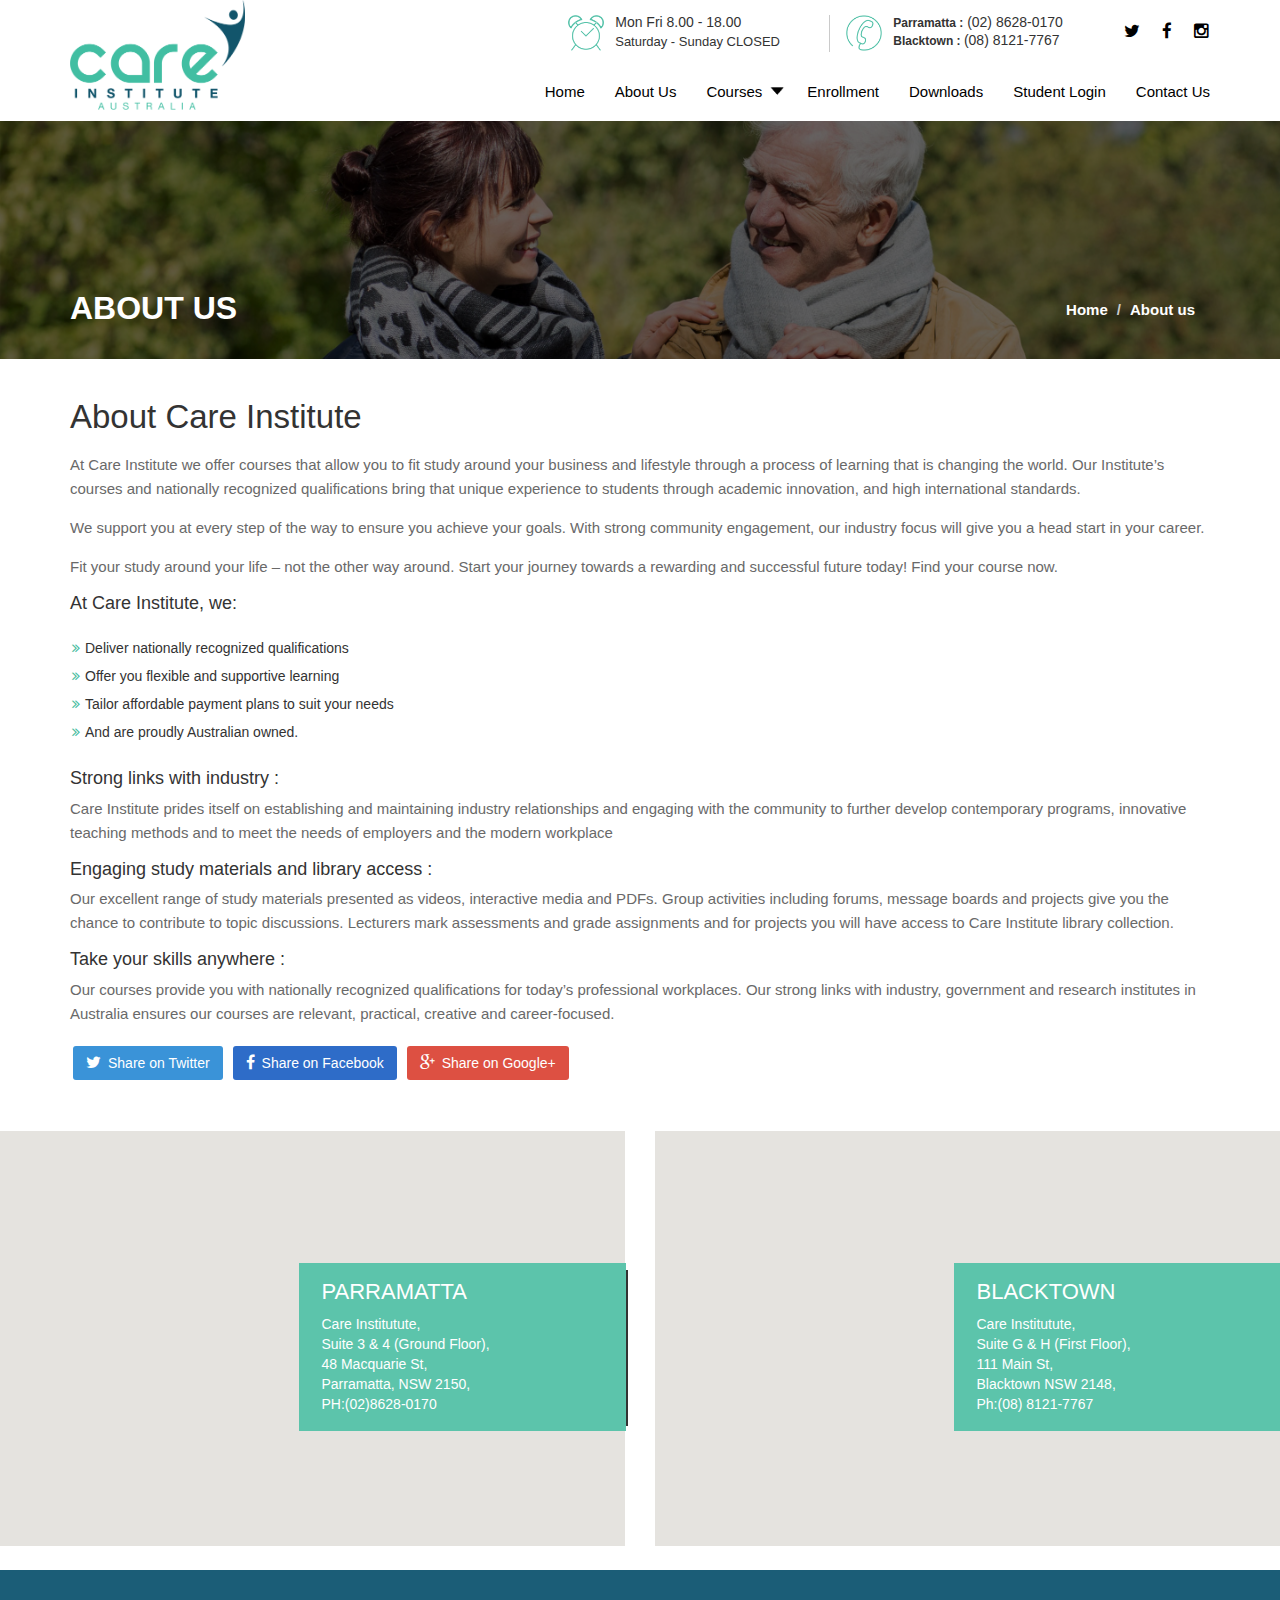
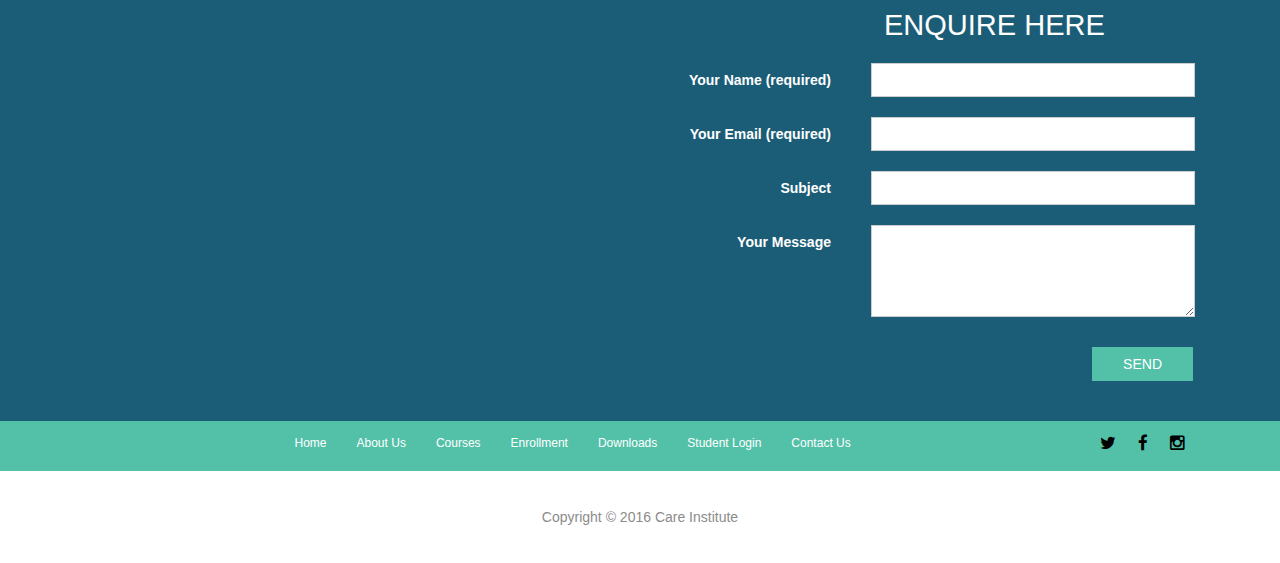
<file: about.html>
<!DOCTYPE html>
<html lang="en">
<head>
    <meta charset="utf-8">
    <meta http-equiv="X-UA-Compatible" content="IE=edge">
    <meta name="viewport" content="width=device-width, initial-scale=1">
    <!-- The above 3 meta tags *must* come first in the head; any other head content must come *after* these tags -->
    <title>Care Institute</title>
    <!-- Bootstrap -->

    <!-- bxSlider CSS file -->
	
    <link href="css/bootstrap.min.css" rel="stylesheet">


    <!-- animate -->

	<link href="css/jquery.bxslider.css" rel="stylesheet" />
    <link href="css/style.css" rel="stylesheet" type="text/css">


    <link href="css/font-awesome.css" rel="stylesheet" type="text/css">


    <!-- HTML5 shim and Respond.js for IE8 support of HTML5 elements and media queries -->
    <!-- WARNING: Respond.js doesn't work if you view the page via file:// -->
    <!--[if lt IE 9]>

    <script src="https://oss.maxcdn.com/html5shiv/3.7.2/html5shiv.min.js"></script>
    <script src="https://oss.maxcdn.com/respond/1.4.2/respond.min.js"></script>
    <![endif]-->
</head>
<body>
<div class="top-line">
    <div class="container">
        <div class="row">
            <div class="col-md-3 col-xs-12">
                <a href="index.html"><img src="images/logo_03_03.png"></a>
            </div>
            <div class="col-md-9 col-xs-12">
                <div class="row">
                    <span class="toggle"><i class="fa fa-bars"></i></span>
					<div class="social">
						<a href="#"><i class="fa fa-twitter"></i></a>
						<a href="https://www.facebook.com/pages/Hope-Institute-RTO-40476-Sydney/352397341587326"><i class="fa fa-facebook"></i></a>
						<a href="#"><i class="fa fa-instagram"></i></a>
					</div>
                    <div class="top-box">
                        <div class="top-item">
                            <img src="images/Clock.png">
                            <h4>Mon  Fri 8.00 - 18.00</h4>
                            <p>Saturday - Sunday CLOSED</p>
                        </div>
                        <div class="top-item">
                            <img src="images/phone.png">
                            <h4><b>Parramatta :</b> (02) 8628-0170</h4>
                            <h4><b>Blacktown : </b> (08) 8121-7767</h4>
                        </div>
                    </div>
                </div>
                <div class="row">
                    <div class="nav-bar">
                        <ul>
                            <li><a href="index.html">Home</a></li>
                            <li><a class="active" href="about.html">About Us</a></li>
                            <li><a class="list">Courses</a>
								<ul class="sub-list">
									<li><a href="certificateIVinageingsupport.html">Certificate IV in Ageing Support (CHC43015)</a></li>
									<li><a href="certificateIvindisability.html">Certificate IV in Disability (CHC43115)</a></li>
									<li><a href="certificateIIIinindividualsupport.html">Certificate III in Individual Support (CHC33015)</a></li>
									<li><a href="providefirstaid.html">Provide First Aid (HLTAID003)</a></li>
								</ul>
							</li>
                            <li><a href="enrollment.html">Enrollment</a></li>
                            <li><a href="downloads.html">Downloads</a></li>
                            <li><a href="http://hopeinstitute.elearninglogin.com/">Student Login</a></li>
                            <li><a href="contact.html">Contact Us</a></li>
                        </ul>
                    </div>
                </div>
            </div>
        </div>
    </div>
</div>
<div class="subpage-header">
	<img src="images/Slider2.jpg"/>
	<div class="container">
		<div class="row">
			<div class="col-md-6 col-xs-12">
				<h3>About us</h3>
			</div>
			<div class="col-md-6 col-xs-12">
				<ol class="breadcrumb">
					<li><a href="#">Home</a></li>
					<li class="active">About us</li>
				</ol>
			</div>
		</div>
	</div>
</div>
<div class="container">
	<div class="main-content">
		<h3>About Care Institute</h3>
		<p>At Care Institute we offer courses that allow you to fit study around your business and lifestyle through a process of learning that is changing the world. Our Institute’s courses and nationally recognized qualifications bring that unique experience to students through academic innovation, and high international standards.</p>
		<p>We support you at every step of the way to ensure you achieve your goals. With strong community engagement, our industry focus will give you a head start in your career.</p>
		<p>Fit your study around your life – not the other way around. Start your journey towards a rewarding and successful future today! Find your course now.</p>
		<h4>At Care Institute, we:</h4>
		<ul>
			<li><i class="fa fa-angle-double-right"></i>Deliver nationally recognized qualifications</li>
			<li><i class="fa fa-angle-double-right"></i>Offer you flexible and supportive learning</li>
			<li><i class="fa fa-angle-double-right"></i>Tailor affordable payment plans to suit your needs</li>
			<li><i class="fa fa-angle-double-right"></i>And are proudly Australian owned.</li>
		</ul>
		<h4>Strong links with industry :</h4>
		<p>Care Institute prides itself on establishing and maintaining industry relationships and engaging with the community to further develop contemporary programs, innovative teaching methods and to meet the needs of employers and the modern workplace</p>
		<h4>Engaging study materials and library access :</h4>
		<p>Our excellent range of study materials presented as videos, interactive media and PDFs. Group activities including forums, message boards and projects give you the chance to contribute to topic discussions. Lecturers mark assessments and grade assignments and for projects you will have access to Care Institute library collection.</p>
		<h4>Take your skills anywhere :</h4>
		<p>Our courses provide you with nationally recognized qualifications for today’s professional workplaces. Our strong links with industry, government and research institutes in Australia ensures our courses are relevant, practical, creative and career-focused.</p>
		<div class="wpzoom-share">
			<a class="twitter" title="Tweet this on Twitter" target="_blank" href="https://twitter.com/intent/tweet?url=http%3A%2F%2Fwww.hopeinstitute.edu.au%2Fabout%2F&text=About+Us"><i class="fa fa-twitter"></i>Share on Twitter</a>
			<a class="facebook" title="Share this on Facebook" target="_blank" href="https://facebook.com/sharer.php?u=http%3A%2F%2Fwww.hopeinstitute.edu.au%2Fabout%2F&t=About+Us"><i class="fa fa-facebook"></i>Share on Facebook</a>
			<a class="gplus" title="Post this to Google+" target="_blank" href="https://plus.google.com/share?url=http%3A%2F%2Fwww.hopeinstitute.edu.au%2Fabout%2F"><i class="fa fa-google-plus"></i>Share on Google+</a>
		</div>
	</div>
</div>
<div class="map">
	<div class="row">
		<div class="col-sm-6 col-xs-12">
			<div class="map-box">
				<iframe src="https://www.google.com/maps/embed?pb=!1m14!1m8!1m3!1d3314.9068017344516!2d151.00198933065795!3d-33.814718098992586!3m2!1i1024!2i768!4f13.1!3m3!1m2!1s0x6b12a31f0b432031%3A0x622f69c8d2acdc10!2s4%2F48+Macquarie+St%2C+Parramatta+NSW+2150%2C+Australia!5e0!3m2!1sen!2sin!4v1467704123653" width="600" height="450" frameborder="0" style="border:0" allowfullscreen></iframe>
			</div>
			<div class="map-infobox">
				<h4>PARRAMATTA</h4>
				<address>
					Care Institutute,<br>
					Suite 3 & 4 (Ground Floor),<br>
					48 Macquarie St,<br>
					Parramatta, NSW 2150,<br>
					PH:(02)8628-0170
				</address>
			</div>
		</div>
		<div class="col-sm-6 col-xs-12">
			<div class="map-box">
				<iframe src="https://www.google.com/maps/embed?pb=!1m18!1m12!1m3!1d3316.6044729727164!2d150.90855181579397!3d-33.770885321416216!2m3!1f0!2f0!3f0!3m2!1i1024!2i768!4f13.1!3m3!1m2!1s0x6b1298ff738089e3%3A0xd33cf6d9b7c9312b!2s111+Main+St%2C+Blacktown+NSW+2148%2C+Australia!5e0!3m2!1sen!2sin!4v1467704261746" width="600" height="450" frameborder="0" style="border:0" allowfullscreen></iframe>
				
			</div>
			<div class="map-infobox">
				<h4>BLACKTOWN</h4>
				<address>
					Care Institutute,<br>
					Suite G & H (First Floor),<br>
					111 Main St,<br>
					Blacktown NSW 2148,<br>
					Ph:(08) 8121-7767
				</address>
			</div>
		</div>
	</div>
</div>

<div class="last-form">
    <div class="container">
        <div class="col-lg-6 col-md-5 col-sm-6">
			<div class="facebook-wt">
				<iframe src="https://www.facebook.com/plugins/page.php?href=https%3A%2F%2Fwww.facebook.com%2Fpages%2FHope-Institute-RTO-40476-Sydney%2F352397341587326&tabs&width=350&height=214&small_header=false&adapt_container_width=true&hide_cover=false&show_facepile=true&appId" width="350" height="214" style="border:none;overflow:hidden" scrolling="no" frameborder="0" allowTransparency="true"></iframe>
			</div>
	    </div>
        <div class="col-lg-6 col-md-7 col-sm-6">
            <div class="form-box">
                <div class="row">
                    <h3>ENQUIRE HERE</h3>
                </div>
                <form>
                    <div class="row">
                        <div class="form-group col-md-12">
                            <label for="name">Your Name (required)</label>
                            <input type="text" class="form-control" id="name">
                        </div>
                        <div class="form-group col-md-12">
                            <label for="email">Your Email (required)</label>
                            <input type="email" class="form-control" id="email">
                        </div>
                        <div class="form-group col-md-12">
                            <label for="subject">Subject</label>
                            <input type="text" class="form-control" id="subject">
                        </div>
                        <div class="form-group col-md-12">
                            <label for="message">Your Message</label>
                            <textarea type="text" class="form-control" id="message"></textarea>
                        </div>
                        <button type="submit">Send</button>
                    </div>
                </form>
            </div>
        </div>
    </div>
</div>
<footer>
    <div class="ft-nav">
        <div class="container">
            <div class="nav-bar">
                <div class="social">
                    <a href="#"><i class="fa fa-twitter"></i></a>
                    <a href="https://www.facebook.com/pages/Hope-Institute-RTO-40476-Sydney/352397341587326"><i class="fa fa-facebook"></i></a>
                    <a href="#"><i class="fa fa-instagram"></i></a>
                </div>
                <ul>
                    <li><a href="index.html">Home</a></li>
                    <li><a href="about.html">About Us</a></li>
                    <li><a href="certificateIVinageingsupport.html">Courses</a></li>
                    <li><a href="enrollment.html">Enrollment</a></li>
                    <li><a href="downloads.html">Downloads</a></li>
                    <li><a href="http://hopeinstitute.elearninglogin.com/">Student Login</a></li>
                    <li><a href="contact.html">Contact Us</a></li>
                </ul>
            </div>
        </div>
    </div>
    <p class="copy">Copyright &copy; 2016 Care Institute</p>
</footer>

<!-- jQuery (necessary for Bootstrap's JavaScript plugins) -->
<script src="js/jquery.min.js"></script>

<!-- bxSlider Javascript file -->
<script src="js/jquery.bxslider.min.js"></script>

<!-- custom Javascript file -->
<script src="js/custom.js"></script>

<!-- Include all compiled plugins (below), or include individual files as needed -->
<script src="js/bootstrap.min.js"></script>

</body>
</html>
</file>
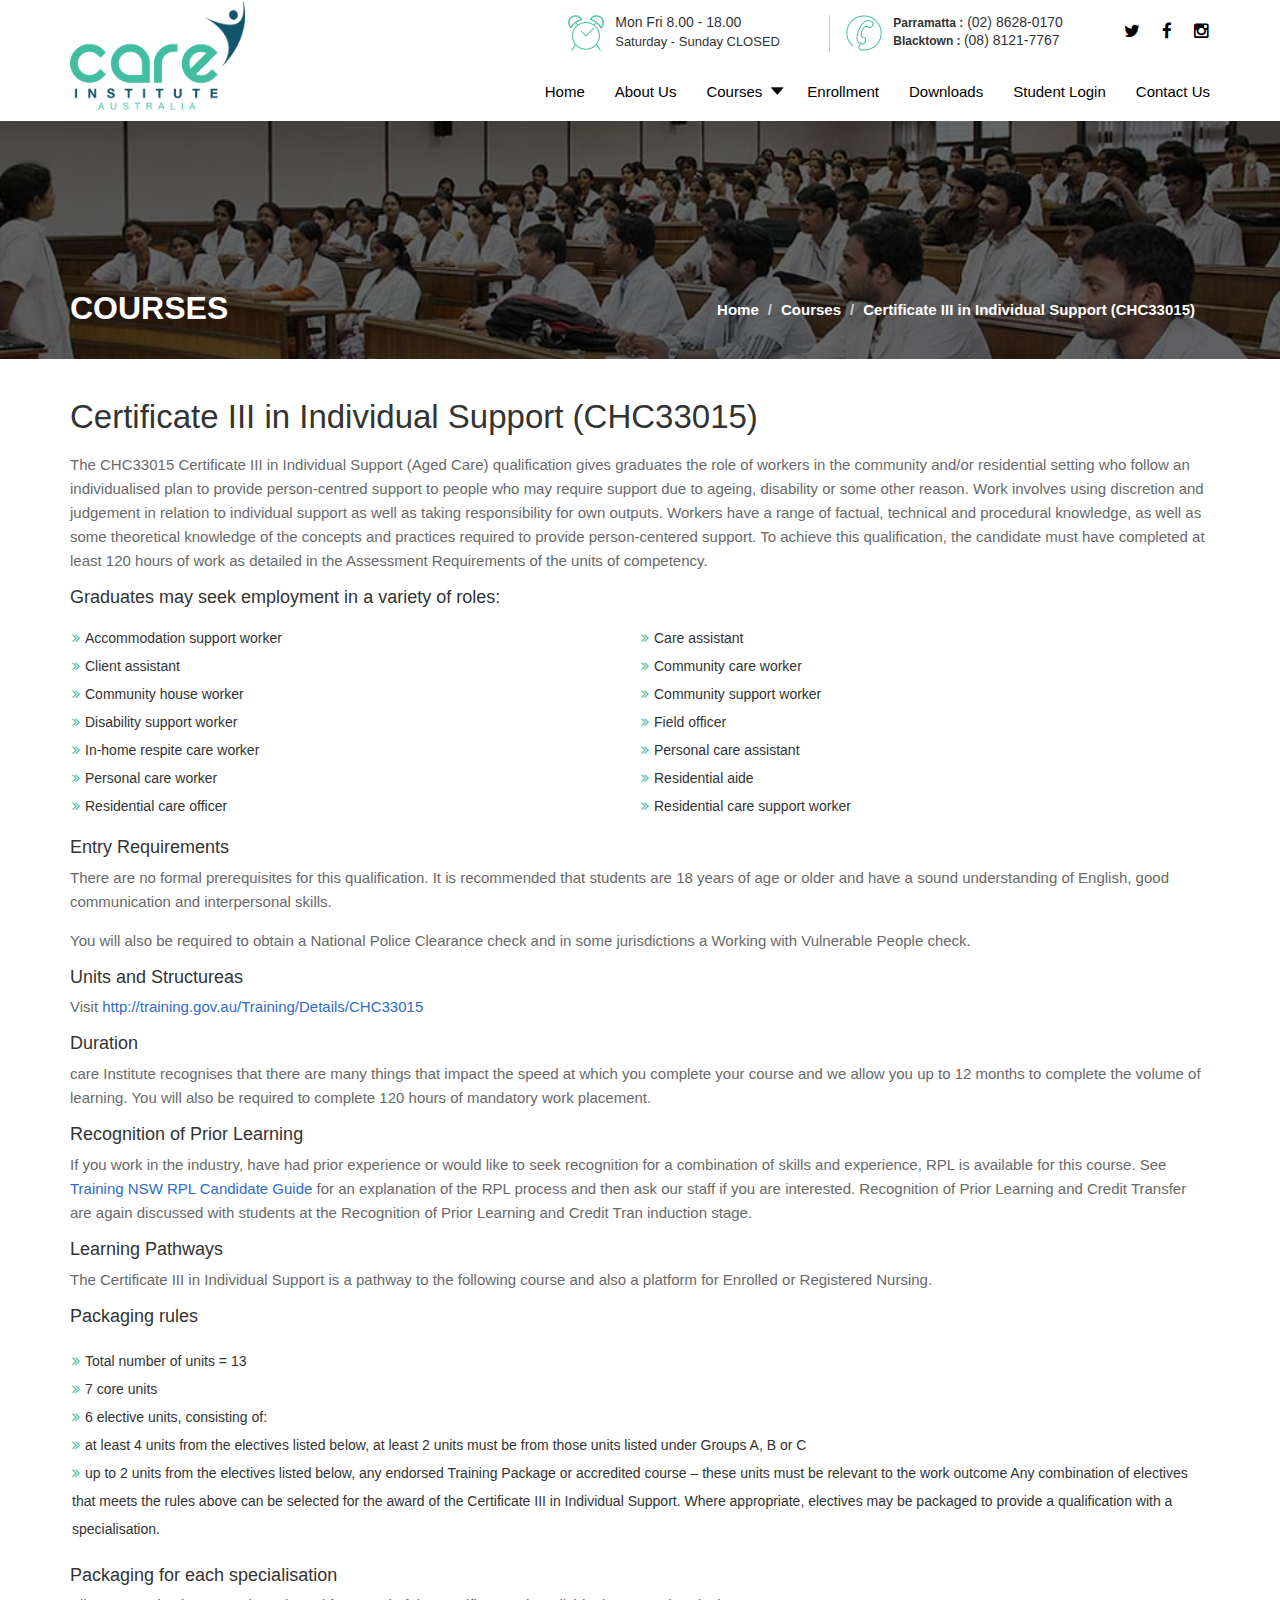
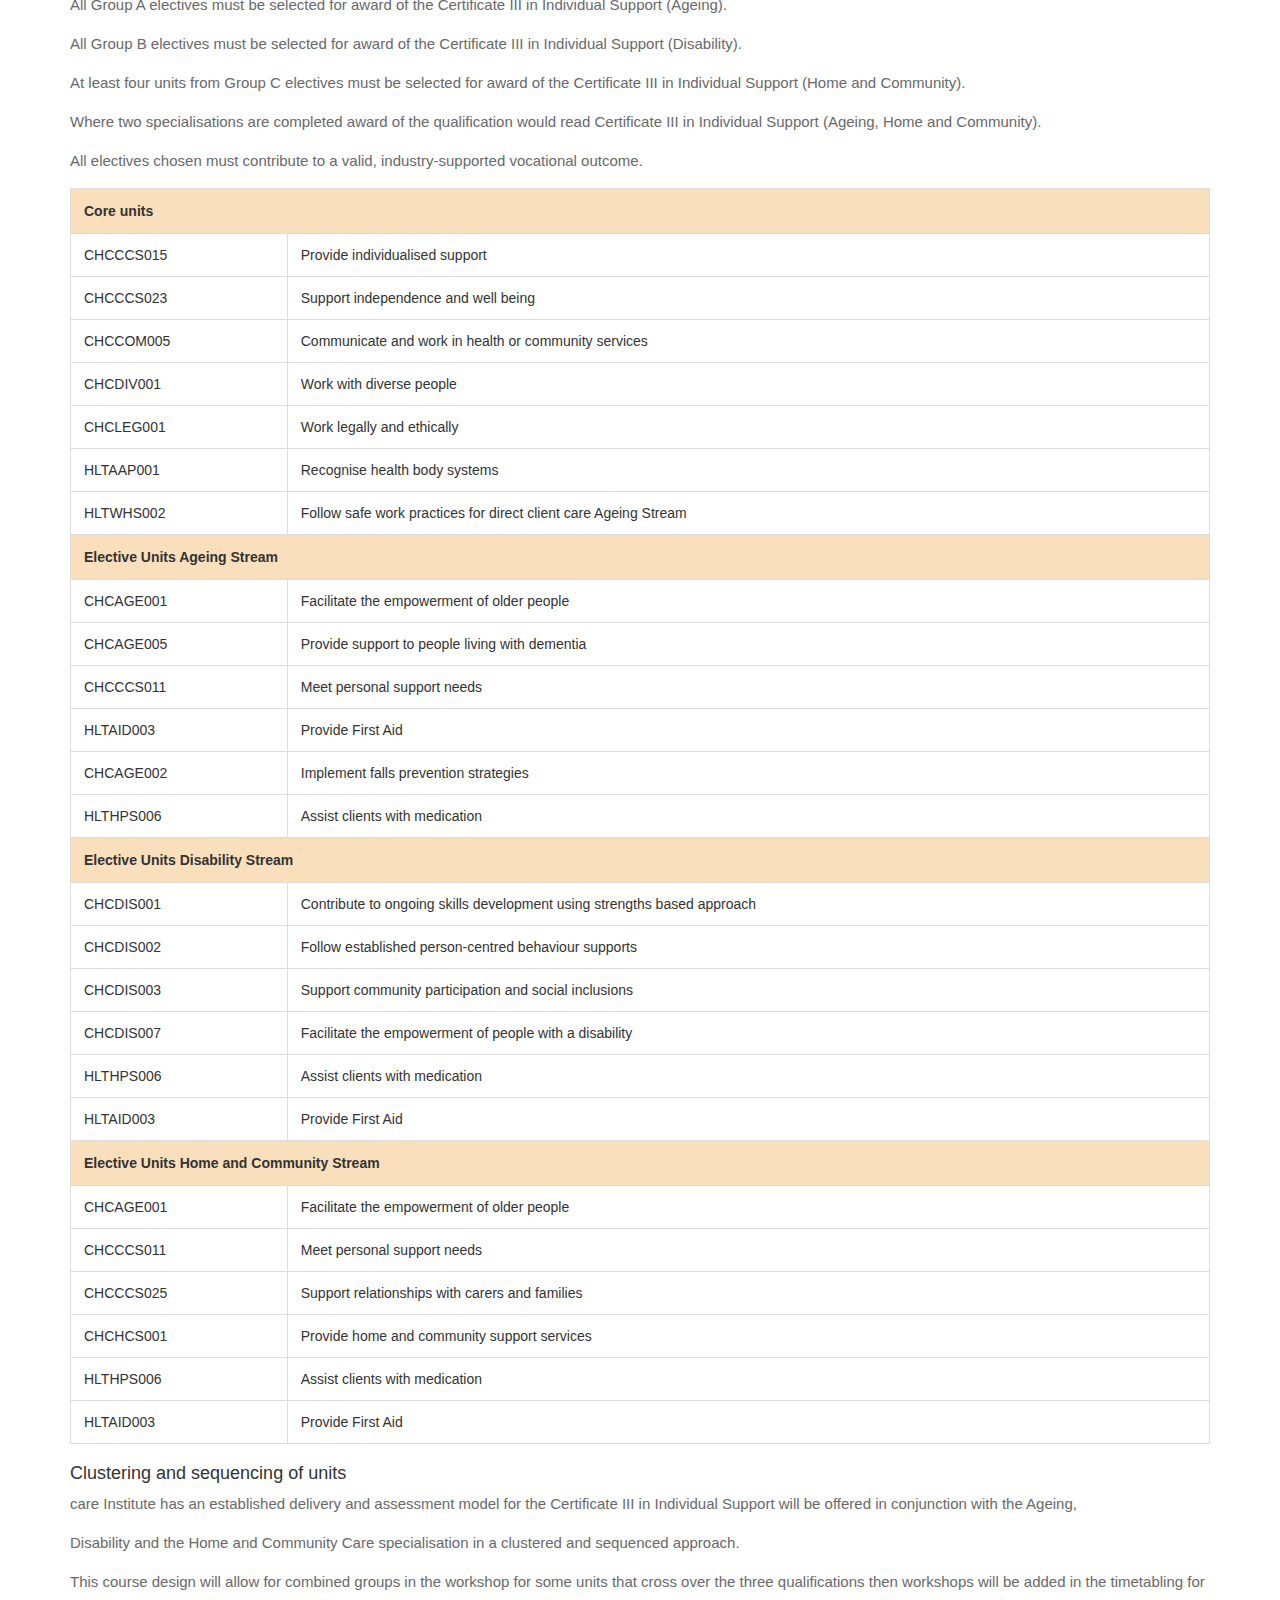
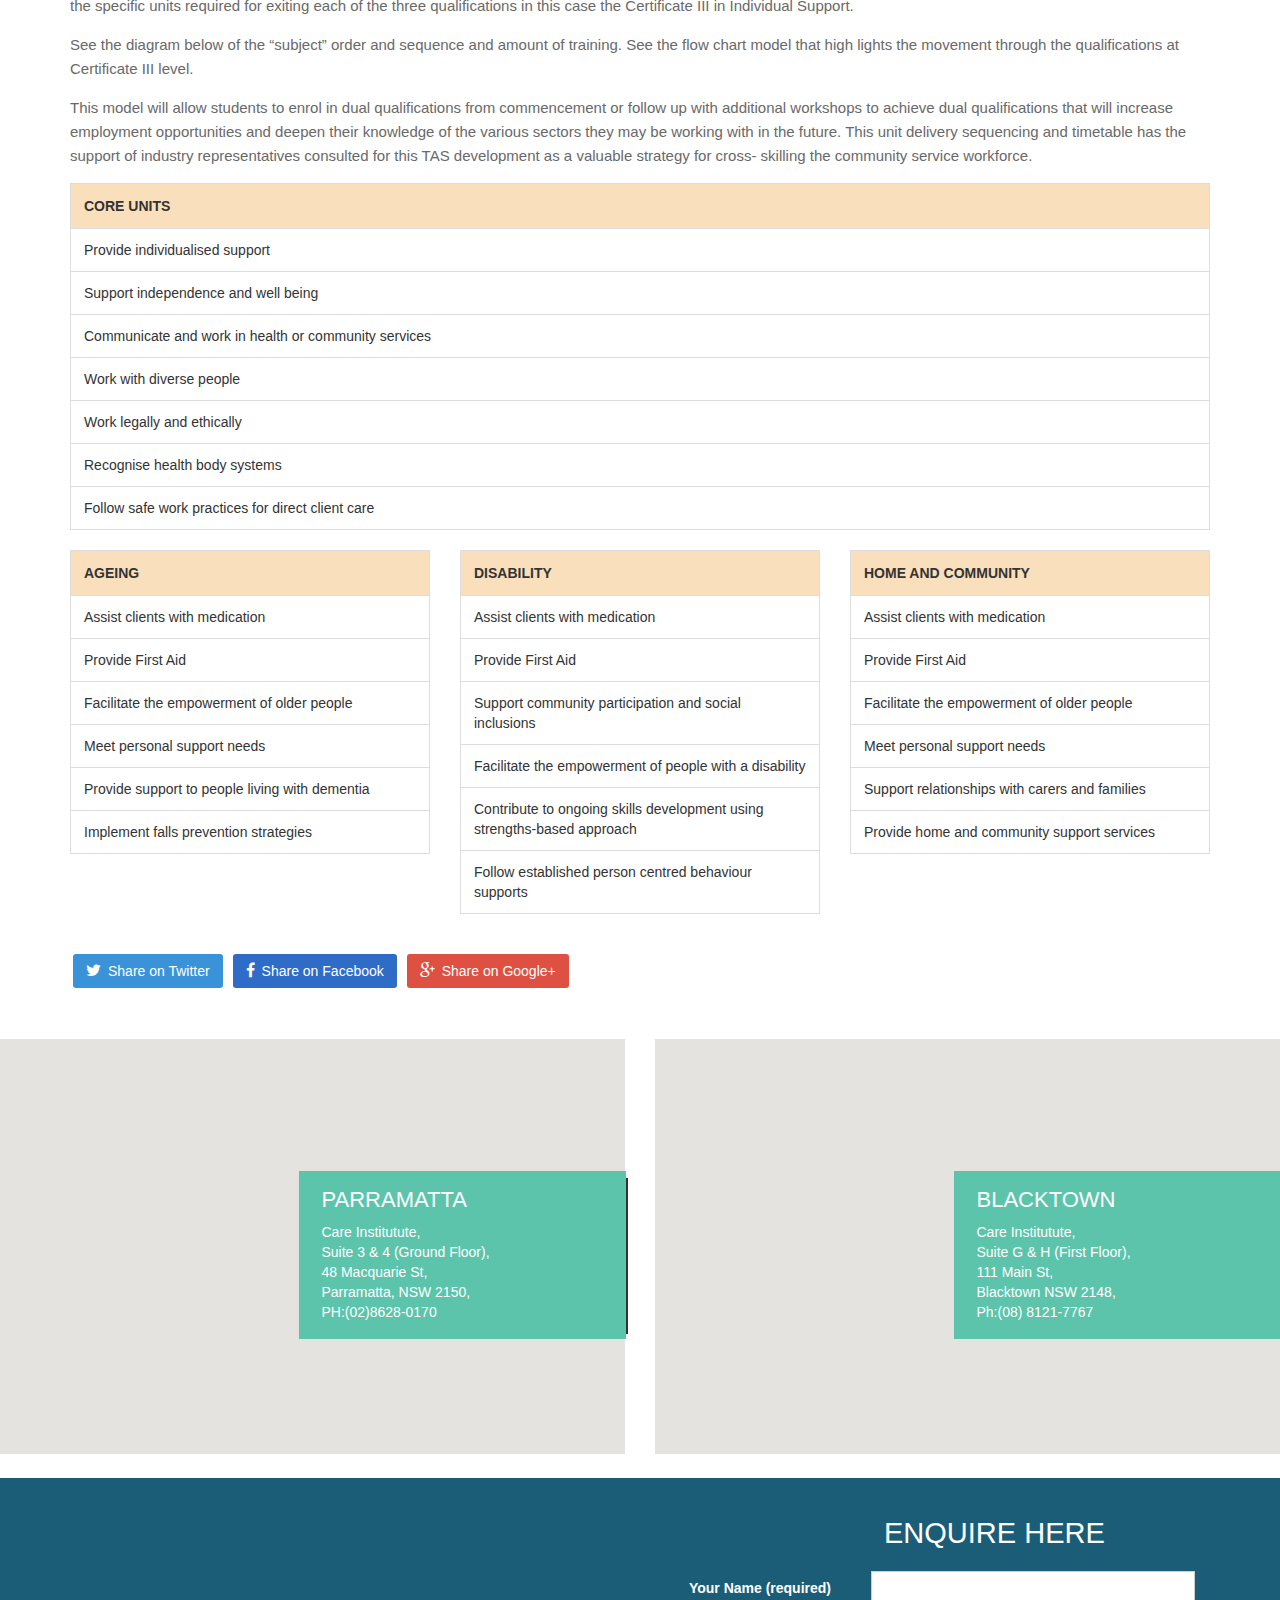
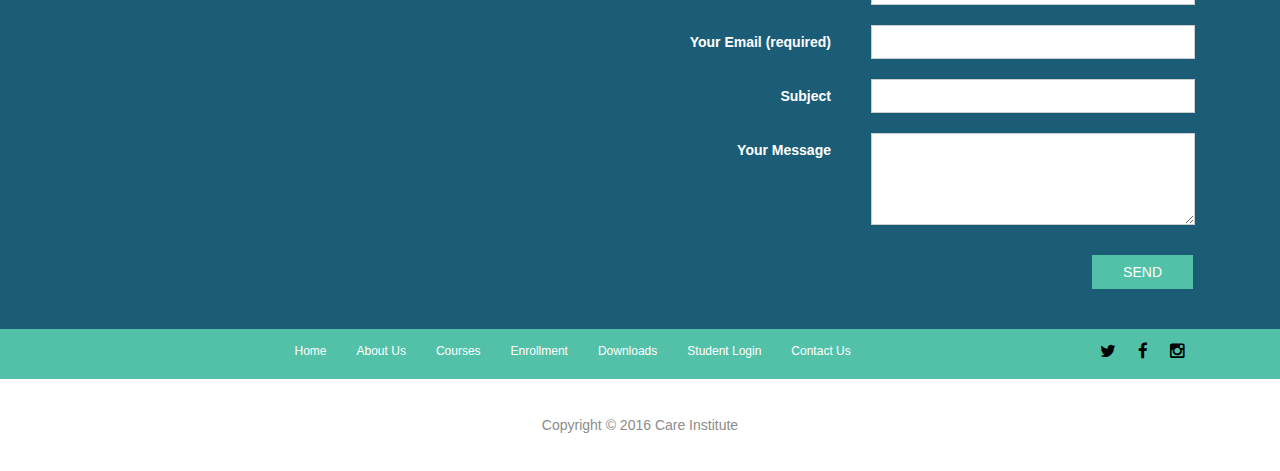
<file: certificateIIIinindividualsupport.html>
<!DOCTYPE html>
<html lang="en">
<head>
    <meta charset="utf-8">
    <meta http-equiv="X-UA-Compatible" content="IE=edge">
    <meta name="viewport" content="width=device-width, initial-scale=1">
    <!-- The above 3 meta tags *must* come first in the head; any other head content must come *after* these tags -->
    <title>Care Institute</title>
    <!-- Bootstrap -->

    <!-- bxSlider CSS file -->
	
    <link href="css/bootstrap.min.css" rel="stylesheet">


    <!-- animate -->

	<link href="css/jquery.bxslider.css" rel="stylesheet" />
    <link href="css/style.css" rel="stylesheet" type="text/css">


    <link href="css/font-awesome.css" rel="stylesheet" type="text/css">


    <!-- HTML5 shim and Respond.js for IE8 support of HTML5 elements and media queries -->
    <!-- WARNING: Respond.js doesn't work if you view the page via file:// -->
    <!--[if lt IE 9]>

    <script src="https://oss.maxcdn.com/html5shiv/3.7.2/html5shiv.min.js"></script>
    <script src="https://oss.maxcdn.com/respond/1.4.2/respond.min.js"></script>
    <![endif]-->
</head>
<body>
<div class="top-line">
    <div class="container">
        <div class="row">
            <div class="col-md-3 col-xs-12">
				<a href="index.html"><img src="images/logo_03_03.png"></a>
            </div>
            <div class="col-md-9 col-xs-12">
                <div class="row">
                    <span class="toggle"><i class="fa fa-bars"></i></span>
                    <div class="social">
						<a href="#"><i class="fa fa-twitter"></i></a>
						<a href="https://www.facebook.com/pages/Hope-Institute-RTO-40476-Sydney/352397341587326"><i class="fa fa-facebook"></i></a>
						<a href="#"><i class="fa fa-instagram"></i></a>
					</div>
                    <div class="top-box">
                        <div class="top-item">
                            <img src="images/Clock.png">
                            <h4>Mon  Fri 8.00 - 18.00</h4>
                            <p>Saturday - Sunday CLOSED</p>
                        </div>
                        <div class="top-item">
                            <img src="images/phone.png">
                            <h4><b>Parramatta :</b> (02) 8628-0170</h4>
                            <h4><b>Blacktown : </b> (08) 8121-7767</h4>
                        </div>
                    </div>
                </div>
                <div class="row">
                    <div class="nav-bar">
                        <ul>
                            <li><a href="index.html">Home</a></li>
                            <li><a class="active" href="about.html">About Us</a></li>
                            <li><a class="list">Courses</a>
								<ul class="sub-list">
									<li><a href="certificateIVinageingsupport.html">Certificate IV in Ageing Support (CHC43015)</a></li>
									<li><a href="certificateIvindisability.html">Certificate IV in Disability (CHC43115)</a></li>
									<li><a href="certificateIIIinindividualsupport.html">Certificate III in Individual Support (CHC33015)</a></li>
									<li><a href="providefirstaid.html">Provide First Aid (HLTAID003)</a></li>
								</ul>
							</li>
                            <li><a href="enrollment.html">Enrollment</a></li>
                            <li><a href="downloads.html">Downloads</a></li>
                            <li><a href="http://hopeinstitute.elearninglogin.com/">Student Login</a></li>
                            <li><a href="contact.html">Contact Us</a></li>
                        </ul>
                    </div>
                </div>
            </div>
        </div>
    </div>
</div>
<div class="subpage-header">
	<img src="images/courses.jpg"/>
	<div class="container">
		<div class="row">
			<div class="col-md-6 col-xs-12">
				<h3>Courses</h3>
			</div>
			<div class="col-md-6 col-xs-12">
				<ol class="breadcrumb">
					<li><a href="#">Home</a></li>
					<li>Courses</li>
					<li class="active">Certificate III in Individual Support (CHC33015)</li>
				</ol>
			</div>
		</div>
	</div>
</div>
<div class="container">
	<div class="main-content">
		<h3>Certificate III in Individual Support (CHC33015)</h3>
		<p>The CHC33015 Certificate III in Individual Support (Aged Care) qualification gives graduates the role of workers in the community and/or residential setting who follow an individualised plan to provide person-centred support to people who may require support due to ageing, disability or some other reason. Work involves using discretion and judgement in relation to individual support as well as taking responsibility for own outputs. Workers have a range of factual, technical and procedural knowledge, as well as some theoretical knowledge of the concepts and practices required to provide person-centered support. To achieve this qualification, the candidate must have completed at least 120 hours of work as detailed in the Assessment Requirements of the units of competency.</p>
		<h4>Graduates may seek employment in a variety of roles:</h4>
		<ul class="half-list">
			<li><i class="fa fa-angle-double-right"></i>Accommodation support worker</li>
			<li><i class="fa fa-angle-double-right"></i>Care assistant</li>
			<li><i class="fa fa-angle-double-right"></i>Client assistant</li>
			<li><i class="fa fa-angle-double-right"></i>Community care worker</li>
			<li><i class="fa fa-angle-double-right"></i>Community house worker</li>
			<li><i class="fa fa-angle-double-right"></i>Community support worker</li>
			<li><i class="fa fa-angle-double-right"></i>Disability support worker</li>
			<li><i class="fa fa-angle-double-right"></i>Field officer</li>
			<li><i class="fa fa-angle-double-right"></i>In-home respite care worker</li>
			<li><i class="fa fa-angle-double-right"></i>Personal care assistant</li>
			<li><i class="fa fa-angle-double-right"></i>Personal care worker</li>
			<li><i class="fa fa-angle-double-right"></i>Residential aide</li>
			<li><i class="fa fa-angle-double-right"></i>Residential care officer</li>
			<li><i class="fa fa-angle-double-right"></i>Residential care support worker</li>
		</ul>
		<h4>Entry Requirements</h4>
		<p>There are no formal prerequisites for this qualification. It is recommended that students are 18 years of age or older and have a sound understanding of English, good communication and interpersonal skills.</p>
		<p>You will also be required to obtain a National Police Clearance check and in some jurisdictions a Working with Vulnerable People check.</p>
		<h4>Units and Structureas</h4>

		<p>Visit <a href="http://training.gov.au/Training/Details/CHC33015">http://training.gov.au/Training/Details/CHC33015</a></p>
		
		<h4>Duration</h4>
		<p>care Institute recognises that there are many things that impact the speed at which you complete your course and we allow you up to 12 months to complete the volume of learning. You will also be required to complete 120 hours of mandatory work placement.</p>
		<h4>Recognition of Prior Learning</h4>
		<p>If you work in the industry, have had prior experience or would like to seek recognition for a combination of skills and experience, RPL is available for this course. See <a href="https://www.training.nsw.gov.au/forms_documents/industry_programs/skillsonline/rpl_candidate_guide.pdf">Training NSW RPL Candidate Guide</a> for an explanation of the RPL process and then ask our staff if you are interested. Recognition of Prior Learning and Credit Transfer are again discussed with students at the Recognition of Prior Learning and Credit Tran induction stage.</p>
		
		<h4>Learning Pathways</h4>
		<p>The Certificate III in Individual Support is a pathway to the following course and also a platform for Enrolled or Registered Nursing.</p>
		<h4>Packaging rules</h4>		
		<ul>
			<li><i class="fa fa-angle-double-right"></i>Total number of units = 13</li>
			<li><i class="fa fa-angle-double-right"></i>7 core units</li>
			<li><i class="fa fa-angle-double-right"></i>6 elective units, consisting of:</li>
			<li><i class="fa fa-angle-double-right"></i>at least 4 units from the electives listed below, at least 2 units must be from those units listed under Groups A, B or C</li>
			<li><i class="fa fa-angle-double-right"></i>up to 2 units from the electives listed below, any endorsed Training Package or accredited course – these units must be relevant to the work outcome Any combination of electives that meets the rules above can be selected for the award of the Certificate III in Individual Support. Where appropriate, electives may be packaged to provide a qualification with a specialisation.</li>
		</ul>
		
		<h4>Packaging for each specialisation</h4>
		<p>All Group A electives must be selected for award of the Certificate III in Individual Support (Ageing).</p>
		<p>All Group B electives must be selected for award of the Certificate III in Individual Support (Disability).</p>
		<p>At least four units from Group C electives must be selected for award of the Certificate III in Individual Support (Home and Community).</p>
		<p>Where two specialisations are completed award of the qualification would read Certificate III in Individual Support (Ageing, Home and Community).</p>
		<p>All electives chosen must contribute to a valid, industry-supported vocational outcome.</p>
		
		
		
		<table class="table table-bordered cs-tables">
			<thead>
				<tr>
					<th colspan="2">Core units</th>
				</tr>
			</thead>
			<tbody>
				<tr><td>CHCCCS015</td><td>Provide individualised support</td></tr>
				<tr><td>CHCCCS023</td><td>Support independence and well being</td></tr>
				<tr><td>CHCCOM005</td><td>Communicate and work in health or community services</td></tr>
				<tr><td>CHCDIV001</td><td>Work with diverse people</td></tr>
				<tr><td>CHCLEG001</td><td>Work legally and ethically</td></tr>
				<tr><td>HLTAAP001</td><td>Recognise health body systems</td></tr>
				<tr><td>HLTWHS002</td><td>Follow safe work practices for direct client care Ageing Stream</td></tr>
			</tbody>
			<thead>
				<tr>
					<th colspan="2">Elective Units Ageing Stream</th>
				</tr>
			</thead>
			<tbody>
				<tr><td>CHCAGE001</td><td>Facilitate the empowerment of older people</td></tr>
				<tr><td>CHCAGE005</td><td>Provide support to people living with dementia</td></tr>
				<tr><td>CHCCCS011</td><td>Meet personal support needs</td></tr>
				<tr><td>HLTAID003</td><td>Provide First Aid</td></tr>
				<tr><td>CHCAGE002</td><td>Implement falls prevention strategies</td></tr>
				<tr><td>HLTHPS006</td><td>Assist clients with medication</td></tr>
			</tbody>
			<thead>
				<tr>
					<th colspan="2">Elective Units Disability Stream</th>
				</tr>
			</thead>
			<tbody>
				<tr><td>CHCDIS001</td><td>Contribute to ongoing skills development using strengths based approach</td></tr>
				<tr><td>CHCDIS002</td><td>Follow established person-centred behaviour supports</td></tr>
				<tr><td>CHCDIS003</td><td>Support community participation and social inclusions</td></tr>
				<tr><td>CHCDIS007</td><td>Facilitate the empowerment of people with a disability</td></tr>
				<tr><td>HLTHPS006</td><td>Assist clients with medication</td></tr>
				<tr><td>HLTAID003</td><td>Provide First Aid</td></tr>
			</tbody>
			<thead>
				<tr>
					<th colspan="2">Elective Units Home and Community Stream</th>
				</tr>
			</thead>
			<tbody>
				<tr><td>CHCAGE001</td><td>Facilitate the empowerment of older people</td></tr>
				<tr><td>CHCCCS011</td><td>Meet personal support needs</td></tr>
				<tr><td>CHCCCS025</td><td>Support relationships with carers and families</td></tr>
				<tr><td>CHCHCS001</td><td>Provide home and community support services</td></tr>
				<tr><td>HLTHPS006</td><td>Assist clients with medication</td></tr>
				<tr><td>HLTAID003</td><td>Provide First Aid</td></tr>
			</tbody>
		</table>
		<h4>Clustering and sequencing of units</h4>
		<p>care Institute has an established delivery and assessment model for the Certificate III in Individual Support will be offered in conjunction with the Ageing,</p>
		<p>Disability and the Home and Community Care specialisation in a clustered and sequenced approach.</p>
		<p>This course design will allow for combined groups in the workshop for some units that cross over the three qualifications then workshops will be added in the timetabling for the specific units required for exiting each of the three qualifications in this case the Certificate III in Individual Support.</p>
		<p>See the diagram below of the “subject” order and sequence and amount of training. See the flow chart model that high lights the movement through the qualifications at Certificate III level.</p>
		<p>This model will allow students to enrol in dual qualifications from commencement or follow up with additional workshops to achieve dual qualifications that will increase employment opportunities and deepen their knowledge of the various sectors they may be working with in the future. This unit delivery sequencing and timetable has the support of industry representatives consulted for this TAS development as a valuable strategy for cross- skilling the community service workforce.</p>
		
		
		
		<table class="table table-bordered cs-tables">
			<thead>
				<tr>
					<th>CORE UNITS</th>
				</tr>
			</thead>
			<tbody>
				<tr><td>Provide individualised support</td></tr>
				<tr><td>Support independence and well being</td></tr>
				<tr><td>Communicate and work in health or community services</td></tr>
				<tr><td>Work with diverse people</td></tr>
				<tr><td>Work legally and ethically</td></tr>
				<tr><td>Recognise health body systems</td></tr>
				<tr><td>Follow safe work practices for direct client care</td></tr>
			</tbody>
		</table>
		<div class="row">
			<div class="col-md-4">
				<table class="table table-bordered cs-tables">
					<thead>
						<tr>
							<th>AGEING</th>
						</tr>
					</thead>
					<tbody>
						<tr><td>Assist clients with medication</td></tr>
						<tr><td>Provide First Aid</td></tr>
						<tr><td>Facilitate the empowerment of older people</td></tr>
						<tr><td>Meet personal support needs</td></tr>
						<tr><td>Provide support to people living with dementia</td></tr>
						<tr><td>Implement falls prevention strategies</td></tr>
					</tbody>
				</table>
			</div>
			<div class="col-md-4">
		
				<table class="table table-bordered cs-tables">
					<thead>
						<tr>
							<th>DISABILITY</th>
						</tr>
					</thead>
					<tbody>
						<tr><td>Assist clients with medication</td></tr>
						<tr><td>Provide First Aid</td></tr>
						<tr><td>Support community participation and social inclusions</td></tr>
						<tr><td>Facilitate the empowerment of people with a disability</td></tr>
						<tr><td>Contribute to ongoing skills development using strengths-based approach</td></tr>
						<tr><td>Follow established person centred behaviour supports</td></tr>
					</tbody>
				</table>
			</div>
			<div class="col-md-4">
				<table class="table table-bordered cs-tables">
					<thead>
						<tr>
							<th>HOME AND COMMUNITY</th>
						</tr>
					</thead>
					<tbody>
						<tr><td>Assist clients with medication</td></tr>
						<tr><td>Provide First Aid</td></tr>
						<tr><td>Facilitate the empowerment of older people</td></tr>
						<tr><td>Meet personal support needs</td></tr>
						<tr><td>Support relationships with carers and families</td></tr>
						<tr><td>Provide home and community support services</td></tr>
					</tbody>
				</table>
			</div>
		</div>
		<div class="wpzoom-share">
			<a class="twitter" title="Tweet this on Twitter" target="_blank" href="https://twitter.com/intent/tweet?url=http%3A%2F%2Fwww.hopeinstitute.edu.au%2Fabout%2F&text=About+Us"><i class="fa fa-twitter"></i>Share on Twitter</a>
			<a class="facebook" title="Share this on Facebook" target="_blank" href="https://facebook.com/sharer.php?u=http%3A%2F%2Fwww.hopeinstitute.edu.au%2Fabout%2F&t=About+Us"><i class="fa fa-facebook"></i>Share on Facebook</a>
			<a class="gplus" title="Post this to Google+" target="_blank" href="https://plus.google.com/share?url=http%3A%2F%2Fwww.hopeinstitute.edu.au%2Fabout%2F"><i class="fa fa-google-plus"></i>Share on Google+</a>
		</div>
	</div>
</div>
<div class="map">
	<div class="row">
		<div class="col-sm-6 col-xs-12">
			<div class="map-box">
				<iframe src="https://www.google.com/maps/embed?pb=!1m14!1m8!1m3!1d3314.9068017344516!2d151.00198933065795!3d-33.814718098992586!3m2!1i1024!2i768!4f13.1!3m3!1m2!1s0x6b12a31f0b432031%3A0x622f69c8d2acdc10!2s4%2F48+Macquarie+St%2C+Parramatta+NSW+2150%2C+Australia!5e0!3m2!1sen!2sin!4v1467704123653" width="600" height="450" frameborder="0" style="border:0" allowfullscreen></iframe>
			</div>
			<div class="map-infobox">
				<h4>PARRAMATTA</h4>
				<address>
					Care Institutute,<br>
					Suite 3 & 4 (Ground Floor),<br>
					48 Macquarie St,<br>
					Parramatta, NSW 2150,<br>
					PH:(02)8628-0170
				</address>
			</div>
		</div>
		<div class="col-sm-6 col-xs-12">
			<div class="map-box">
				<iframe src="https://www.google.com/maps/embed?pb=!1m18!1m12!1m3!1d3316.6044729727164!2d150.90855181579397!3d-33.770885321416216!2m3!1f0!2f0!3f0!3m2!1i1024!2i768!4f13.1!3m3!1m2!1s0x6b1298ff738089e3%3A0xd33cf6d9b7c9312b!2s111+Main+St%2C+Blacktown+NSW+2148%2C+Australia!5e0!3m2!1sen!2sin!4v1467704261746" width="600" height="450" frameborder="0" style="border:0" allowfullscreen></iframe>
				
			</div>
			<div class="map-infobox">
				<h4>BLACKTOWN</h4>
				<address>
					Care Institutute,<br>
					Suite G & H (First Floor),<br>
					111 Main St,<br>
					Blacktown NSW 2148,<br>
					Ph:(08) 8121-7767
				</address>
			</div>
		</div>
	</div>
</div>

<div class="last-form">
    <div class="container">
        <div class="col-lg-6 col-md-5 col-sm-6">
            <div class="facebook-wt">
				<iframe src="https://www.facebook.com/plugins/page.php?href=https%3A%2F%2Fwww.facebook.com%2Fpages%2FHope-Institute-RTO-40476-Sydney%2F352397341587326&tabs&width=350&height=214&small_header=false&adapt_container_width=true&hide_cover=false&show_facepile=true&appId" width="350" height="214" style="border:none;overflow:hidden" scrolling="no" frameborder="0" allowTransparency="true"></iframe>
			</div>
        </div>
        <div class="col-lg-6 col-md-7 col-sm-6">
            <div class="form-box">
                <div class="row">
                    <h3>ENQUIRE HERE</h3>
                </div>
                <form>
                    <div class="row">
                        <div class="form-group col-md-12">
                            <label for="name">Your Name (required)</label>
                            <input type="text" class="form-control" id="name">
                        </div>
                        <div class="form-group col-md-12">
                            <label for="email">Your Email (required)</label>
                            <input type="email" class="form-control" id="email">
                        </div>
                        <div class="form-group col-md-12">
                            <label for="subject">Subject</label>
                            <input type="text" class="form-control" id="subject">
                        </div>
                        <div class="form-group col-md-12">
                            <label for="message">Your Message</label>
                            <textarea type="text" class="form-control" id="message"></textarea>
                        </div>
                        <button type="submit">Send</button>
                    </div>
                </form>
            </div>
        </div>
    </div>
</div>
<footer>
    <div class="ft-nav">
        <div class="container">
            <div class="nav-bar">
                <div class="social">
					<a href="#"><i class="fa fa-twitter"></i></a>
					<a href="https://www.facebook.com/pages/Hope-Institute-RTO-40476-Sydney/352397341587326"><i class="fa fa-facebook"></i></a>
					<a href="#"><i class="fa fa-instagram"></i></a>
				</div>
                <ul>
                    <li><a href="index.html">Home</a></li>
                    <li><a href="about.html">About Us</a></li>
                    <li><a href="certificateIVinageingsupport.html">Courses</a></li>
                    <li><a href="enrollment.html">Enrollment</a></li>
                    <li><a href="downloads.html">Downloads</a></li>
                    <li><a href="http://hopeinstitute.elearninglogin.com/">Student Login</a></li>
                    <li><a href="contact.html">Contact Us</a></li>
                </ul>
            </div>
        </div>
    </div>
    <p class="copy">Copyright &copy; 2016 Care Institute</p>
</footer>

<!-- jQuery (necessary for Bootstrap's JavaScript plugins) -->
<script src="js/jquery.min.js"></script>

<!-- bxSlider Javascript file -->
<script src="js/jquery.bxslider.min.js"></script>

<!-- custom Javascript file -->
<script src="js/custom.js"></script>

<!-- Include all compiled plugins (below), or include individual files as needed -->
<script src="js/bootstrap.min.js"></script>

</body>
</html>
</file>
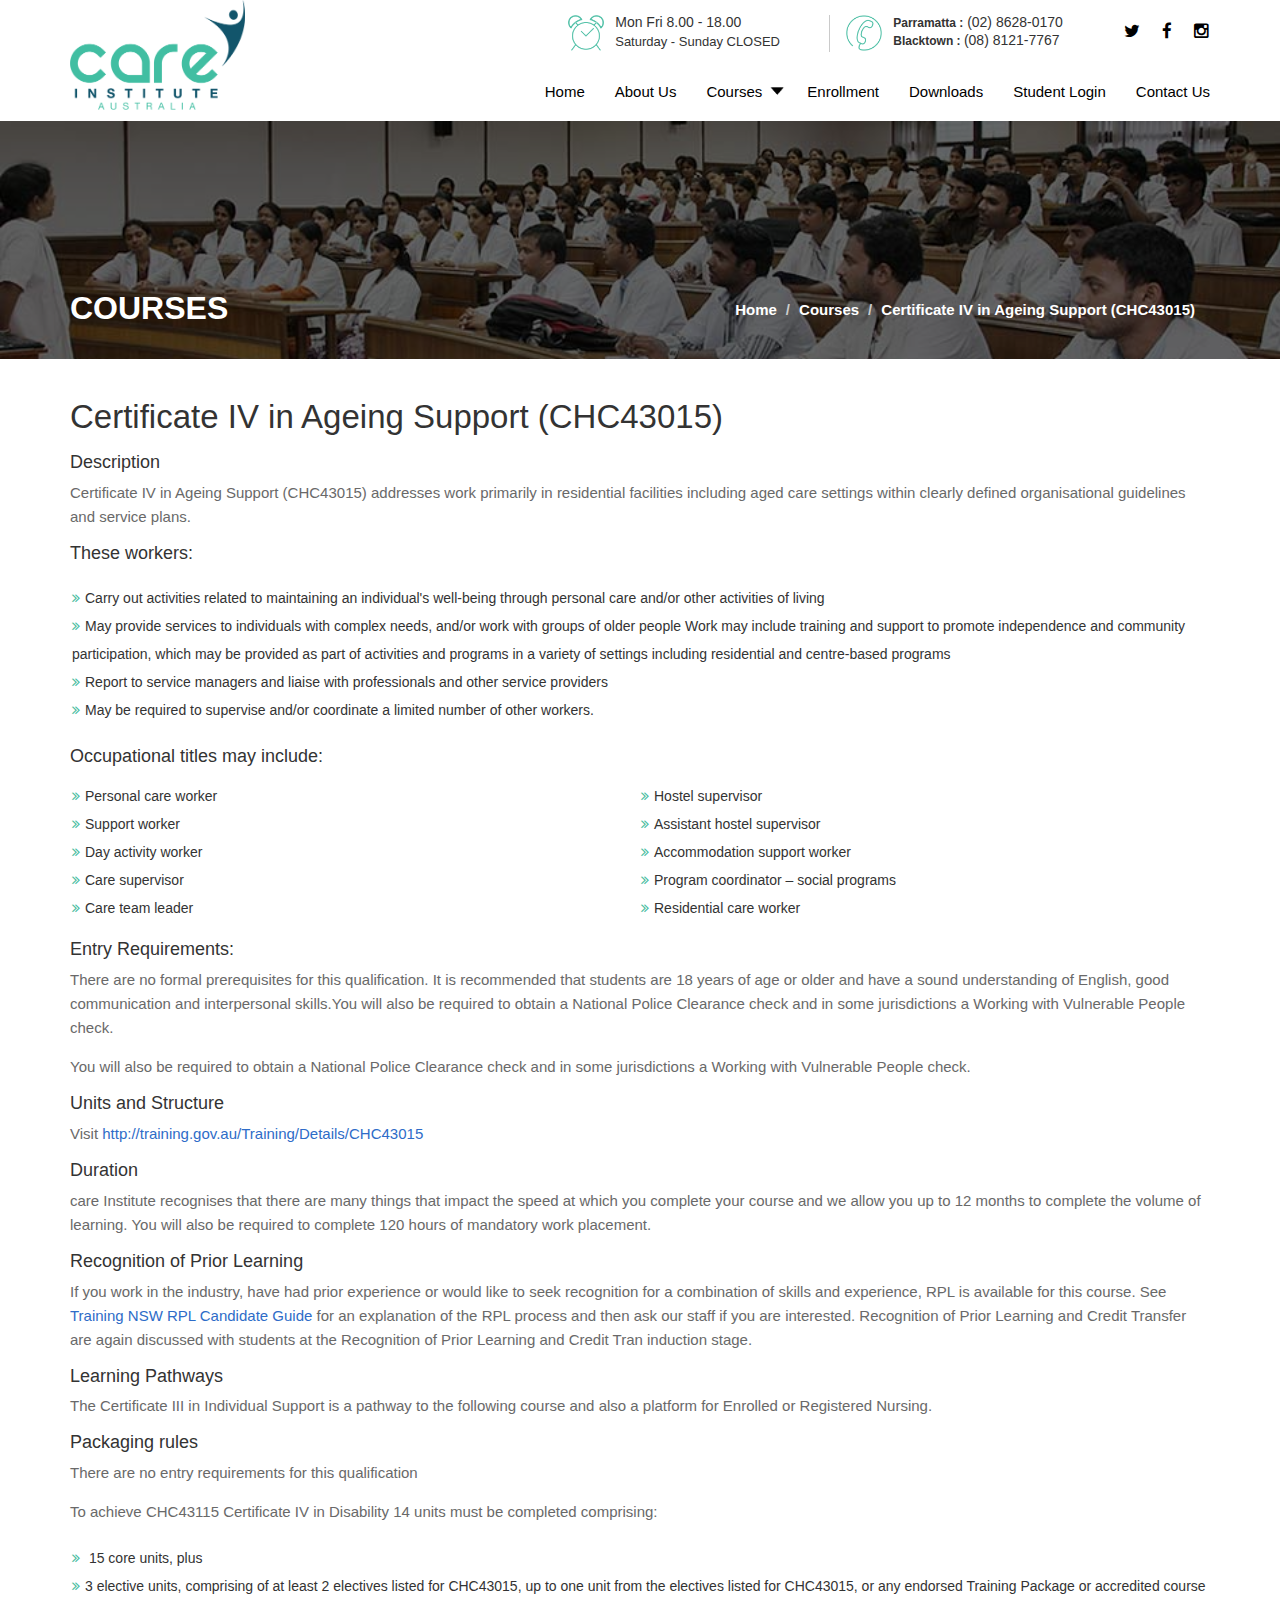
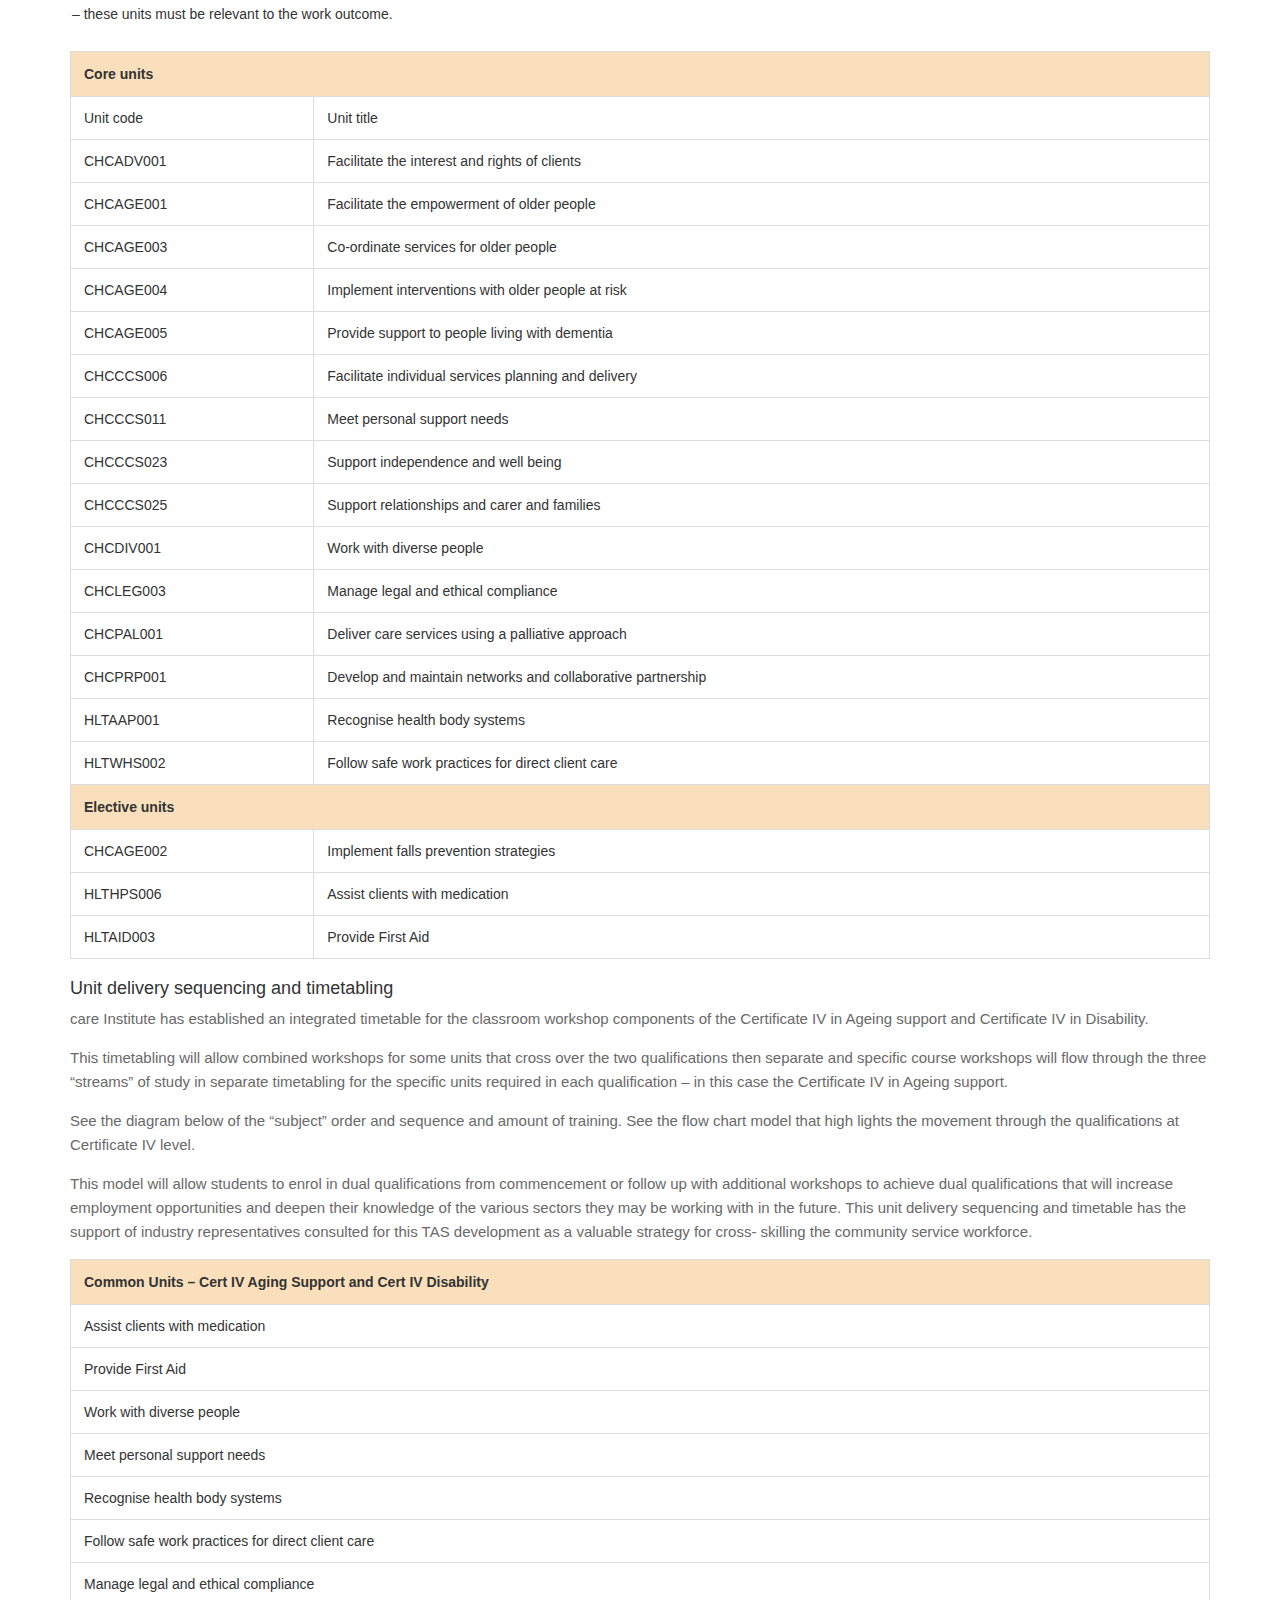
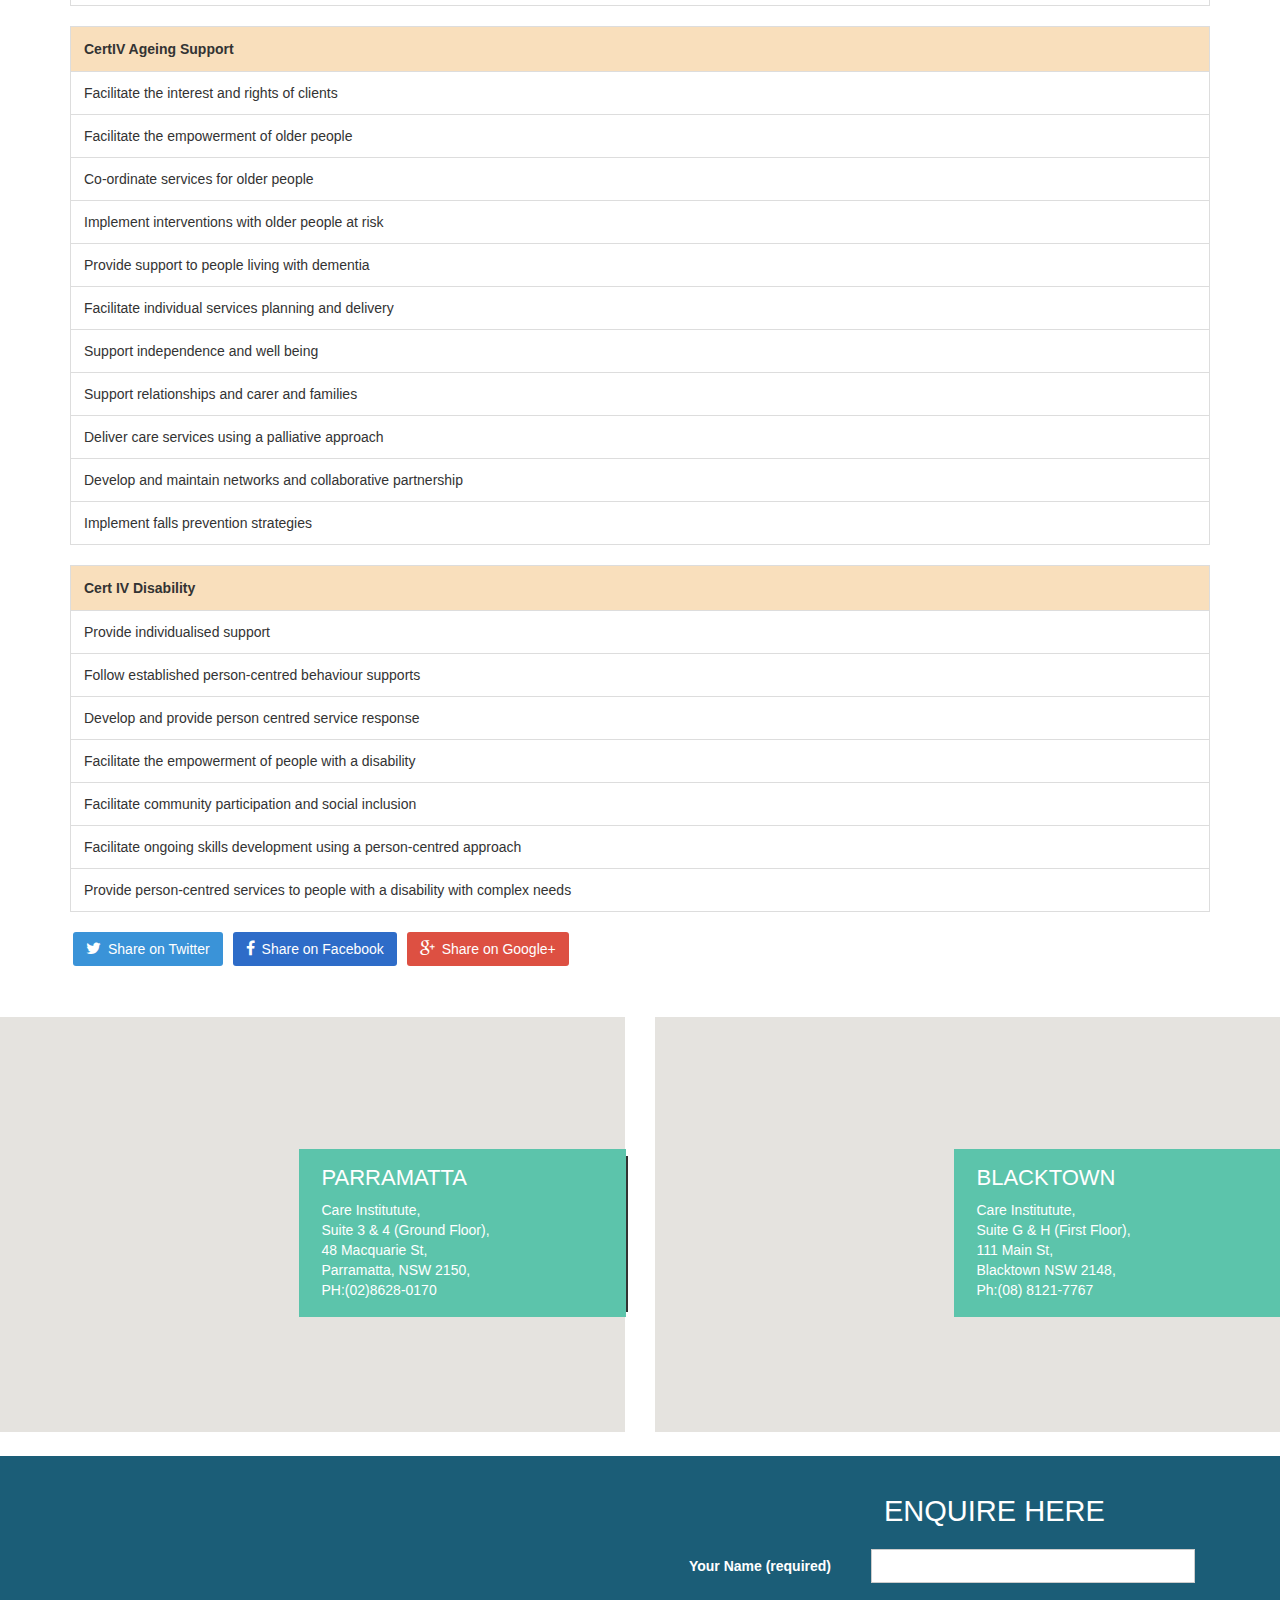
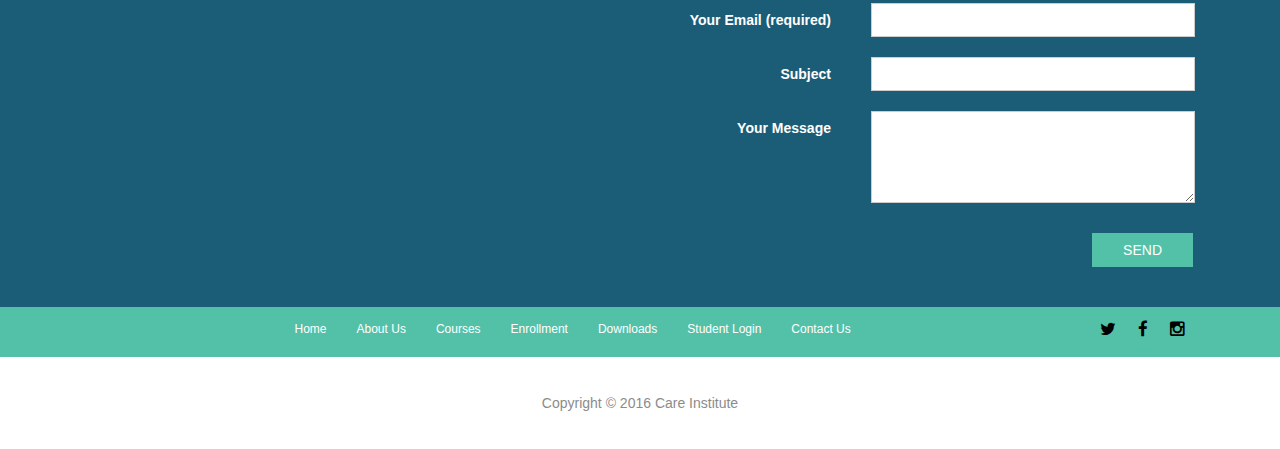
<file: certificateIVinageingsupport.html>
<!DOCTYPE html>
<html lang="en">
<head>
    <meta charset="utf-8">
    <meta http-equiv="X-UA-Compatible" content="IE=edge">
    <meta name="viewport" content="width=device-width, initial-scale=1">
    <!-- The above 3 meta tags *must* come first in the head; any other head content must come *after* these tags -->
    <title>Care Institute</title>
    <!-- Bootstrap -->

    <!-- bxSlider CSS file -->
	
    <link href="css/bootstrap.min.css" rel="stylesheet">


    <!-- animate -->

	<link href="css/jquery.bxslider.css" rel="stylesheet" />
    <link href="css/style.css" rel="stylesheet" type="text/css">


    <link href="css/font-awesome.css" rel="stylesheet" type="text/css">

    <!-- HTML5 shim and Respond.js for IE8 support of HTML5 elements and media queries -->
    <!-- WARNING: Respond.js doesn't work if you view the page via file:// -->
    <!--[if lt IE 9]>

    <script src="https://oss.maxcdn.com/html5shiv/3.7.2/html5shiv.min.js"></script>
    <script src="https://oss.maxcdn.com/respond/1.4.2/respond.min.js"></script>
    <![endif]-->
</head>
<body>
<div class="top-line">
    <div class="container">
        <div class="row">
            <div class="col-md-3 col-xs-12">
				<a href="index.html"><img src="images/logo_03_03.png"></a>
            </div>
            <div class="col-md-9 col-xs-12">
                <div class="row">
                    <span class="toggle"><i class="fa fa-bars"></i></span>
                    <div class="social">
						<a href="#"><i class="fa fa-twitter"></i></a>
						<a href="https://www.facebook.com/pages/Hope-Institute-RTO-40476-Sydney/352397341587326"><i class="fa fa-facebook"></i></a>
						<a href="#"><i class="fa fa-instagram"></i></a>
					</div>
                    <div class="top-box">
                        <div class="top-item">
                            <img src="images/Clock.png">
                            <h4>Mon  Fri 8.00 - 18.00</h4>
                            <p>Saturday - Sunday CLOSED</p>
                        </div>
                        <div class="top-item">
                            <img src="images/phone.png">
                            <h4><b>Parramatta :</b> (02) 8628-0170</h4>
                            <h4><b>Blacktown : </b> (08) 8121-7767</h4>
                        </div>
                    </div>
                </div>
                <div class="row">
                    <div class="nav-bar">
                        <ul>
                            <li><a href="index.html">Home</a></li>
                            <li><a class="active" href="about.html">About Us</a></li>
                            <li><a class="list">Courses</a>
								<ul class="sub-list">
									<li><a href="certificateIVinageingsupport.html">Certificate IV in Ageing Support (CHC43015)</a></li>
									<li><a href="certificateIvindisability.html">Certificate IV in Disability (CHC43115)</a></li>
									<li><a href="certificateIIIinindividualsupport.html">Certificate III in Individual Support (CHC33015)</a></li>
									<li><a href="providefirstaid.html">Provide First Aid (HLTAID003)</a></li>
								</ul>
							</li>
                            <li><a href="enrollment.html">Enrollment</a></li>
                            <li><a href="downloads.html">Downloads</a></li>
                            <li><a href="http://hopeinstitute.elearninglogin.com/">Student Login</a></li>
                            <li><a href="contact.html">Contact Us</a></li>
                        </ul>
                    </div>
                </div>
            </div>
        </div>
    </div>
</div>
<div class="subpage-header">
	<img src="images/courses.jpg"/>
	<div class="container">
		<div class="row">
			<div class="col-md-6 col-xs-12">
				<h3>Courses</h3>
			</div>
			<div class="col-md-6 col-xs-12">
				<ol class="breadcrumb">
					<li><a href="#">Home</a></li>
					<li>Courses</li>
					<li class="active">Certificate IV in Ageing Support (CHC43015)</li>
				</ol>
			</div>
		</div>
	</div>
</div>
<div class="container">
	<div class="main-content">
		<h3>Certificate IV in Ageing Support (CHC43015)</h3>
		<h4>Description</h4>
		<p>Certificate IV in Ageing Support (CHC43015) addresses work primarily in residential facilities including aged care settings within clearly defined organisational guidelines and service plans.</p>
		<h4>These workers:</h4>
		<ul>
			<li><i class="fa fa-angle-double-right"></i>Carry out activities related to maintaining an individual's well-being through personal care and/or other activities of living</li>
			<li><i class="fa fa-angle-double-right"></i>May provide services to individuals with complex needs, and/or work with groups of older people Work may include training and support to promote independence and community participation, which may be provided as part of activities and programs in a variety of settings including residential and centre-based programs</li>
			<li><i class="fa fa-angle-double-right"></i>Report to service managers and liaise with professionals and other service providers</li>
			<li><i class="fa fa-angle-double-right"></i>May be required to supervise and/or coordinate a limited number of other workers.</li>
		</ul>
		<h4>Occupational titles may include:</h4>
		<ul class="half-list">
			<li><i class="fa fa-angle-double-right"></i>Personal care worker </li>
			<li><i class="fa fa-angle-double-right"></i>Hostel supervisor</li>
			<li><i class="fa fa-angle-double-right"></i>Support worker</li>
			<li><i class="fa fa-angle-double-right"></i>Assistant hostel supervisor</li>
			<li><i class="fa fa-angle-double-right"></i>Day activity worker </li>
			<li><i class="fa fa-angle-double-right"></i>Accommodation support worker</li>
			<li><i class="fa fa-angle-double-right"></i>Care supervisor </li>
			<li><i class="fa fa-angle-double-right"></i>Program coordinator – social programs</li>
			<li><i class="fa fa-angle-double-right"></i>Care team leader </li>
			<li><i class="fa fa-angle-double-right"></i>Residential care worker</li>
		</ul>  
		<h4>Entry Requirements:</h4>
		<p>There are no formal prerequisites for this qualification. It is recommended that students are 18 years of age or older and have a sound understanding of English, good communication and interpersonal skills.You will also be required to obtain a National Police Clearance check and in some jurisdictions a Working with Vulnerable People check.</p>
		<p>You will also be required to obtain a National Police Clearance check and in some jurisdictions a Working with Vulnerable People check.</p>
		<h4>Units and Structure</h4>
		<p>Visit <a href="http://training.gov.au/Training/Details/CHC43015">http://training.gov.au/Training/Details/CHC43015</a></p>
		<h4>Duration</h4>
		<p>care Institute recognises that there are many things that impact the speed at which you complete your course and we allow you up to 12 months to complete the volume of learning. You will also be required to complete 120 hours of mandatory work placement.</p>
		<h4>Recognition of Prior Learning</h4>
		<p>If you work in the industry, have had prior experience or would like to seek recognition for a combination of skills and experience, RPL is available for this course. See <a href="https://www.training.nsw.gov.au/forms_documents/industry_programs/skillsonline/rpl_candidate_guide.pdf">Training NSW RPL Candidate Guide</a> for an explanation of the RPL process and then ask our staff if you are interested. Recognition of Prior Learning and Credit Transfer are again discussed with students at the Recognition of Prior Learning and Credit Tran induction stage.</p>
		
		<h4>Learning Pathways</h4>
		<p>The Certificate III in Individual Support is a pathway to the following course and also a platform for Enrolled or Registered Nursing.</p>
		<h4>Packaging rules</h4>		
		<p>There are no entry requirements for this qualification</p>
		<p>To achieve CHC43115 Certificate IV in Disability 14 units must be completed comprising:</p>
		<ul>
			<li><i class="fa fa-angle-double-right"></i> 15 core units, plus</li>
			<li><i class="fa fa-angle-double-right"></i>3 elective units, comprising of at least 2 electives listed for CHC43015, up to one unit from the electives listed for CHC43015, or any endorsed Training Package or accredited course – these units must be relevant to the work outcome. </li>
		</ul>
		<table class="table table-bordered cs-tables">
			<tbody>
					<tr><td>Unit code</td><td>Unit title</td></tr>
			</tbody>
			<thead>
				<tr>
					<th colspan="2">Core units</th>
				</tr>
			</thead>
			<tbody>
				<tr><td>CHCADV001</td><td>Facilitate the interest and rights of clients</td></tr>
				<tr><td>CHCAGE001</td><td>Facilitate the empowerment of older people</td></tr>
				<tr><td>CHCAGE003</td><td>Co-ordinate services for older people</td></tr>
				<tr><td>CHCAGE004</td><td>Implement interventions with older people at risk</td></tr>
				<tr><td>CHCAGE005</td><td>Provide support to people living with dementia</td></tr>
				<tr><td>CHCCCS006</td><td>Facilitate individual services planning and delivery</td></tr>
				<tr><td>CHCCCS011</td><td>Meet personal support needs</td></tr>
				<tr><td>CHCCCS023</td><td>Support independence and well being</td></tr>
				<tr><td>CHCCCS025</td><td>Support relationships and carer and families</td></tr>
				<tr><td>CHCDIV001</td><td>Work with diverse people</td></tr>
				<tr><td>CHCLEG003</td><td>Manage legal and ethical compliance</td></tr>
				<tr><td>CHCPAL001</td><td>Deliver care services using a palliative approach</td></tr>
				<tr><td>CHCPRP001</td><td>Develop and maintain networks and collaborative partnership</td></tr>
				<tr><td>HLTAAP001</td><td>Recognise health body systems</td></tr>
				<tr><td>HLTWHS002</td><td>Follow safe work practices for direct client care</td></tr>
			</tbody>
			<thead>
				<tr>
					<th colspan="2">Elective units</th>
				</tr>
			</thead>
			<tbody>
				<tr><td>CHCAGE002</td><td>Implement falls prevention strategies</td></tr>
				<tr><td>HLTHPS006</td><td>Assist clients with medication</td></tr>
				<tr><td>HLTAID003</td><td>Provide First Aid</td></tr>
			</tbody>
		</table>
		<h4>Unit delivery sequencing and timetabling</h4>
		<p>care Institute has established an integrated timetable for the classroom workshop components of the Certificate IV in Ageing support and Certificate IV in Disability.</p>
		<p>This timetabling will allow combined workshops for some units that cross over the two qualifications then separate and specific course workshops will flow through the three “streams” of study in separate timetabling for the specific units required in each qualification – in this case the Certificate IV in Ageing support.</p>
		<p>See the diagram below of the “subject” order and sequence and amount of training. See the flow chart model that high lights the movement through the qualifications at Certificate IV level.</p>
		<p>This model will allow students to enrol in dual qualifications from commencement or follow up with additional workshops to achieve dual qualifications that will increase employment opportunities and deepen their knowledge of the various sectors they may be working with in the future. This unit delivery sequencing and timetable has the support of industry representatives consulted for this TAS development as a valuable strategy for cross- skilling the community service workforce.</p>
		<table class="table table-bordered cs-tables">
			<thead>
				<tr>
					<th>Common Units – Cert IV Aging Support and Cert IV Disability</th>
				</tr>
			</thead>
			<tbody>
				<tr><td>Assist clients with medication</td></tr>
				<tr><td>Provide First Aid</td></tr>
				<tr><td>Work with diverse people</td></tr>
				<tr><td>Meet personal support needs</td></tr>
				<tr><td>Recognise health body systems</td></tr>
				<tr><td>Follow safe work practices for direct client care</td></tr>
				<tr><td>Manage legal and ethical compliance</td></tr>
			</tbody>
		</table>
		<table class="table table-bordered cs-tables">
			<thead>
				<tr>
					<th>CertIV Ageing Support</th>
				</tr>
			</thead>
			<tbody>
				<tr><td>Facilitate the interest and rights of clients</td></tr>
				<tr><td>Facilitate the empowerment of older people</td></tr>
				<tr><td>Co-ordinate services for older people</td></tr>
				<tr><td>Implement interventions with older people at risk</td></tr>
				<tr><td>Provide support to people living with dementia</td></tr>
				<tr><td>Facilitate individual services planning and delivery</td></tr>
				<tr><td>Support independence and well being</td></tr>
				<tr><td>Support relationships and carer and families</td></tr>
				<tr><td>Deliver care services using a palliative approach</td></tr>
				<tr><td>Develop and maintain networks and collaborative partnership</td></tr>
				<tr><td>Implement falls prevention strategies</td></tr>
			</tbody>
		</table>
		<table class="table table-bordered cs-tables">
			<thead>
				<tr>
					<th>Cert IV Disability</th>
				</tr>
			</thead>
			<tbody>
				<tr><td>Provide individualised support</td></tr>
				<tr><td>Follow established person-centred behaviour supports</td></tr>
				<tr><td>Develop and provide person centred service response</td></tr>
				<tr><td>Facilitate the empowerment of people with a disability</td></tr>
				<tr><td>Facilitate community participation and social inclusion</td></tr>
				<tr><td>Facilitate ongoing skills development using a person-centred approach</td></tr>
				<tr><td>Provide person-centred services to people with a disability with complex needs</td></tr>
			</tbody>
		</table>		
		<div class="wpzoom-share">
			<a class="twitter" title="Tweet this on Twitter" target="_blank" href="https://twitter.com/intent/tweet?url=http%3A%2F%2Fwww.hopeinstitute.edu.au%2Fabout%2F&text=About+Us"><i class="fa fa-twitter"></i>Share on Twitter</a>
			<a class="facebook" title="Share this on Facebook" target="_blank" href="https://facebook.com/sharer.php?u=http%3A%2F%2Fwww.hopeinstitute.edu.au%2Fabout%2F&t=About+Us"><i class="fa fa-facebook"></i>Share on Facebook</a>
			<a class="gplus" title="Post this to Google+" target="_blank" href="https://plus.google.com/share?url=http%3A%2F%2Fwww.hopeinstitute.edu.au%2Fabout%2F"><i class="fa fa-google-plus"></i>Share on Google+</a>
		</div>
	</div>
</div>
<div class="map">
	<div class="row">
		<div class="col-sm-6 col-xs-12">
			<div class="map-box">
				<iframe src="https://www.google.com/maps/embed?pb=!1m14!1m8!1m3!1d3314.9068017344516!2d151.00198933065795!3d-33.814718098992586!3m2!1i1024!2i768!4f13.1!3m3!1m2!1s0x6b12a31f0b432031%3A0x622f69c8d2acdc10!2s4%2F48+Macquarie+St%2C+Parramatta+NSW+2150%2C+Australia!5e0!3m2!1sen!2sin!4v1467704123653" width="600" height="450" frameborder="0" style="border:0" allowfullscreen></iframe>
			</div>
			<div class="map-infobox">
				<h4>PARRAMATTA</h4>
				<address>
					Care Institutute,<br>
					Suite 3 & 4 (Ground Floor),<br>
					48 Macquarie St,<br>
					Parramatta, NSW 2150,<br>
					PH:(02)8628-0170
				</address>
			</div>
		</div>
		<div class="col-sm-6 col-xs-12">
			<div class="map-box">
				<iframe src="https://www.google.com/maps/embed?pb=!1m18!1m12!1m3!1d3316.6044729727164!2d150.90855181579397!3d-33.770885321416216!2m3!1f0!2f0!3f0!3m2!1i1024!2i768!4f13.1!3m3!1m2!1s0x6b1298ff738089e3%3A0xd33cf6d9b7c9312b!2s111+Main+St%2C+Blacktown+NSW+2148%2C+Australia!5e0!3m2!1sen!2sin!4v1467704261746" width="600" height="450" frameborder="0" style="border:0" allowfullscreen></iframe>
				
			</div>
			<div class="map-infobox">
				<h4>BLACKTOWN</h4>
				<address>
					Care Institutute,<br>
					Suite G & H (First Floor),<br>
					111 Main St,<br>
					Blacktown NSW 2148,<br>
					Ph:(08) 8121-7767
				</address>
			</div>
		</div>
	</div>
</div>

<div class="last-form">
    <div class="container">
        <div class="col-lg-6 col-md-5 col-sm-6">
           <div class="facebook-wt">
				<iframe src="https://www.facebook.com/plugins/page.php?href=https%3A%2F%2Fwww.facebook.com%2Fpages%2FHope-Institute-RTO-40476-Sydney%2F352397341587326&tabs&width=350&height=214&small_header=false&adapt_container_width=true&hide_cover=false&show_facepile=true&appId" width="350" height="214" style="border:none;overflow:hidden" scrolling="no" frameborder="0" allowTransparency="true"></iframe>
			</div>
        </div>
        <div class="col-lg-6 col-md-7 col-sm-6">
            <div class="form-box">
                <div class="row">
                    <h3>ENQUIRE HERE</h3>
                </div>
                <form>
                    <div class="row">
                        <div class="form-group col-md-12">
                            <label for="name">Your Name (required)</label>
                            <input type="text" class="form-control" id="name">
                        </div>
                        <div class="form-group col-md-12">
                            <label for="email">Your Email (required)</label>
                            <input type="email" class="form-control" id="email">
                        </div>
                        <div class="form-group col-md-12">
                            <label for="subject">Subject</label>
                            <input type="text" class="form-control" id="subject">
                        </div>
                        <div class="form-group col-md-12">
                            <label for="message">Your Message</label>
                            <textarea type="text" class="form-control" id="message"></textarea>
                        </div>
                        <button type="submit">Send</button>
                    </div>
                </form>
            </div>
        </div>
    </div>
</div>
<footer>
    <div class="ft-nav">
        <div class="container">
            <div class="nav-bar">
               <div class="social">
					<a href="#"><i class="fa fa-twitter"></i></a>
					<a href="https://www.facebook.com/pages/Hope-Institute-RTO-40476-Sydney/352397341587326"><i class="fa fa-facebook"></i></a>
					<a href="#"><i class="fa fa-instagram"></i></a>
				</div>
                <ul>
                    <li><a href="index.html">Home</a></li>
                    <li><a href="about.html">About Us</a></li>
                    <li><a href="certificateIVinageingsupport.html">Courses</a></li>
                    <li><a href="enrollment.html">Enrollment</a></li>
                    <li><a href="downloads.html">Downloads</a></li>
                    <li><a href="http://hopeinstitute.elearninglogin.com/">Student Login</a></li>
                    <li><a href="contact.html">Contact Us</a></li>
                </ul>
            </div>
        </div>
    </div>
    <p class="copy">Copyright &copy; 2016 Care Institute</p>
</footer>

<!-- jQuery (necessary for Bootstrap's JavaScript plugins) -->
<script src="js/jquery.min.js"></script>

<!-- bxSlider Javascript file -->
<script src="js/jquery.bxslider.min.js"></script>

<!-- custom Javascript file -->
<script src="js/custom.js"></script>

<!-- Include all compiled plugins (below), or include individual files as needed -->
<script src="js/bootstrap.min.js"></script>

</body>
</html>
</file>
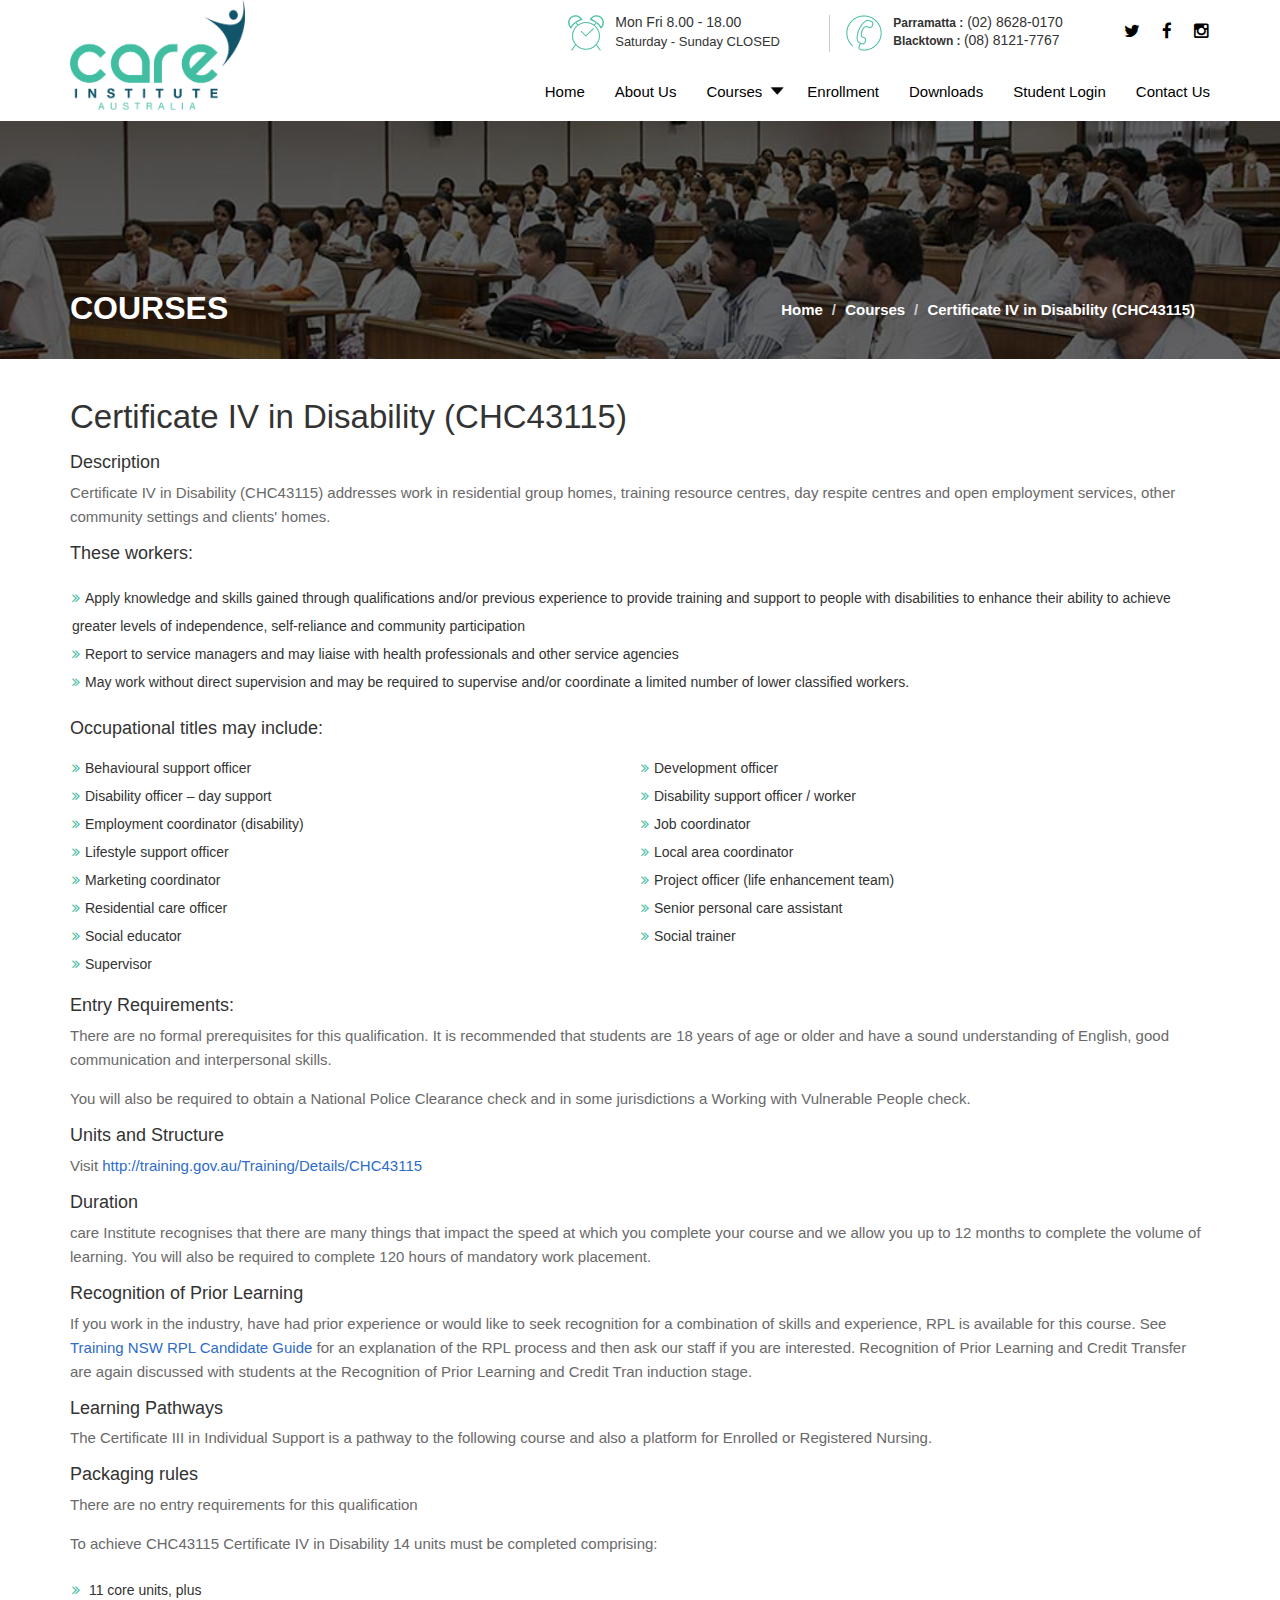
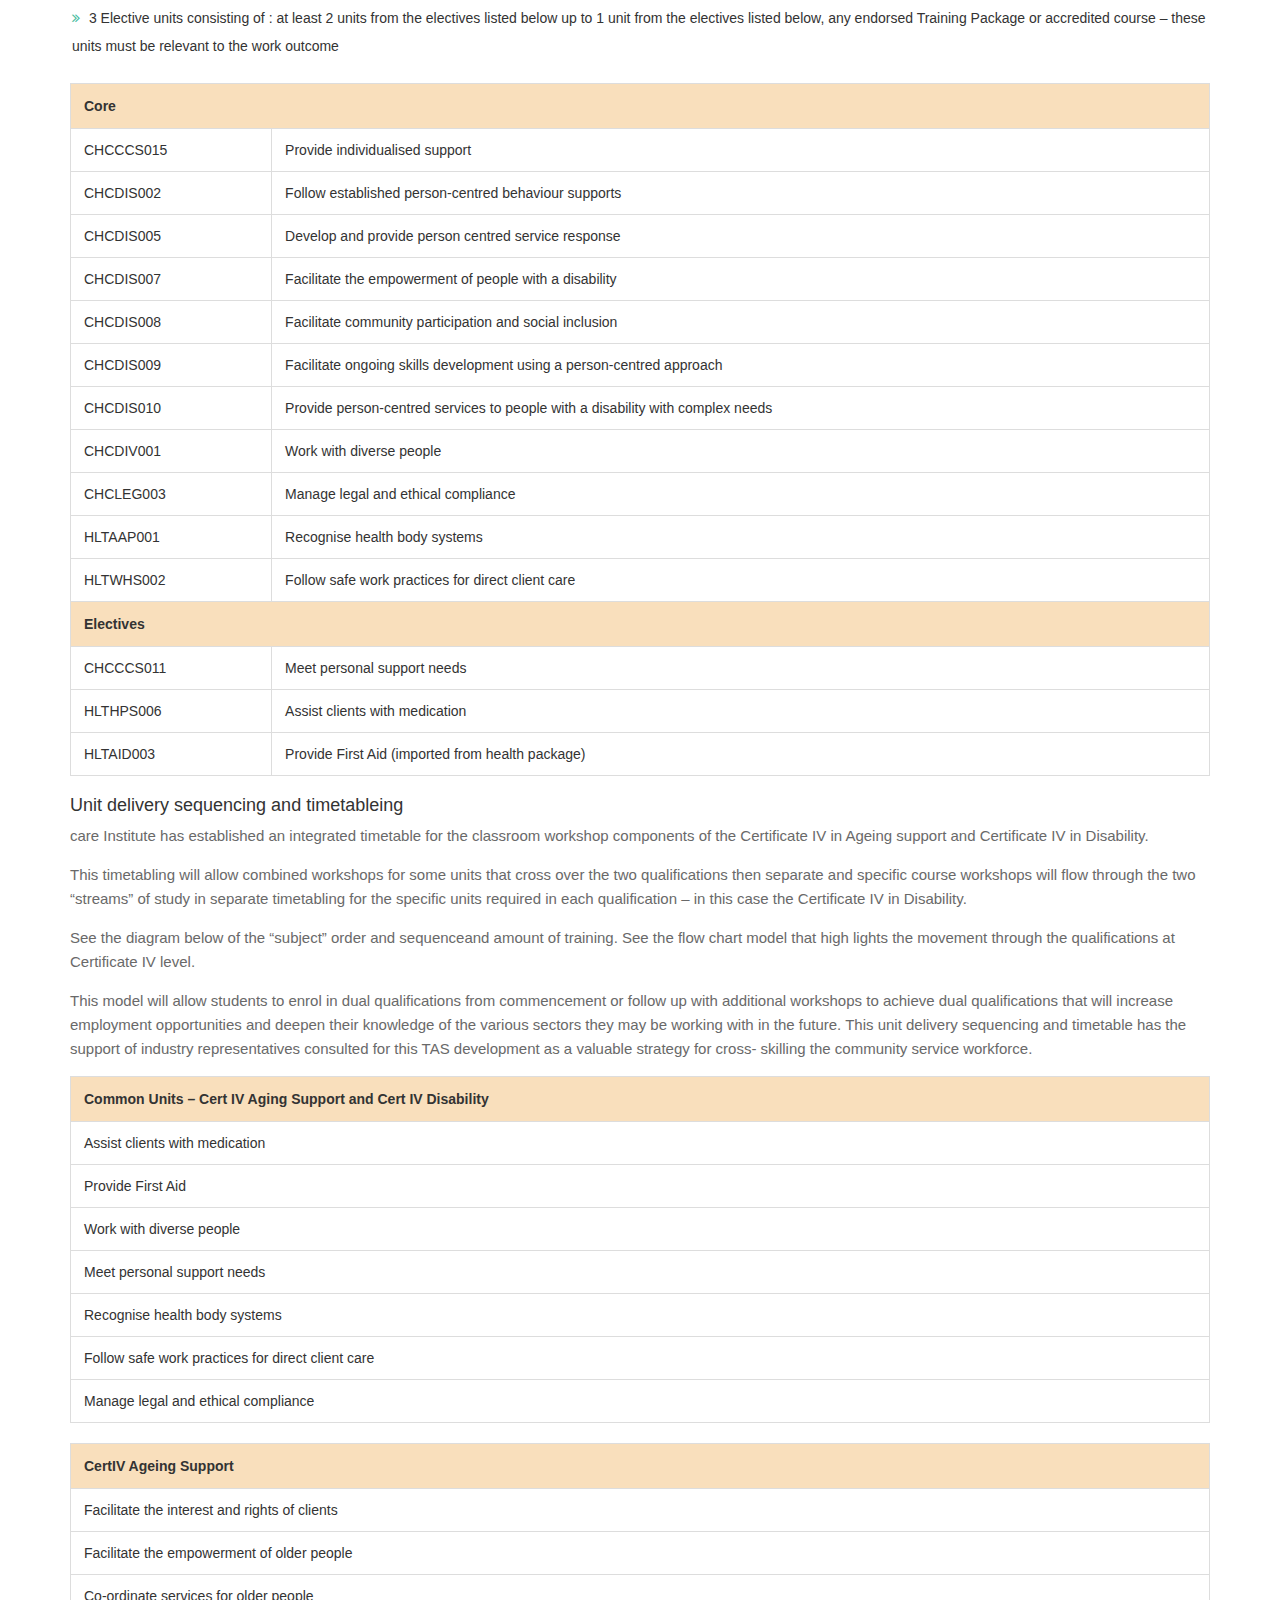
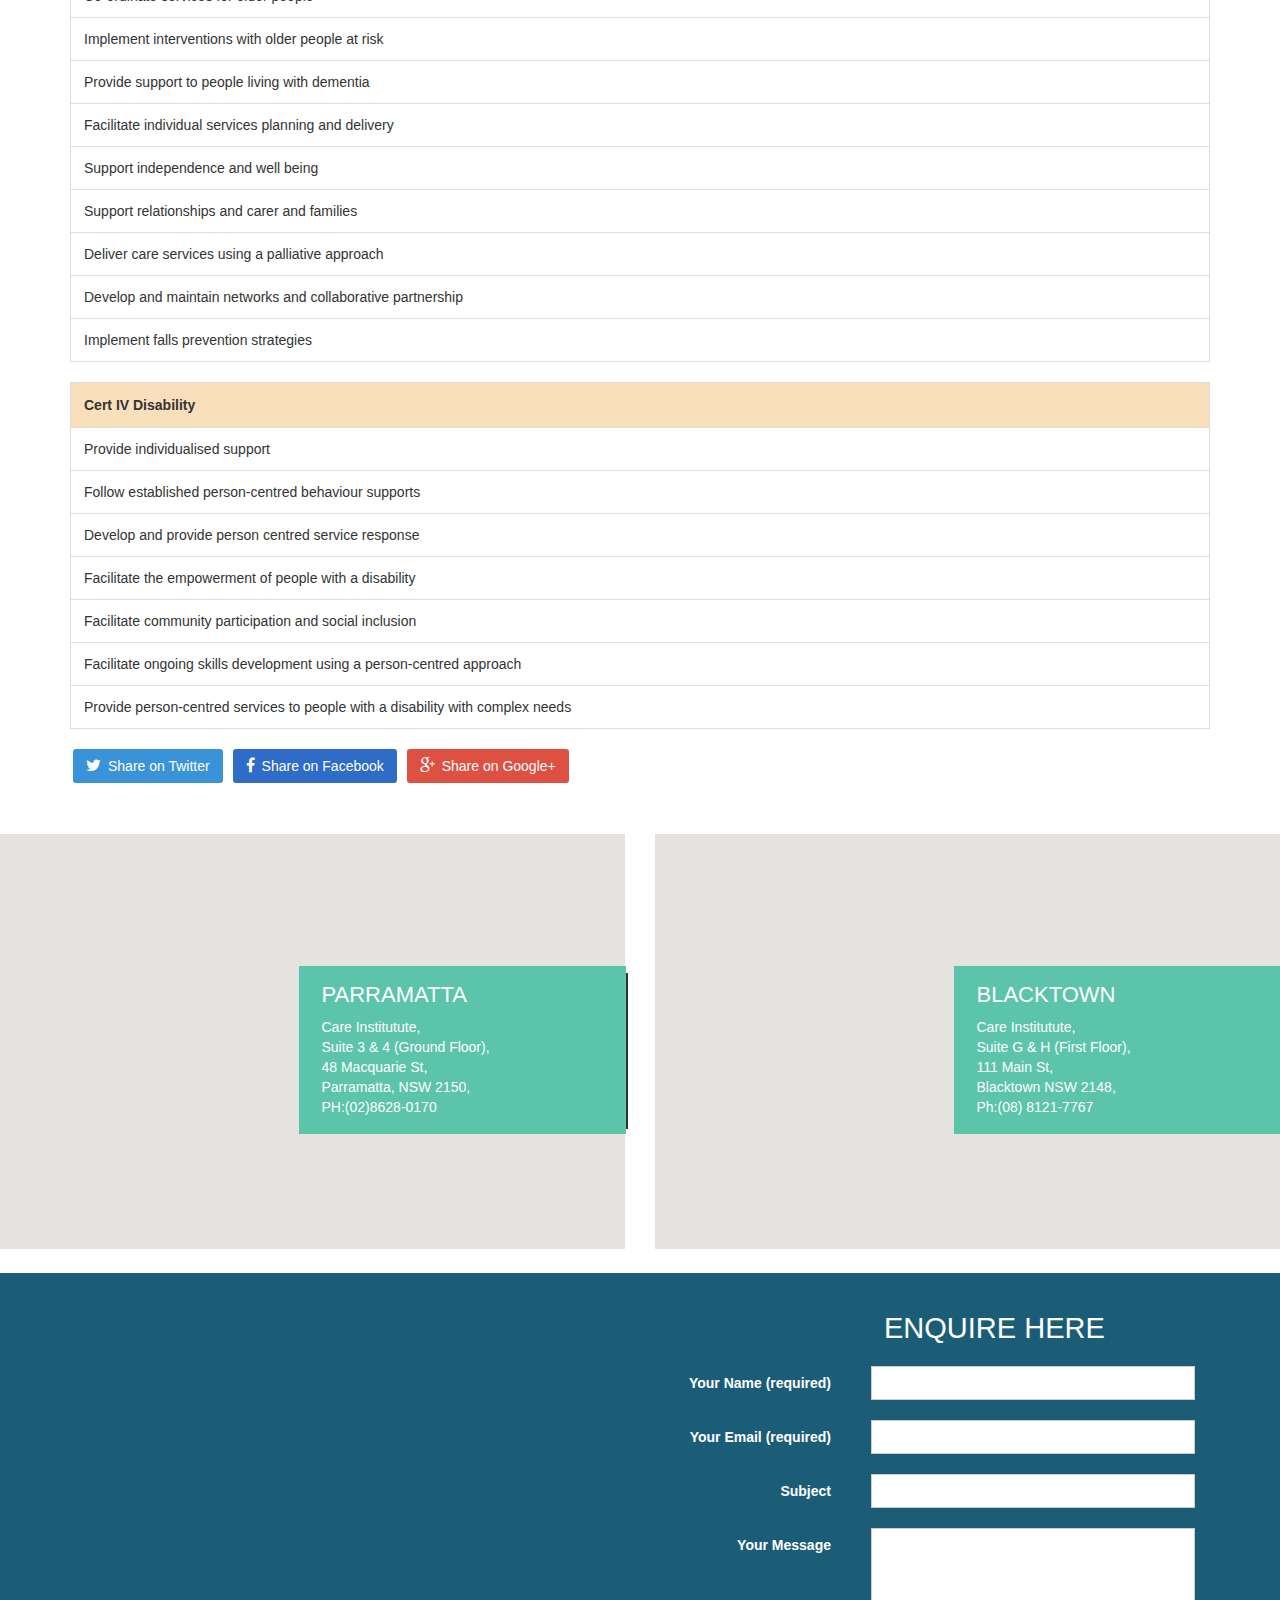
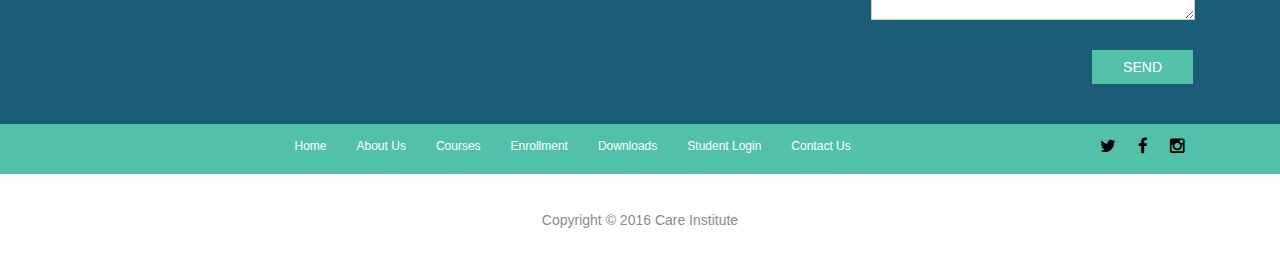
<file: certificateIvindisability.html>
<!DOCTYPE html>
<html lang="en">
<head>
    <meta charset="utf-8">
    <meta http-equiv="X-UA-Compatible" content="IE=edge">
    <meta name="viewport" content="width=device-width, initial-scale=1">
    <!-- The above 3 meta tags *must* come first in the head; any other head content must come *after* these tags -->
    <title>Care Institute</title>
    <!-- Bootstrap -->

    <!-- bxSlider CSS file -->
	
    <link href="css/bootstrap.min.css" rel="stylesheet">


    <!-- animate -->

	<link href="css/jquery.bxslider.css" rel="stylesheet" />
    <link href="css/style.css" rel="stylesheet" type="text/css">


    <link href="css/font-awesome.css" rel="stylesheet" type="text/css">


    <!-- HTML5 shim and Respond.js for IE8 support of HTML5 elements and media queries -->
    <!-- WARNING: Respond.js doesn't work if you view the page via file:// -->
    <!--[if lt IE 9]>

    <script src="https://oss.maxcdn.com/html5shiv/3.7.2/html5shiv.min.js"></script>
    <script src="https://oss.maxcdn.com/respond/1.4.2/respond.min.js"></script>
    <![endif]-->
</head>
<body>
<div class="top-line">
    <div class="container">
        <div class="row">
            <div class="col-md-3 col-xs-12">
				<a href="index.html"><img src="images/logo_03_03.png"></a>
            </div>
            <div class="col-md-9 col-xs-12">
                <div class="row">
                    <span class="toggle"><i class="fa fa-bars"></i></span>
                    <div class="social">
						<a href="#"><i class="fa fa-twitter"></i></a>
						<a href="https://www.facebook.com/pages/Hope-Institute-RTO-40476-Sydney/352397341587326"><i class="fa fa-facebook"></i></a>
						<a href="#"><i class="fa fa-instagram"></i></a>
					</div>
                    <div class="top-box">
                        <div class="top-item">
                            <img src="images/Clock.png">
                            <h4>Mon  Fri 8.00 - 18.00</h4>
                            <p>Saturday - Sunday CLOSED</p>
                        </div>
                        <div class="top-item">
                            <img src="images/phone.png">
                            <h4><b>Parramatta :</b> (02) 8628-0170</h4>
                            <h4><b>Blacktown : </b> (08) 8121-7767</h4>
                        </div>
                    </div>
                </div>
                <div class="row">
                    <div class="nav-bar">
                        <ul>
                            <li><a href="index.html">Home</a></li>
                            <li><a class="active" href="about.html">About Us</a></li>
                            <li><a class="list">Courses</a>
								<ul class="sub-list">
									<li><a href="certificateIVinageingsupport.html">Certificate IV in Ageing Support (CHC43015)</a></li>
									<li><a href="certificateIvindisability.html">Certificate IV in Disability (CHC43115)</a></li>
									<li><a href="certificateIIIinindividualsupport.html">Certificate III in Individual Support (CHC33015)</a></li>
									<li><a href="providefirstaid.html">Provide First Aid (HLTAID003)</a></li>
								</ul>
							</li>
                            <li><a href="enrollment.html">Enrollment</a></li>
                            <li><a href="downloads.html">Downloads</a></li>
                            <li><a href="http://hopeinstitute.elearninglogin.com/">Student Login</a></li>
                            <li><a href="contact.html">Contact Us</a></li>
                        </ul>
                    </div>
                </div>
            </div>
        </div>
    </div>
</div>
<div class="subpage-header">
	<img src="images/courses.jpg"/>
	<div class="container">
		<div class="row">
			<div class="col-md-6 col-xs-12">
				<h3>Courses</h3>
			</div>
			<div class="col-md-6 col-xs-12">
				<ol class="breadcrumb">
					<li><a href="#">Home</a></li>
					<li>Courses</li>
					<li class="active">Certificate IV in Disability (CHC43115)</li>
				</ol>
			</div>
		</div>
	</div>
</div>
<div class="container">
	<div class="main-content">
		<h3>Certificate IV in Disability (CHC43115)</h3>
		<h4>Description</h4>
		<p>Certificate IV in Disability (CHC43115) addresses work in residential group homes, training resource centres, day respite centres and open employment services, other community settings and clients' homes.</p>
		<h4>These workers:</h4>
		<ul>
			<li><i class="fa fa-angle-double-right"></i>Apply knowledge and skills gained through qualifications and/or previous experience to provide training and support to people with disabilities to enhance their ability to achieve greater levels of independence, self-reliance and community participation</li>
			<li><i class="fa fa-angle-double-right"></i>Report to service managers and may liaise with health professionals and other service agencies</li>
			<li><i class="fa fa-angle-double-right"></i>May work without direct supervision and may be required to supervise and/or coordinate a limited number of lower classified workers.</li>
		</ul>
		<h4>Occupational titles may include:</h4>
		<ul class="half-list">
			<li><i class="fa fa-angle-double-right"></i>Behavioural support officer</li>
			<li><i class="fa fa-angle-double-right"></i>Development officer</li>
			<li><i class="fa fa-angle-double-right"></i>Disability officer – day support</li>
			<li><i class="fa fa-angle-double-right"></i>Disability support officer / worker</li>
			<li><i class="fa fa-angle-double-right"></i>Employment coordinator (disability)</li>
			<li><i class="fa fa-angle-double-right"></i>Job coordinator</li>
			<li><i class="fa fa-angle-double-right"></i>Lifestyle support officer</li>
			<li><i class="fa fa-angle-double-right"></i>Local area coordinator</li>
			<li><i class="fa fa-angle-double-right"></i>Marketing coordinator</li>
			<li><i class="fa fa-angle-double-right"></i>Project officer (life enhancement team)</li>
			<li><i class="fa fa-angle-double-right"></i>Residential care officer</li>
			<li><i class="fa fa-angle-double-right"></i>Senior personal care assistant</li>
			<li><i class="fa fa-angle-double-right"></i>Social educator</li>
			<li><i class="fa fa-angle-double-right"></i>Social trainer</li>
			<li><i class="fa fa-angle-double-right"></i>Supervisor</li>
		</ul>  		
		<h4>Entry Requirements:</h4>
		<p>There are no formal prerequisites for this qualification. It is recommended that students are 18 years of age or older and have a sound understanding of English, good communication and interpersonal skills.</p>
		<p>You will also be required to obtain a National Police Clearance check and in some jurisdictions a Working with Vulnerable People check.</p>
		<h4>Units and Structure</h4>
		<p>Visit <a href="http://training.gov.au/Training/Details/CHC43115">http://training.gov.au/Training/Details/CHC43115</a></p>
		<h4>Duration</h4>
		<p>care Institute recognises that there are many things that impact the speed at which you complete your course and we allow you up to 12 months to complete the volume of learning. You will also be required to complete 120 hours of mandatory work placement.</p>
		<h4>Recognition of Prior Learning</h4>
		<p>If you work in the industry, have had prior experience or would like to seek recognition for a combination of skills and experience, RPL is available for this course. See <a href="http://61portfolio.com/hopeinstitue/top-courses/certificate-iv-in-disability/Training%20NSW%20RPL%20Candidate%20Guide">Training NSW RPL Candidate Guide</a> for an explanation of the RPL process and then ask our staff if you are interested. Recognition of Prior Learning and Credit Transfer are again discussed with students at the Recognition of Prior Learning and Credit Tran induction stage.</p>
		<h4>Learning Pathways</h4>
		<p>The Certificate III in Individual Support is a pathway to the following course and also a platform for Enrolled or Registered Nursing.</p>
		<h4>Packaging rules</h4>		
		<p>There are no entry requirements for this qualification</p>
		<p>To achieve CHC43115 Certificate IV in Disability 14 units must be completed comprising:</p>
		<ul>
			<li><i class="fa fa-angle-double-right"></i> 11 core units, plus</li>
			<li><i class="fa fa-angle-double-right"></i>  3 Elective units consisting of :
			at least 2 units from the electives listed below up to 1 unit from the electives listed below, any endorsed Training Package or accredited course – these units must be relevant to the work outcome</li>
		</ul>
		<table class="table table-bordered cs-tables">
			<thead>
				<tr>
					<th colspan="2">Core</th>
				</tr>
			</thead>
			<tbody>
				<tr><td>CHCCCS015</td><td>Provide individualised support</td></tr>
				<tr><td>CHCDIS002</td><td>Follow established person-centred behaviour supports</td></tr>
				<tr><td>CHCDIS005</td><td>Develop and provide person centred service response</td></tr>
				<tr><td>CHCDIS007</td><td>Facilitate the empowerment of people with a disability</td></tr>
				<tr><td>CHCDIS008</td><td>Facilitate community participation and social inclusion</td></tr>
				<tr><td>CHCDIS009</td><td>Facilitate ongoing skills development using a person-centred approach</td></tr>
				<tr><td>CHCDIS010</td><td>Provide person-centred services to people with a disability with complex needs</td></tr>
				<tr><td>CHCDIV001</td><td>Work with diverse people</td></tr>
				<tr><td>CHCLEG003</td><td>Manage legal and ethical compliance</td></tr>
				<tr><td>HLTAAP001</td><td>Recognise health body systems</td></tr>
				<tr><td>HLTWHS002</td><td>Follow safe work practices for direct client care</td></tr>
			</tbody>
			<thead>
				<tr>
					<th colspan="2">Electives</th>
				</tr>
			</thead>
			<tbody>
				<tr><td>CHCCCS011</td><td>Meet personal support needs</td></tr>
				<tr><td>HLTHPS006</td><td>Assist clients with medication</td></tr>
				<tr><td>HLTAID003</td><td>Provide First Aid (imported from health package)</td></tr>
			</tbody>
		</table>
		<h4>Unit delivery sequencing and timetableing</h4>
		<p>care Institute has established an integrated timetable for the classroom workshop components of the Certificate IV in Ageing support and Certificate IV in Disability.</p>
		<p>This timetabling will allow combined workshops for some units that cross over the two qualifications then separate and specific course workshops will flow through the two “streams” of study in separate timetabling for the specific units required in each qualification – in this case the Certificate IV in Disability.</p>
		<p>See the diagram below of the “subject” order and sequenceand amount of training. See the flow chart model that high lights the movement through the qualifications at Certificate IV level.</p>
		<p>This model will allow students to enrol in dual qualifications from commencement or follow up with additional workshops to achieve dual qualifications that will increase employment opportunities and deepen their knowledge of the various sectors they may be working with in the future. This unit delivery sequencing and timetable has the support of industry representatives consulted for this TAS development as a valuable strategy for cross- skilling the community service workforce.</p>
		<table class="table table-bordered cs-tables">
			<thead>
				<tr>
					<th>Common Units – Cert IV Aging Support and Cert IV Disability</th>
				</tr>
			</thead>
			<tbody>
				<tr><td>Assist clients with medication</td></tr>
				<tr><td>Provide First Aid</td></tr>
				<tr><td>Work with diverse people</td></tr>
				<tr><td>Meet personal support needs</td></tr>
				<tr><td>Recognise health body systems</td></tr>
				<tr><td>Follow safe work practices for direct client care</td></tr>
				<tr><td>Manage legal and ethical compliance</td></tr>
			</tbody>
		</table>
		<table class="table table-bordered cs-tables">
			<thead>
				<tr>
					<th>CertIV Ageing Support</th>
				</tr>
			</thead>
			<tbody>
				<tr><td>Facilitate the interest and rights of clients</td></tr>
				<tr><td>Facilitate the empowerment of older people</td></tr>
				<tr><td>Co-ordinate services for older people</td></tr>
				<tr><td>Implement interventions with older people at risk</td></tr>
				<tr><td>Provide support to people living with dementia</td></tr>
				<tr><td>Facilitate individual services planning and delivery</td></tr>
				<tr><td>Support independence and well being</td></tr>
				<tr><td>Support relationships and carer and families</td></tr>
				<tr><td>Deliver care services using a palliative approach</td></tr>
				<tr><td>Develop and maintain networks and collaborative partnership</td></tr>
				<tr><td>Implement falls prevention strategies</td></tr>
			</tbody>
		</table>
		<table class="table table-bordered cs-tables">
			<thead>
				<tr>
					<th>Cert IV Disability</th>
				</tr>
			</thead>
			<tbody>
				<tr><td>Provide individualised support</td></tr>
				<tr><td>Follow established person-centred behaviour supports</td></tr>
				<tr><td>Develop and provide person centred service response</td></tr>
				<tr><td>Facilitate the empowerment of people with a disability</td></tr>
				<tr><td>Facilitate community participation and social inclusion</td></tr>
				<tr><td>Facilitate ongoing skills development using a person-centred approach</td></tr>
				<tr><td>Provide person-centred services to people with a disability with complex needs</td></tr>
			</tbody>
		</table>		
		<div class="wpzoom-share">
			<a class="twitter" title="Tweet this on Twitter" target="_blank" href="https://twitter.com/intent/tweet?url=http%3A%2F%2Fwww.hopeinstitute.edu.au%2Fabout%2F&text=About+Us"><i class="fa fa-twitter"></i>Share on Twitter</a>
			<a class="facebook" title="Share this on Facebook" target="_blank" href="https://facebook.com/sharer.php?u=http%3A%2F%2Fwww.hopeinstitute.edu.au%2Fabout%2F&t=About+Us"><i class="fa fa-facebook"></i>Share on Facebook</a>
			<a class="gplus" title="Post this to Google+" target="_blank" href="https://plus.google.com/share?url=http%3A%2F%2Fwww.hopeinstitute.edu.au%2Fabout%2F"><i class="fa fa-google-plus"></i>Share on Google+</a>
		</div>
	</div>
</div>
<div class="map">
	<div class="row">
		<div class="col-sm-6 col-xs-12">
			<div class="map-box">
				<iframe src="https://www.google.com/maps/embed?pb=!1m14!1m8!1m3!1d3314.9068017344516!2d151.00198933065795!3d-33.814718098992586!3m2!1i1024!2i768!4f13.1!3m3!1m2!1s0x6b12a31f0b432031%3A0x622f69c8d2acdc10!2s4%2F48+Macquarie+St%2C+Parramatta+NSW+2150%2C+Australia!5e0!3m2!1sen!2sin!4v1467704123653" width="600" height="450" frameborder="0" style="border:0" allowfullscreen></iframe>
			</div>
			<div class="map-infobox">
				<h4>PARRAMATTA</h4>
				<address>
					Care Institutute,<br>
					Suite 3 & 4 (Ground Floor),<br>
					48 Macquarie St,<br>
					Parramatta, NSW 2150,<br>
					PH:(02)8628-0170
				</address>
			</div>
		</div>
		<div class="col-sm-6 col-xs-12">
			<div class="map-box">
				<iframe src="https://www.google.com/maps/embed?pb=!1m18!1m12!1m3!1d3316.6044729727164!2d150.90855181579397!3d-33.770885321416216!2m3!1f0!2f0!3f0!3m2!1i1024!2i768!4f13.1!3m3!1m2!1s0x6b1298ff738089e3%3A0xd33cf6d9b7c9312b!2s111+Main+St%2C+Blacktown+NSW+2148%2C+Australia!5e0!3m2!1sen!2sin!4v1467704261746" width="600" height="450" frameborder="0" style="border:0" allowfullscreen></iframe>
				
			</div>
			<div class="map-infobox">
				<h4>BLACKTOWN</h4>
				<address>
					Care Institutute,<br>
					Suite G & H (First Floor),<br>
					111 Main St,<br>
					Blacktown NSW 2148,<br>
					Ph:(08) 8121-7767
				</address>
			</div>
		</div>
	</div>
</div>

<div class="last-form">
    <div class="container">
        <div class="col-lg-6 col-md-5 col-sm-6">
           <div class="facebook-wt">
				<iframe src="https://www.facebook.com/plugins/page.php?href=https%3A%2F%2Fwww.facebook.com%2Fpages%2FHope-Institute-RTO-40476-Sydney%2F352397341587326&tabs&width=350&height=214&small_header=false&adapt_container_width=true&hide_cover=false&show_facepile=true&appId" width="350" height="214" style="border:none;overflow:hidden" scrolling="no" frameborder="0" allowTransparency="true"></iframe>
			</div>
        </div>
        <div class="col-lg-6 col-md-7 col-sm-6">
            <div class="form-box">
                <div class="row">
                    <h3>ENQUIRE HERE</h3>
                </div>
                <form>
                    <div class="row">
                        <div class="form-group col-md-12">
                            <label for="name">Your Name (required)</label>
                            <input type="text" class="form-control" id="name">
                        </div>
                        <div class="form-group col-md-12">
                            <label for="email">Your Email (required)</label>
                            <input type="email" class="form-control" id="email">
                        </div>
                        <div class="form-group col-md-12">
                            <label for="subject">Subject</label>
                            <input type="text" class="form-control" id="subject">
                        </div>
                        <div class="form-group col-md-12">
                            <label for="message">Your Message</label>
                            <textarea type="text" class="form-control" id="message"></textarea>
                        </div>
                        <button type="submit">Send</button>
                    </div>
                </form>
            </div>
        </div>
    </div>
</div>
<footer>
    <div class="ft-nav">
        <div class="container">
            <div class="nav-bar">
                <div class="social">
					<a href="#"><i class="fa fa-twitter"></i></a>
					<a href="https://www.facebook.com/pages/Hope-Institute-RTO-40476-Sydney/352397341587326"><i class="fa fa-facebook"></i></a>
					<a href="#"><i class="fa fa-instagram"></i></a>
				</div>
                <ul>
                    <li><a href="index.html">Home</a></li>
                    <li><a href="about.html">About Us</a></li>
                    <li><a href="certificateIVinageingsupport.html">Courses</a></li>
                    <li><a href="enrollment.html">Enrollment</a></li>
                    <li><a href="downloads.html">Downloads</a></li>
                    <li><a href="http://hopeinstitute.elearninglogin.com/">Student Login</a></li>
                    <li><a href="contact.html">Contact Us</a></li>
                </ul>
            </div>
        </div>
    </div>
    <p class="copy">Copyright &copy; 2016 Care Institute</p>
</footer>

<!-- jQuery (necessary for Bootstrap's JavaScript plugins) -->
<script src="js/jquery.min.js"></script>

<!-- bxSlider Javascript file -->
<script src="js/jquery.bxslider.min.js"></script>

<!-- custom Javascript file -->
<script src="js/custom.js"></script>

<!-- Include all compiled plugins (below), or include individual files as needed -->
<script src="js/bootstrap.min.js"></script>

</body>
</html>
</file>
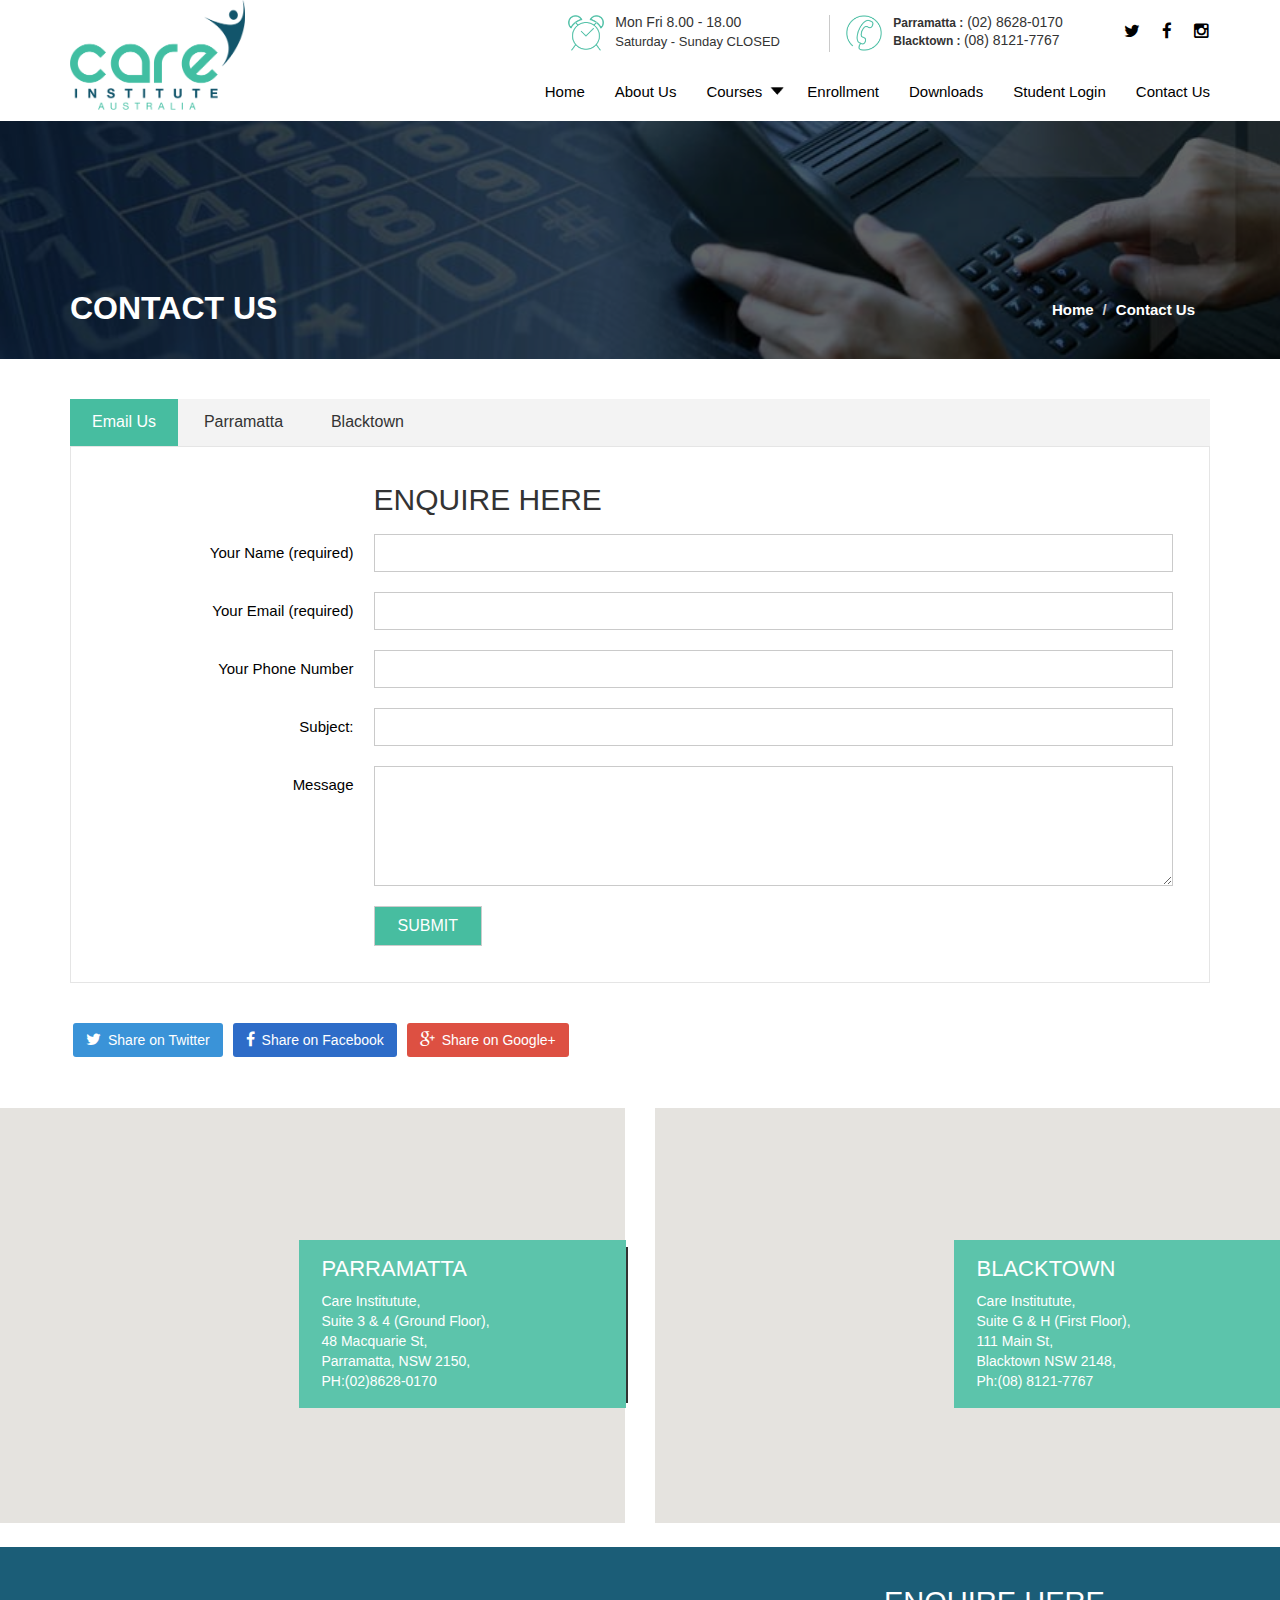
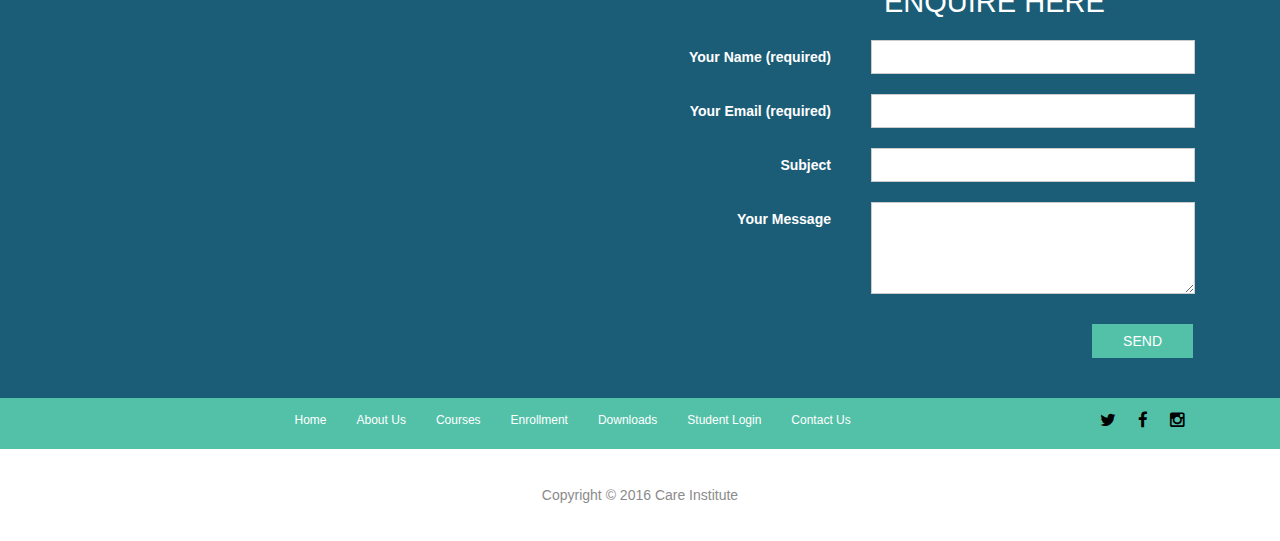
<file: contact.html>
<!DOCTYPE html>
<html lang="en">
<head>
    <meta charset="utf-8">
    <meta http-equiv="X-UA-Compatible" content="IE=edge">
    <meta name="viewport" content="width=device-width, initial-scale=1">
    <!-- The above 3 meta tags *must* come first in the head; any other head content must come *after* these tags -->
    <title>Care Institute</title>
    <!-- Bootstrap -->

    <!-- bxSlider CSS file -->
	
    <link href="css/bootstrap.min.css" rel="stylesheet">


    <!-- animate -->

	<link href="css/jquery.bxslider.css" rel="stylesheet" />
    <link href="css/style.css" rel="stylesheet" type="text/css">


    <link href="css/font-awesome.css" rel="stylesheet" type="text/css">


    <!-- HTML5 shim and Respond.js for IE8 support of HTML5 elements and media queries -->
    <!-- WARNING: Respond.js doesn't work if you view the page via file:// -->
    <!--[if lt IE 9]>

    <script src="https://oss.maxcdn.com/html5shiv/3.7.2/html5shiv.min.js"></script>
    <script src="https://oss.maxcdn.com/respond/1.4.2/respond.min.js"></script>
    <![endif]-->
</head>
<body>
<div class="top-line">
    <div class="container">
        <div class="row">
            <div class="col-md-3 col-xs-12">
				<a href="index.html"><img src="images/logo_03_03.png"></a>
            </div>
            <div class="col-md-9 col-xs-12">
                <div class="row">
                    <span class="toggle"><i class="fa fa-bars"></i></span>
                    <div class="social">
						<a href="#"><i class="fa fa-twitter"></i></a>
						<a href="https://www.facebook.com/pages/Hope-Institute-RTO-40476-Sydney/352397341587326"><i class="fa fa-facebook"></i></a>
						<a href="#"><i class="fa fa-instagram"></i></a>
					</div>
                    <div class="top-box">
                        <div class="top-item">
                            <img src="images/Clock.png">
                            <h4>Mon  Fri 8.00 - 18.00</h4>
                            <p>Saturday - Sunday CLOSED</p>
                        </div>
                        <div class="top-item">
                            <img src="images/phone.png">
                            <h4><b>Parramatta :</b> (02) 8628-0170</h4>
                            <h4><b>Blacktown : </b> (08) 8121-7767</h4>
                        </div>
                    </div>
                </div>
                <div class="row">
                    <div class="nav-bar">
                        <ul>
                            <li><a href="index.html">Home</a></li>
                            <li><a class="active" href="about.html">About Us</a></li>
                            <li><a class="list">Courses</a>
								<ul class="sub-list">
									<li><a href="certificateIVinageingsupport.html">Certificate IV in Ageing Support (CHC43015)</a></li>
									<li><a href="certificateIvindisability.html">Certificate IV in Disability (CHC43115)</a></li>
									<li><a href="certificateIIIinindividualsupport.html">Certificate III in Individual Support (CHC33015)</a></li>
									<li><a href="providefirstaid.html">Provide First Aid (HLTAID003)</a></li>
								</ul>
							</li>
                            <li><a href="enrollment.html">Enrollment</a></li>
                            <li><a href="downloads.html">Downloads</a></li>
                            <li><a href="http://hopeinstitute.elearninglogin.com/">Student Login</a></li>
                            <li><a href="contact.html">Contact Us</a></li>
                        </ul>
                    </div>
                </div>
            </div>
        </div>
    </div>
</div>
<div class="subpage-header">
	<img src="images/contact_us.jpg"/>
	<div class="container">
		<div class="row">
			<div class="col-md-6 col-xs-12">
				<h3>Contact Us</h3>
			</div>
			<div class="col-md-6 col-xs-12">
				<ol class="breadcrumb">
					<li><a href="#">Home</a></li>
					<li class="active">Contact Us</li>
				</ol>
			</div>
		</div>
	</div>
</div>
<div class="container">
	<div class="main-content">
		<div class="contact-box">
			<div class="tab-head">
				<span class="active">Email Us</span>
				<span>Parramatta</span>
				<span>Blacktown</span>
			</div>
			<div class="tab-body">
				<div class="tab-body-item" style="display:block;">	
					<h3>ENQUIRE HERE</h4>
					<form>
						<div class="form-group">
							<label for="name" class="col-md-3 col-sm-4 col-xs-12">Your Name (required)</label>
							<input type="text" class="col-md-9 col-sm-8 col-xs-12" id="name">
						</div>
						<div class="form-group">
							<label for="email" class="col-md-3 col-sm-4 col-xs-12">Your Email (required)</label>
							<input type="email" class="col-md-9 col-sm-8 col-xs-12" id="email">
						</div>
						<div class="form-group">
							<label for="phone" class="col-md-3 col-sm-4 col-xs-12">Your Phone Number</label>
							<input type="text" class="col-md-9 col-sm-8 col-xs-12" id="phone">
						</div>
						<div class="form-group">
							<label for="subject" class="col-md-3 col-sm-4 col-xs-12">Subject:</label>
							<input type="text" class="col-md-9 col-sm-8 col-xs-12" id="subject">
						</div>
						<div class="form-group">
							<label for="text" class="col-md-3 col-sm-4 col-xs-12">Message</label>
							<textarea class="col-md-9 col-sm-8 col-xs-12" id="text"></textarea>
						</div>
						<button type="submit" class="btn btn-default">Submit</button>
					</form>
				</div>
				<div class="tab-body-item">
					<p>Suite 3 & 4 (Ground Floor), 48 Macquarie St, Parramatta, NSW 2150</p>
					<iframe style="width:100%; height:500px;" frameborder="0" allowfullscreen="" style="border:0" src="https://www.google.com/maps/embed?pb=!1m18!1m12!1m3!1d828.7253428323484!2d151.0021298927661!3d-33.814858228212906!2m3!1f0!2f0!3f0!3m2!1i1024!2i768!4f13.1!3m3!1m2!1s0x6b12a31f0b432031%3A0x622f69c8d2acdc10!2s4%2F48+Macquarie+St%2C+Parramatta+NSW+2150%2C+Australia!5e0!3m2!1sen!2s!4v1467184831548">
					</iframe>
				</div>
				<div class="tab-body-item">
					<p>Suite G & H (First Floor), 111 Main St, Blacktown NSW 2148</p>
					<iframe style="width:100%; height:500px;" frameborder="0" allowfullscreen="" style="border:0" src="https://www.google.com/maps/embed?pb=!1m18!1m12!1m3!1d3316.493504755351!2d150.91291471520768!3d-33.7737519806826!2m3!1f0!2f0!3f0!3m2!1i1024!2i768!4f13.1!3m3!1m2!1s0x6b1298563b44e08b%3A0x967cfdbc55ece2bd!2sBlacktown+NSW+2148%2C+Australia!5e0!3m2!1sen!2s!4v1467192682529">
					</iframe>
				</div>
			</div>			
		</div>
		<div class="wpzoom-share">
			<a class="twitter" title="Tweet this on Twitter" target="_blank" href="https://twitter.com/intent/tweet?url=http%3A%2F%2Fwww.hopeinstitute.edu.au%2Fabout%2F&text=About+Us"><i class="fa fa-twitter"></i>Share on Twitter</a>
			<a class="facebook" title="Share this on Facebook" target="_blank" href="https://facebook.com/sharer.php?u=http%3A%2F%2Fwww.hopeinstitute.edu.au%2Fabout%2F&t=About+Us"><i class="fa fa-facebook"></i>Share on Facebook</a>
			<a class="gplus" title="Post this to Google+" target="_blank" href="https://plus.google.com/share?url=http%3A%2F%2Fwww.hopeinstitute.edu.au%2Fabout%2F"><i class="fa fa-google-plus"></i>Share on Google+</a>
		</div>
	</div>
</div>
<div class="map">
	<div class="row">
		<div class="col-sm-6 col-xs-12">
			<div class="map-box">
				<iframe src="https://www.google.com/maps/embed?pb=!1m14!1m8!1m3!1d3314.9068017344516!2d151.00198933065795!3d-33.814718098992586!3m2!1i1024!2i768!4f13.1!3m3!1m2!1s0x6b12a31f0b432031%3A0x622f69c8d2acdc10!2s4%2F48+Macquarie+St%2C+Parramatta+NSW+2150%2C+Australia!5e0!3m2!1sen!2sin!4v1467704123653" width="600" height="450" frameborder="0" style="border:0" allowfullscreen></iframe>
			</div>
			<div class="map-infobox">
				<h4>PARRAMATTA</h4>
				<address>
					Care Institutute,<br>
					Suite 3 & 4 (Ground Floor),<br>
					48 Macquarie St,<br>
					Parramatta, NSW 2150,<br>
					PH:(02)8628-0170
				</address>
			</div>
		</div>
		<div class="col-sm-6 col-xs-12">
			<div class="map-box">
				<iframe src="https://www.google.com/maps/embed?pb=!1m18!1m12!1m3!1d3316.6044729727164!2d150.90855181579397!3d-33.770885321416216!2m3!1f0!2f0!3f0!3m2!1i1024!2i768!4f13.1!3m3!1m2!1s0x6b1298ff738089e3%3A0xd33cf6d9b7c9312b!2s111+Main+St%2C+Blacktown+NSW+2148%2C+Australia!5e0!3m2!1sen!2sin!4v1467704261746" width="600" height="450" frameborder="0" style="border:0" allowfullscreen></iframe>
				
			</div>
			<div class="map-infobox">
				<h4>BLACKTOWN</h4>
				<address>
					Care Institutute,<br>
					Suite G & H (First Floor),<br>
					111 Main St,<br>
					Blacktown NSW 2148,<br>
					Ph:(08) 8121-7767
				</address>
			</div>
		</div>
	</div>
</div>

<div class="last-form">
    <div class="container">
        <div class="col-lg-6 col-md-5 col-sm-6">
           <div class="facebook-wt">
				<iframe src="https://www.facebook.com/plugins/page.php?href=https%3A%2F%2Fwww.facebook.com%2Fpages%2FHope-Institute-RTO-40476-Sydney%2F352397341587326&tabs&width=350&height=214&small_header=false&adapt_container_width=true&hide_cover=false&show_facepile=true&appId" width="350" height="214" style="border:none;overflow:hidden" scrolling="no" frameborder="0" allowTransparency="true"></iframe>
			</div>
        </div>
        <div class="col-lg-6 col-md-7 col-sm-6">
            <div class="form-box">
                <div class="row">
                    <h3>ENQUIRE HERE</h3>
                </div>
                <form>
                    <div class="row">
                        <div class="form-group col-md-12">
                            <label for="name">Your Name (required)</label>
                            <input type="text" class="form-control" id="name">
                        </div>
                        <div class="form-group col-md-12">
                            <label for="email">Your Email (required)</label>
                            <input type="email" class="form-control" id="email">
                        </div>
                        <div class="form-group col-md-12">
                            <label for="subject">Subject</label>
                            <input type="text" class="form-control" id="subject">
                        </div>
                        <div class="form-group col-md-12">
                            <label for="message">Your Message</label>
                            <textarea type="text" class="form-control" id="message"></textarea>
                        </div>
                        <button type="submit">Send</button>
                    </div>
                </form>
            </div>
        </div>
    </div>
</div>
<footer>
    <div class="ft-nav">
        <div class="container">
            <div class="nav-bar">
                <div class="social">
					<a href="#"><i class="fa fa-twitter"></i></a>
					<a href="https://www.facebook.com/pages/Hope-Institute-RTO-40476-Sydney/352397341587326"><i class="fa fa-facebook"></i></a>
					<a href="#"><i class="fa fa-instagram"></i></a>
				</div>
                <ul>
                    <li><a href="index.html">Home</a></li>
                    <li><a href="about.html">About Us</a></li>
                    <li><a href="certificateIVinageingsupport.html">Courses</a></li>
                    <li><a href="enrollment.html">Enrollment</a></li>
                    <li><a href="downloads.html">Downloads</a></li>
                    <li><a href="http://hopeinstitute.elearninglogin.com/">Student Login</a></li>
                    <li><a href="contact.html">Contact Us</a></li>
                </ul>
            </div>
        </div>
    </div>
    <p class="copy">Copyright &copy; 2016 Care Institute</p>
</footer>

<!-- jQuery (necessary for Bootstrap's JavaScript plugins) -->
<script src="js/jquery.min.js"></script>

<!-- bxSlider Javascript file -->
<script src="js/jquery.bxslider.min.js"></script>

<!-- custom Javascript file -->
<script src="js/custom.js"></script>

<!-- Include all compiled plugins (below), or include individual files as needed -->
<script src="js/bootstrap.min.js"></script>

</body>
</html>
</file>
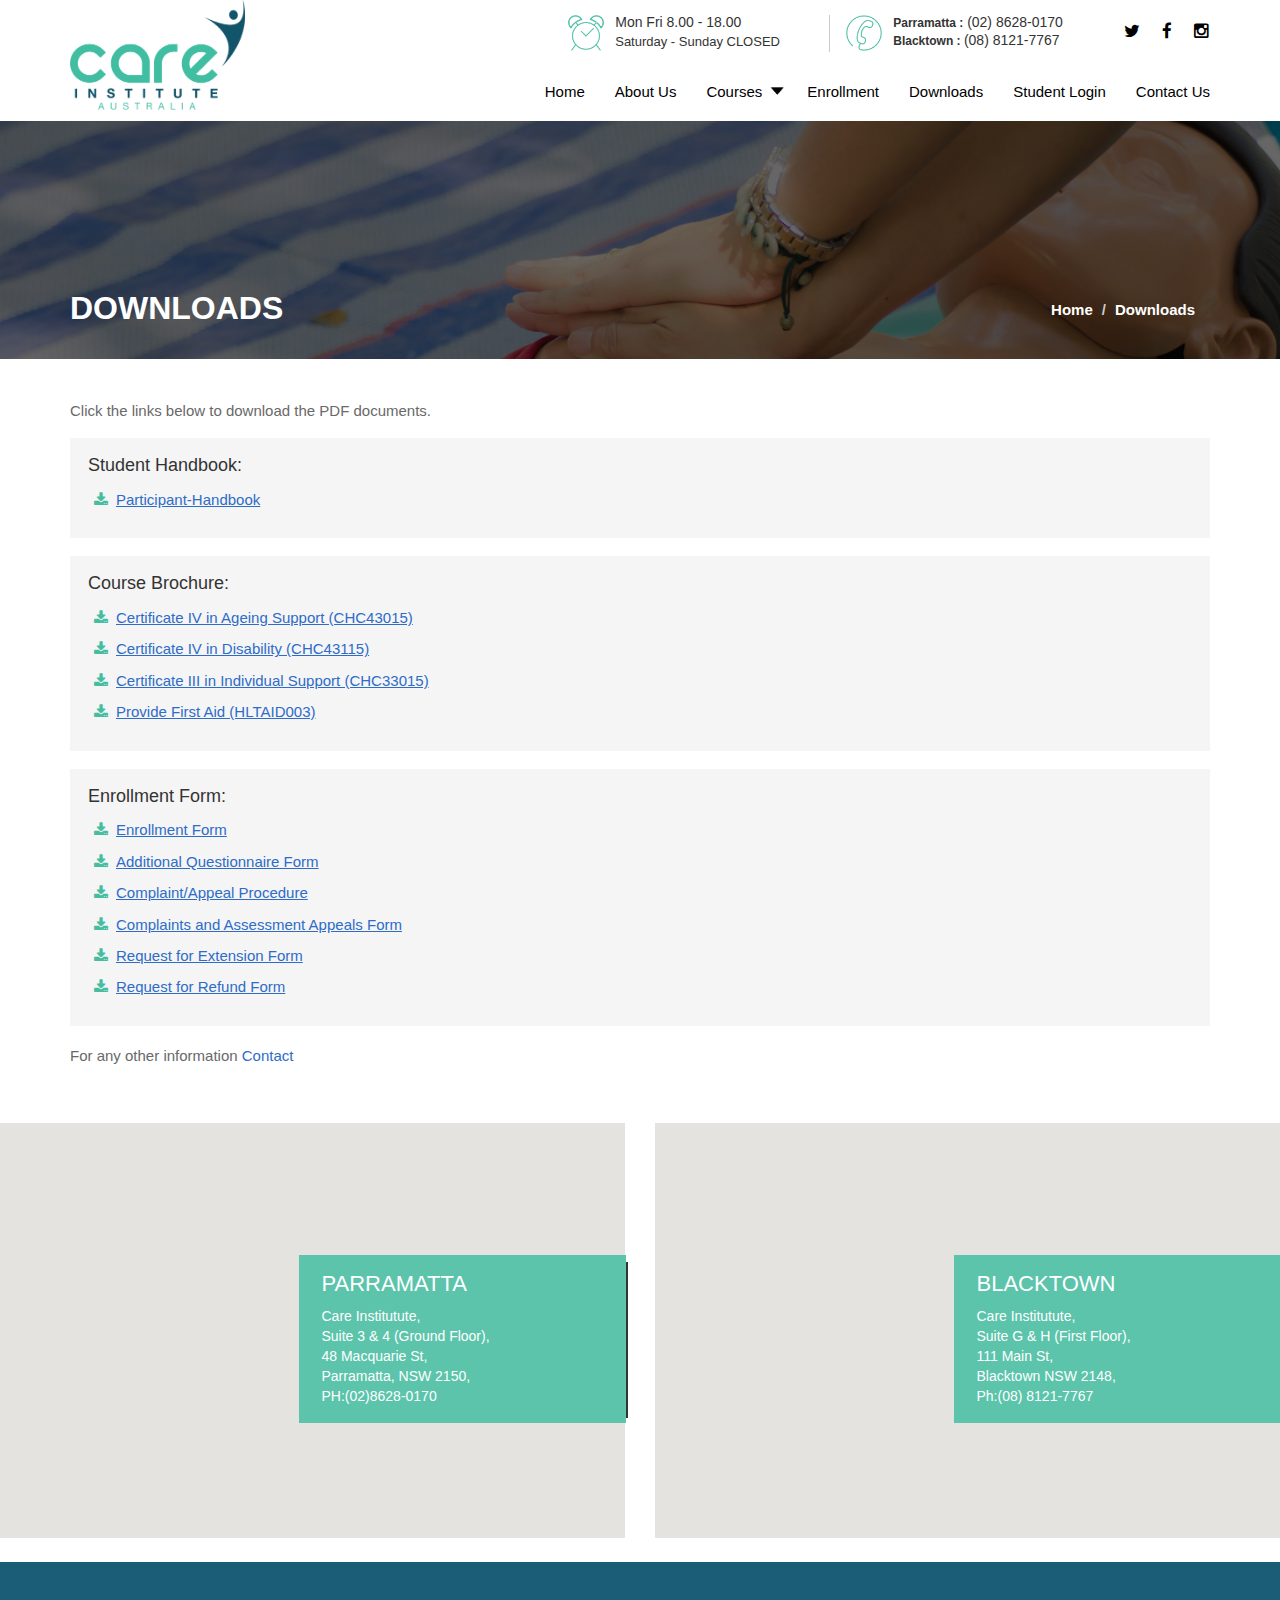
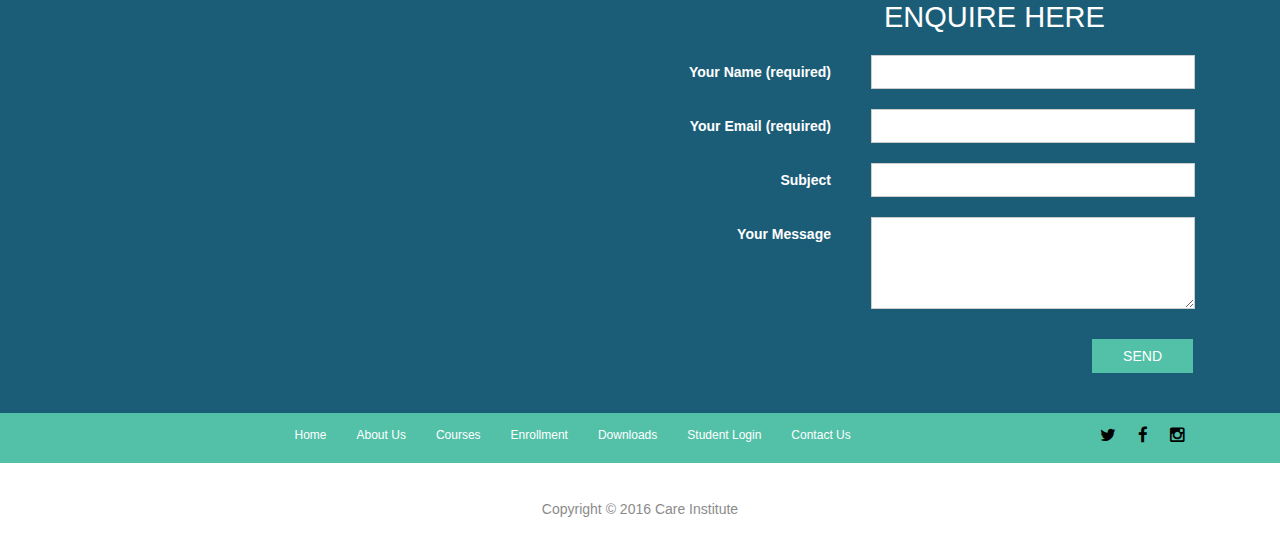
<file: downloads.html>
<!DOCTYPE html>
<html lang="en">
<head>
    <meta charset="utf-8">
    <meta http-equiv="X-UA-Compatible" content="IE=edge">
    <meta name="viewport" content="width=device-width, initial-scale=1">
    <!-- The above 3 meta tags *must* come first in the head; any other head content must come *after* these tags -->
    <title>Care Institute</title>
    <!-- Bootstrap -->

    <!-- bxSlider CSS file -->
	
    <link href="css/bootstrap.min.css" rel="stylesheet">


    <!-- animate -->

	<link href="css/jquery.bxslider.css" rel="stylesheet" />
    <link href="css/style.css" rel="stylesheet" type="text/css">


    <link href="css/font-awesome.css" rel="stylesheet" type="text/css">

    <!-- HTML5 shim and Respond.js for IE8 support of HTML5 elements and media queries -->
    <!-- WARNING: Respond.js doesn't work if you view the page via file:// -->
    <!--[if lt IE 9]>

    <script src="https://oss.maxcdn.com/html5shiv/3.7.2/html5shiv.min.js"></script>
    <script src="https://oss.maxcdn.com/respond/1.4.2/respond.min.js"></script>
    <![endif]-->
</head>
<body>
<div class="top-line">
    <div class="container">
        <div class="row">
            <div class="col-md-3 col-xs-12">
                <a href="index.html"><img src="images/logo_03_03.png"></a>
            </div>
            <div class="col-md-9 col-xs-12">
                <div class="row">
                    <span class="toggle"><i class="fa fa-bars"></i></span>
                    <div class="social">
						<a href="#"><i class="fa fa-twitter"></i></a>
						<a href="https://www.facebook.com/pages/Hope-Institute-RTO-40476-Sydney/352397341587326"><i class="fa fa-facebook"></i></a>
						<a href="#"><i class="fa fa-instagram"></i></a>
					</div>
                    <div class="top-box">
                        <div class="top-item">
                            <img src="images/Clock.png">
                            <h4>Mon  Fri 8.00 - 18.00</h4>
                            <p>Saturday - Sunday CLOSED</p>
                        </div>
                        <div class="top-item">
                            <img src="images/phone.png">
                            <h4><b>Parramatta :</b> (02) 8628-0170</h4>
                            <h4><b>Blacktown : </b> (08) 8121-7767</h4>
                        </div>
                    </div>
                </div>
                <div class="row">
                    <div class="nav-bar">
                        <ul>
                            <li><a href="index.html">Home</a></li>
                            <li><a class="active" href="about.html">About Us</a></li>
                            <li><a class="list">Courses</a>
								<ul class="sub-list">
									<li><a href="certificateIVinageingsupport.html">Certificate IV in Ageing Support (CHC43015)</a></li>
									<li><a href="certificateIvindisability.html">Certificate IV in Disability (CHC43115)</a></li>
									<li><a href="certificateIIIinindividualsupport.html">Certificate III in Individual Support (CHC33015)</a></li>
									<li><a href="providefirstaid.html">Provide First Aid (HLTAID003)</a></li>
								</ul>
							</li>
                            <li><a href="enrollment.html">Enrollment</a></li>
                            <li><a href="downloads.html">Downloads</a></li>
                            <li><a href="http://hopeinstitute.elearninglogin.com/">Student Login</a></li>
                            <li><a href="contact.html">Contact Us</a></li>
                        </ul>
                    </div>
                </div>
            </div>
        </div>
    </div>
</div>
<div class="subpage-header">
	<img src="images/Slider4.jpg"/>
	<div class="container">
		<div class="row">
			<div class="col-md-6 col-xs-12">
				<h3>Downloads</h3>
			</div>
			<div class="col-md-6 col-xs-12">
				<ol class="breadcrumb">
					<li><a href="#">Home</a></li>
					<li class="active">Downloads</li>
				</ol>
			</div>
		</div>
	</div>
</div>
<div class="container">
	<div class="main-content">
		<p>Click the links below to download the PDF documents.</p>
		<div class="links-box">
			<h4>Student Handbook:</h4>
			<a href=""><i class="fa fa-download" aria-hidden="true"></i>Participant-Handbook</a><br>
		</div>
		<div class="links-box">
			<h4>Course Brochure:</h4>
			<a href="#"><i class="fa fa-download" aria-hidden="true"></i>Certificate IV in Ageing Support (CHC43015) </a><br>
			<a href="#"><i class="fa fa-download" aria-hidden="true"></i>Certificate IV in Disability (CHC43115) </a><br>
			<a href="#"><i class="fa fa-download" aria-hidden="true"></i>Certificate III in Individual Support (CHC33015) </a><br>
			<a href="#"><i class="fa fa-download" aria-hidden="true"></i>Provide First Aid (HLTAID003) </a><br>
		</div>
		<div class="links-box">
			<h4>Enrollment Form:</h4>
			<a target="_blank" href="pdf/EnrolmentForm.pdf"><i class="fa fa-download" aria-hidden="true"></i>Enrollment Form</a><br>
			<a target="_blank" href="pdf/AdditionalQuestionnaire.pdf"><i class="fa fa-download" aria-hidden="true"></i>Additional Questionnaire Form</a><br>
			<a target="_blank" href="pdf/ComplaintsAppealProcedures.pdf"><i class="fa fa-download" aria-hidden="true"></i>Complaint/Appeal Procedure</a><br>
			<a target="_blank" href="pdf/ComplaintsandAssessmentAppealsForm.pdf"><i class="fa fa-download" aria-hidden="true"></i>Complaints and Assessment Appeals Form </a><br>
			<a target="_blank" href="pdf/RequestforExtensionForm.pdf"><i class="fa fa-download" aria-hidden="true"></i>Request for Extension Form</a><br>
			<a target="_blank" href="pdf/RequestforRefundForm.pdf"><i class="fa fa-download" aria-hidden="true"></i>Request for Refund Form</a><br>
		</div>
		<p>For any other information <a href="contact.html">Contact</a></p>
	</div>
</div>
<div class="map">
	<div class="row">
		<div class="col-sm-6 col-xs-12">
			<div class="map-box">
				<iframe src="https://www.google.com/maps/embed?pb=!1m14!1m8!1m3!1d3314.9068017344516!2d151.00198933065795!3d-33.814718098992586!3m2!1i1024!2i768!4f13.1!3m3!1m2!1s0x6b12a31f0b432031%3A0x622f69c8d2acdc10!2s4%2F48+Macquarie+St%2C+Parramatta+NSW+2150%2C+Australia!5e0!3m2!1sen!2sin!4v1467704123653" width="600" height="450" frameborder="0" style="border:0" allowfullscreen></iframe>
			</div>
			<div class="map-infobox">
				<h4>PARRAMATTA</h4>
				<address>
					Care Institutute,<br>
					Suite 3 & 4 (Ground Floor),<br>
					48 Macquarie St,<br>
					Parramatta, NSW 2150,<br>
					PH:(02)8628-0170
				</address>
			</div>
		</div>
		<div class="col-sm-6 col-xs-12">
			<div class="map-box">
				<iframe src="https://www.google.com/maps/embed?pb=!1m18!1m12!1m3!1d3316.6044729727164!2d150.90855181579397!3d-33.770885321416216!2m3!1f0!2f0!3f0!3m2!1i1024!2i768!4f13.1!3m3!1m2!1s0x6b1298ff738089e3%3A0xd33cf6d9b7c9312b!2s111+Main+St%2C+Blacktown+NSW+2148%2C+Australia!5e0!3m2!1sen!2sin!4v1467704261746" width="600" height="450" frameborder="0" style="border:0" allowfullscreen></iframe>
				
			</div>
			<div class="map-infobox">
				<h4>BLACKTOWN</h4>
				<address>
					Care Institutute,<br>
					Suite G & H (First Floor),<br>
					111 Main St,<br>
					Blacktown NSW 2148,<br>
					Ph:(08) 8121-7767
				</address>
			</div>
		</div>
	</div>
</div>

<div class="last-form">
    <div class="container">
        <div class="col-lg-6 col-md-5 col-sm-6">
            <div class="facebook-wt">
				<iframe src="https://www.facebook.com/plugins/page.php?href=https%3A%2F%2Fwww.facebook.com%2Fpages%2FHope-Institute-RTO-40476-Sydney%2F352397341587326&tabs&width=350&height=214&small_header=false&adapt_container_width=true&hide_cover=false&show_facepile=true&appId" width="350" height="214" style="border:none;overflow:hidden" scrolling="no" frameborder="0" allowTransparency="true"></iframe>
			</div>
        </div>
        <div class="col-lg-6 col-md-7 col-sm-6">
            <div class="form-box">
                <div class="row">
                    <h3>ENQUIRE HERE</h3>
                </div>
                <form>
                    <div class="row">
                        <div class="form-group col-md-12">
                            <label for="name">Your Name (required)</label>
                            <input type="text" class="form-control" id="name">
                        </div>
                        <div class="form-group col-md-12">
                            <label for="email">Your Email (required)</label>
                            <input type="email" class="form-control" id="email">
                        </div>
                        <div class="form-group col-md-12">
                            <label for="subject">Subject</label>
                            <input type="text" class="form-control" id="subject">
                        </div>
                        <div class="form-group col-md-12">
                            <label for="message">Your Message</label>
                            <textarea type="text" class="form-control" id="message"></textarea>
                        </div>
                        <button type="submit">Send</button>
                    </div>
                </form>
            </div>
        </div>
    </div>
</div>
<footer>
    <div class="ft-nav">
        <div class="container">
            <div class="nav-bar">
                <div class="social">
					<a href="#"><i class="fa fa-twitter"></i></a>
					<a href="https://www.facebook.com/pages/Hope-Institute-RTO-40476-Sydney/352397341587326"><i class="fa fa-facebook"></i></a>
					<a href="#"><i class="fa fa-instagram"></i></a>
				</div>
                <ul>
                    <li><a href="index.html">Home</a></li>
                    <li><a href="about.html">About Us</a></li>
                    <li><a href="certificateIVinageingsupport.html">Courses</a></li>
                    <li><a href="enrollment.html">Enrollment</a></li>
                    <li><a href="downloads.html">Downloads</a></li>
                    <li><a href="http://hopeinstitute.elearninglogin.com/">Student Login</a></li>
                    <li><a href="contact.html">Contact Us</a></li>
                </ul>
            </div>
        </div>
    </div>
    <p class="copy">Copyright &copy; 2016 Care Institute</p>
</footer>

<!-- jQuery (necessary for Bootstrap's JavaScript plugins) -->
<script src="js/jquery.min.js"></script>

<!-- bxSlider Javascript file -->
<script src="js/jquery.bxslider.min.js"></script>

<!-- custom Javascript file -->
<script src="js/custom.js"></script>

<!-- Include all compiled plugins (below), or include individual files as needed -->
<script src="js/bootstrap.min.js"></script>

</body>
</html>
</file>
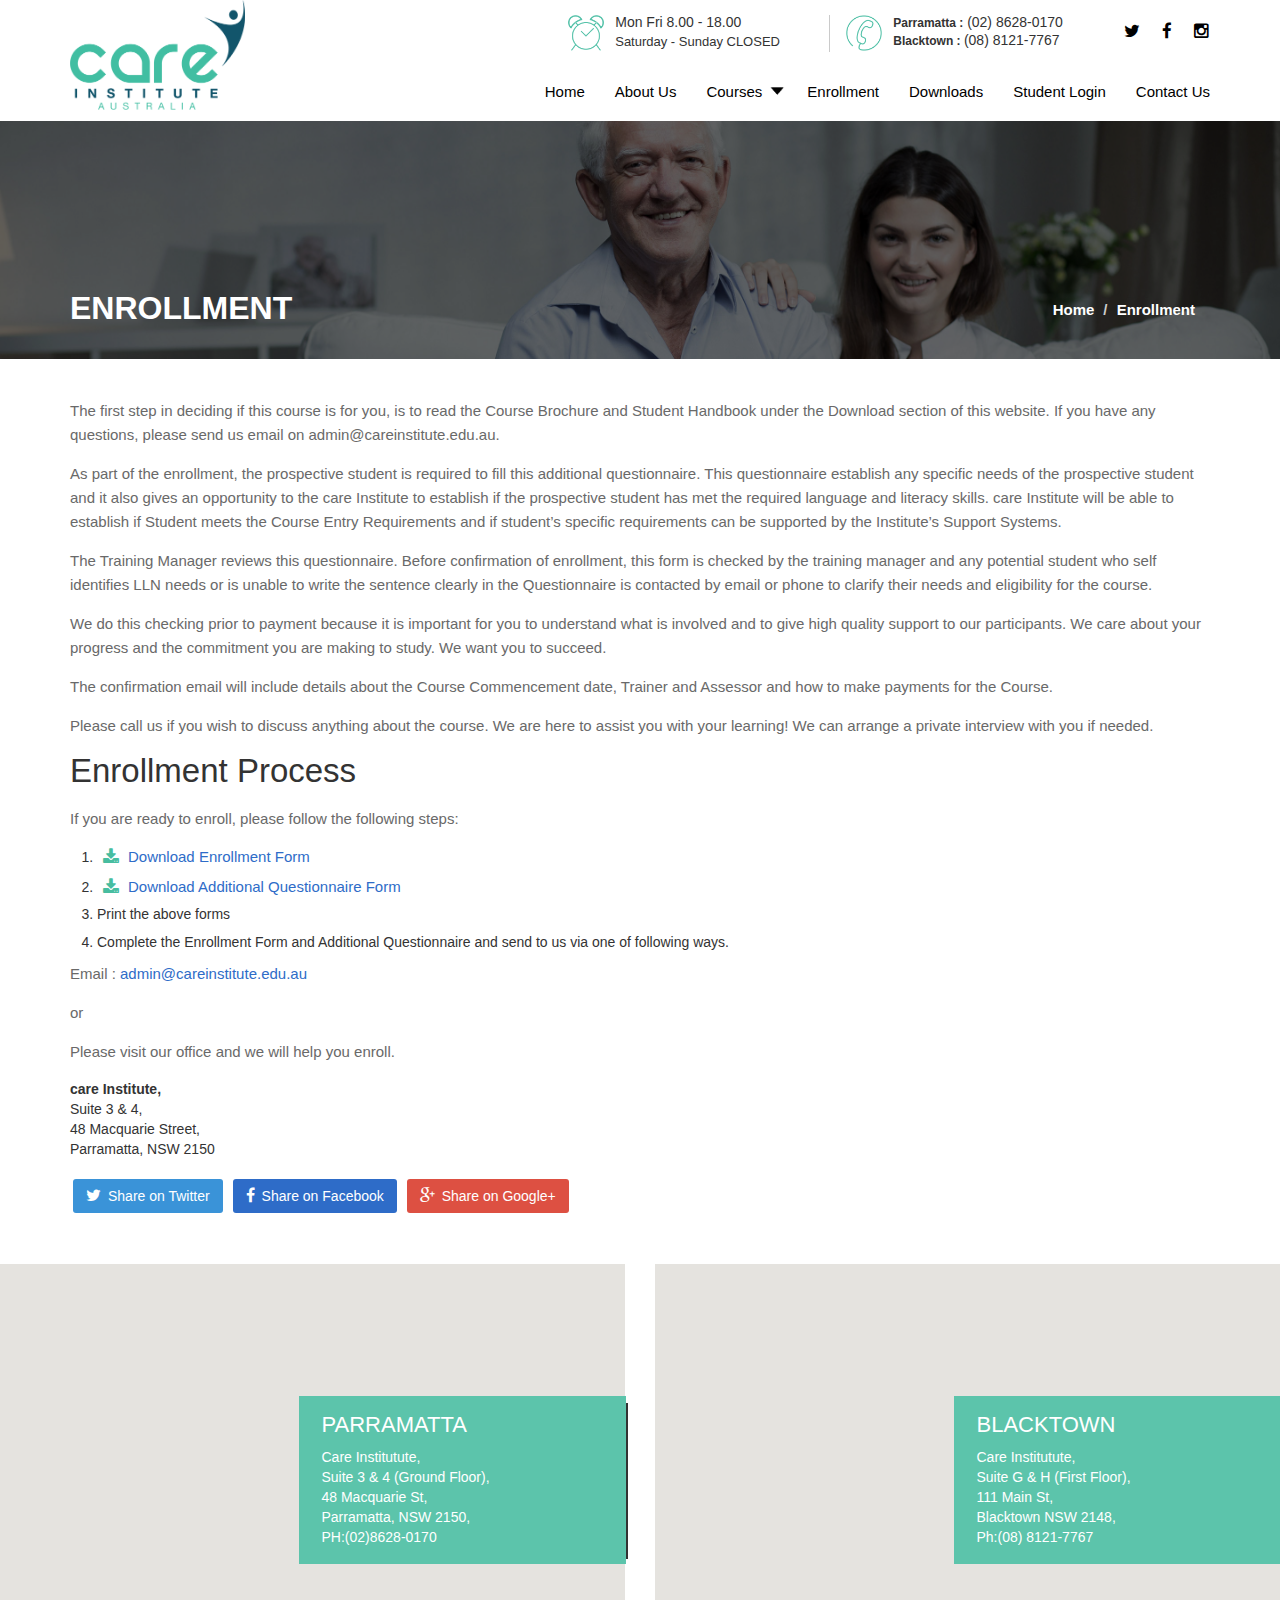
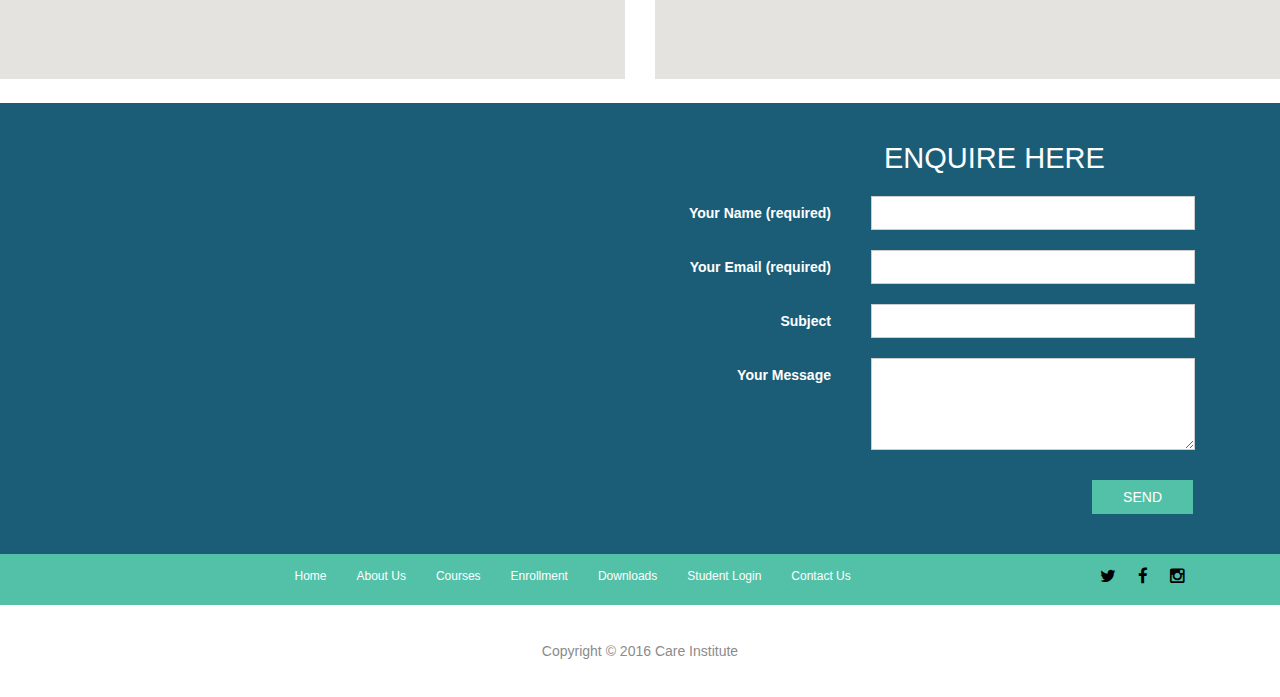
<file: enrollment.html>
<!DOCTYPE html>
<html lang="en">
<head>
    <meta charset="utf-8">
    <meta http-equiv="X-UA-Compatible" content="IE=edge">
    <meta name="viewport" content="width=device-width, initial-scale=1">
    <!-- The above 3 meta tags *must* come first in the head; any other head content must come *after* these tags -->
    <title>Care Institute</title>
    <!-- Bootstrap -->

    <!-- bxSlider CSS file -->
	
    <link href="css/bootstrap.min.css" rel="stylesheet">


    <!-- animate -->

	<link href="css/jquery.bxslider.css" rel="stylesheet" />
    <link href="css/style.css" rel="stylesheet" type="text/css">


    <link href="css/font-awesome.css" rel="stylesheet" type="text/css">

    <!-- HTML5 shim and Respond.js for IE8 support of HTML5 elements and media queries -->
    <!-- WARNING: Respond.js doesn't work if you view the page via file:// -->
    <!--[if lt IE 9]>

    <script src="https://oss.maxcdn.com/html5shiv/3.7.2/html5shiv.min.js"></script>
    <script src="https://oss.maxcdn.com/respond/1.4.2/respond.min.js"></script>
    <![endif]-->
</head>
<body>
<div class="top-line">
    <div class="container">
        <div class="row">
            <div class="col-md-3 col-xs-12">
                <a href="index.html"><img src="images/logo_03_03.png"></a>
            </div>
            <div class="col-md-9 col-xs-12">
                <div class="row">
                    <span class="toggle"><i class="fa fa-bars"></i></span>
                    <div class="social">
						<a href="#"><i class="fa fa-twitter"></i></a>
						<a href="https://www.facebook.com/pages/Hope-Institute-RTO-40476-Sydney/352397341587326"><i class="fa fa-facebook"></i></a>
						<a href="#"><i class="fa fa-instagram"></i></a>
					</div>
                    <div class="top-box">
                        <div class="top-item">
                            <img src="images/Clock.png">
                            <h4>Mon  Fri 8.00 - 18.00</h4>
                            <p>Saturday - Sunday CLOSED</p>
                        </div>
                        <div class="top-item">
                            <img src="images/phone.png">
                            <h4><b>Parramatta :</b> (02) 8628-0170</h4>
                            <h4><b>Blacktown : </b> (08) 8121-7767</h4>
                        </div>
                    </div>
                </div>
                <div class="row">
                    <div class="nav-bar">
                        <ul>
                            <li><a href="index.html">Home</a></li>
                            <li><a class="active" href="about.html">About Us</a></li>
                            <li><a class="list">Courses</a>
								<ul class="sub-list">
									<li><a href="certificateIVinageingsupport.html">Certificate IV in Ageing Support (CHC43015)</a></li>
									<li><a href="certificateIvindisability.html">Certificate IV in Disability (CHC43115)</a></li>
									<li><a href="certificateIIIinindividualsupport.html">Certificate III in Individual Support (CHC33015)</a></li>
									<li><a href="providefirstaid.html">Provide First Aid (HLTAID003)</a></li>
								</ul>
							</li>
                            <li><a href="enrollment.html">Enrollment</a></li>
                            <li><a href="downloads.html">Downloads</a></li>
                            <li><a href="http://hopeinstitute.elearninglogin.com/">Student Login</a></li>
                            <li><a href="contact.html">Contact Us</a></li>
                        </ul>
                    </div>
                </div>
            </div>
        </div>
    </div>
</div>
<div class="subpage-header">
	<img src="images/Slider1.jpg"/>
	<div class="container">
		<div class="row">
			<div class="col-md-6 col-xs-12">
				<h3>Enrollment</h3>
			</div>
			<div class="col-md-6 col-xs-12">
				<ol class="breadcrumb">
					<li><a href="#">Home</a></li>
					<li class="active">Enrollment</li>
				</ol>
			</div>
		</div>
	</div>
</div>
<div class="container">
	<div class="main-content">
		<p>The first step in deciding if this course is for you, is to read  the Course Brochure and Student Handbook under the Download section of this website. If you have any questions, please send us email on admin@careinstitute.edu.au.</p>
		<p>As part of the enrollment, the prospective student is required to fill this additional questionnaire. This questionnaire establish any specific needs of the prospective student and it also gives an opportunity to the care Institute to establish if the prospective student has met the required language and literacy skills. care Institute will be able to establish if Student meets the Course Entry Requirements and if student’s specific requirements can be supported by the Institute’s Support Systems.</p>
		<p>The Training Manager reviews this questionnaire. Before confirmation of enrollment, this form is checked by the training manager and any potential student who self identifies LLN needs or is unable to write the sentence clearly in the Questionnaire is contacted by email or phone to clarify their needs and eligibility for the course.</p>
		<p>We do this checking prior to payment because it is important for you to understand what is involved and to give high quality support to our participants. We care about your progress and the commitment you are making to study. We want you to succeed.</p>
		<p>The confirmation email will include details about the Course Commencement date, Trainer and Assessor and how to make payments for the Course.</p>
		<p>Please call us if you wish to discuss anything about the course. We are here to assist you with your learning! We can arrange a private interview with you if needed.</p>
		<h3>Enrollment Process</h3>
		<p>If you are ready to enroll, please follow the following steps:</p>
		<ol>
			<li>
				<a href="http://www.hopeinstitute.edu.au/wp-content/uploads/2015/07/HIFE-Enrollment-Form-2016.pdf"><i class="fa fa-download" aria-hidden="true"></i>Download Enrollment Form</a>
			</li>
			<li>
				<a href="http://www.hopeinstitute.edu.au/wp-content/uploads/2015/07/Additional-questionnaire-TAE-V.11.pdf"><i class="fa fa-download" aria-hidden="true"></i>Download Additional Questionnaire Form</a>
			</li>
			<li>
				Print the above forms
			</li>
			<li>
				Complete the Enrollment Form and Additional Questionnaire and send to us via one of following ways.
			</li>
		</ol>
		<p>Email : <a href="#">admin@careinstitute.edu.au</a></p>
		<p>or</p>
		<p>Please visit our office and we will help you enroll.</p>
		<address>
			<b>care Institute,</b><br>
			Suite 3 & 4,<br>
			48 Macquarie Street,<br>
			Parramatta, NSW 2150<br>
		</address>
		<div class="wpzoom-share">
			<a class="twitter" title="Tweet this on Twitter" target="_blank" href="https://twitter.com/intent/tweet?url=http%3A%2F%2Fwww.hopeinstitute.edu.au%2Fabout%2F&text=About+Us"><i class="fa fa-twitter"></i>Share on Twitter</a>
			<a class="facebook" title="Share this on Facebook" target="_blank" href="https://facebook.com/sharer.php?u=http%3A%2F%2Fwww.hopeinstitute.edu.au%2Fabout%2F&t=About+Us"><i class="fa fa-facebook"></i>Share on Facebook</a>
			<a class="gplus" title="Post this to Google+" target="_blank" href="https://plus.google.com/share?url=http%3A%2F%2Fwww.hopeinstitute.edu.au%2Fabout%2F"><i class="fa fa-google-plus"></i>Share on Google+</a>
		</div>
	</div>
</div>
<div class="map">
	<div class="row">
		<div class="col-sm-6 col-xs-12">
			<div class="map-box">
				<iframe src="https://www.google.com/maps/embed?pb=!1m14!1m8!1m3!1d3314.9068017344516!2d151.00198933065795!3d-33.814718098992586!3m2!1i1024!2i768!4f13.1!3m3!1m2!1s0x6b12a31f0b432031%3A0x622f69c8d2acdc10!2s4%2F48+Macquarie+St%2C+Parramatta+NSW+2150%2C+Australia!5e0!3m2!1sen!2sin!4v1467704123653" width="600" height="450" frameborder="0" style="border:0" allowfullscreen></iframe>
			</div>
			<div class="map-infobox">
				<h4>PARRAMATTA</h4>
				<address>
					Care Institutute,<br>
					Suite 3 & 4 (Ground Floor),<br>
					48 Macquarie St,<br>
					Parramatta, NSW 2150,<br>
					PH:(02)8628-0170
				</address>
			</div>
		</div>
		<div class="col-sm-6 col-xs-12">
			<div class="map-box">
				<iframe src="https://www.google.com/maps/embed?pb=!1m18!1m12!1m3!1d3316.6044729727164!2d150.90855181579397!3d-33.770885321416216!2m3!1f0!2f0!3f0!3m2!1i1024!2i768!4f13.1!3m3!1m2!1s0x6b1298ff738089e3%3A0xd33cf6d9b7c9312b!2s111+Main+St%2C+Blacktown+NSW+2148%2C+Australia!5e0!3m2!1sen!2sin!4v1467704261746" width="600" height="450" frameborder="0" style="border:0" allowfullscreen></iframe>
				
			</div>
			<div class="map-infobox">
				<h4>BLACKTOWN</h4>
				<address>
					Care Institutute,<br>
					Suite G & H (First Floor),<br>
					111 Main St,<br>
					Blacktown NSW 2148,<br>
					Ph:(08) 8121-7767
				</address>
			</div>
		</div>
	</div>
</div>

<div class="last-form">
    <div class="container">
        <div class="col-lg-6 col-md-5 col-sm-6">
            <div class="facebook-wt">
				<iframe src="https://www.facebook.com/plugins/page.php?href=https%3A%2F%2Fwww.facebook.com%2Fpages%2FHope-Institute-RTO-40476-Sydney%2F352397341587326&tabs&width=350&height=214&small_header=false&adapt_container_width=true&hide_cover=false&show_facepile=true&appId" width="350" height="214" style="border:none;overflow:hidden" scrolling="no" frameborder="0" allowTransparency="true"></iframe>
			</div>
        </div>
        <div class="col-lg-6 col-md-7 col-sm-6">
            <div class="form-box">
                <div class="row">
                    <h3>ENQUIRE HERE</h3>
                </div>
                <form>
                    <div class="row">
                        <div class="form-group col-md-12">
                            <label for="name">Your Name (required)</label>
                            <input type="text" class="form-control" id="name">
                        </div>
                        <div class="form-group col-md-12">
                            <label for="email">Your Email (required)</label>
                            <input type="email" class="form-control" id="email">
                        </div>
                        <div class="form-group col-md-12">
                            <label for="subject">Subject</label>
                            <input type="text" class="form-control" id="subject">
                        </div>
                        <div class="form-group col-md-12">
                            <label for="message">Your Message</label>
                            <textarea type="text" class="form-control" id="message"></textarea>
                        </div>
                        <button type="submit">Send</button>
                    </div>
                </form>
            </div>
        </div>
    </div>
</div>
<footer>
    <div class="ft-nav">
        <div class="container">
            <div class="nav-bar">
                <div class="social">
					<a href="#"><i class="fa fa-twitter"></i></a>
					<a href="https://www.facebook.com/pages/Hope-Institute-RTO-40476-Sydney/352397341587326"><i class="fa fa-facebook"></i></a>
					<a href="#"><i class="fa fa-instagram"></i></a>
				</div>
                <ul>
                    <li><a href="index.html">Home</a></li>
                    <li><a href="about.html">About Us</a></li>
                    <li><a href="certificateIVinageingsupport.html">Courses</a></li>
                    <li><a href="enrollment.html">Enrollment</a></li>
                    <li><a href="downloads.html">Downloads</a></li>
                    <li><a href="http://hopeinstitute.elearninglogin.com/">Student Login</a></li>
                    <li><a href="contact.html">Contact Us</a></li>
                </ul>
            </div>
        </div>
    </div>
    <p class="copy">Copyright &copy; 2016 Care Institute</p>
</footer>

<!-- jQuery (necessary for Bootstrap's JavaScript plugins) -->
<script src="js/jquery.min.js"></script>

<!-- bxSlider Javascript file -->
<script src="js/jquery.bxslider.min.js"></script>

<!-- custom Javascript file -->
<script src="js/custom.js"></script>

<!-- Include all compiled plugins (below), or include individual files as needed -->
<script src="js/bootstrap.min.js"></script>

</body>
</html>
</file>
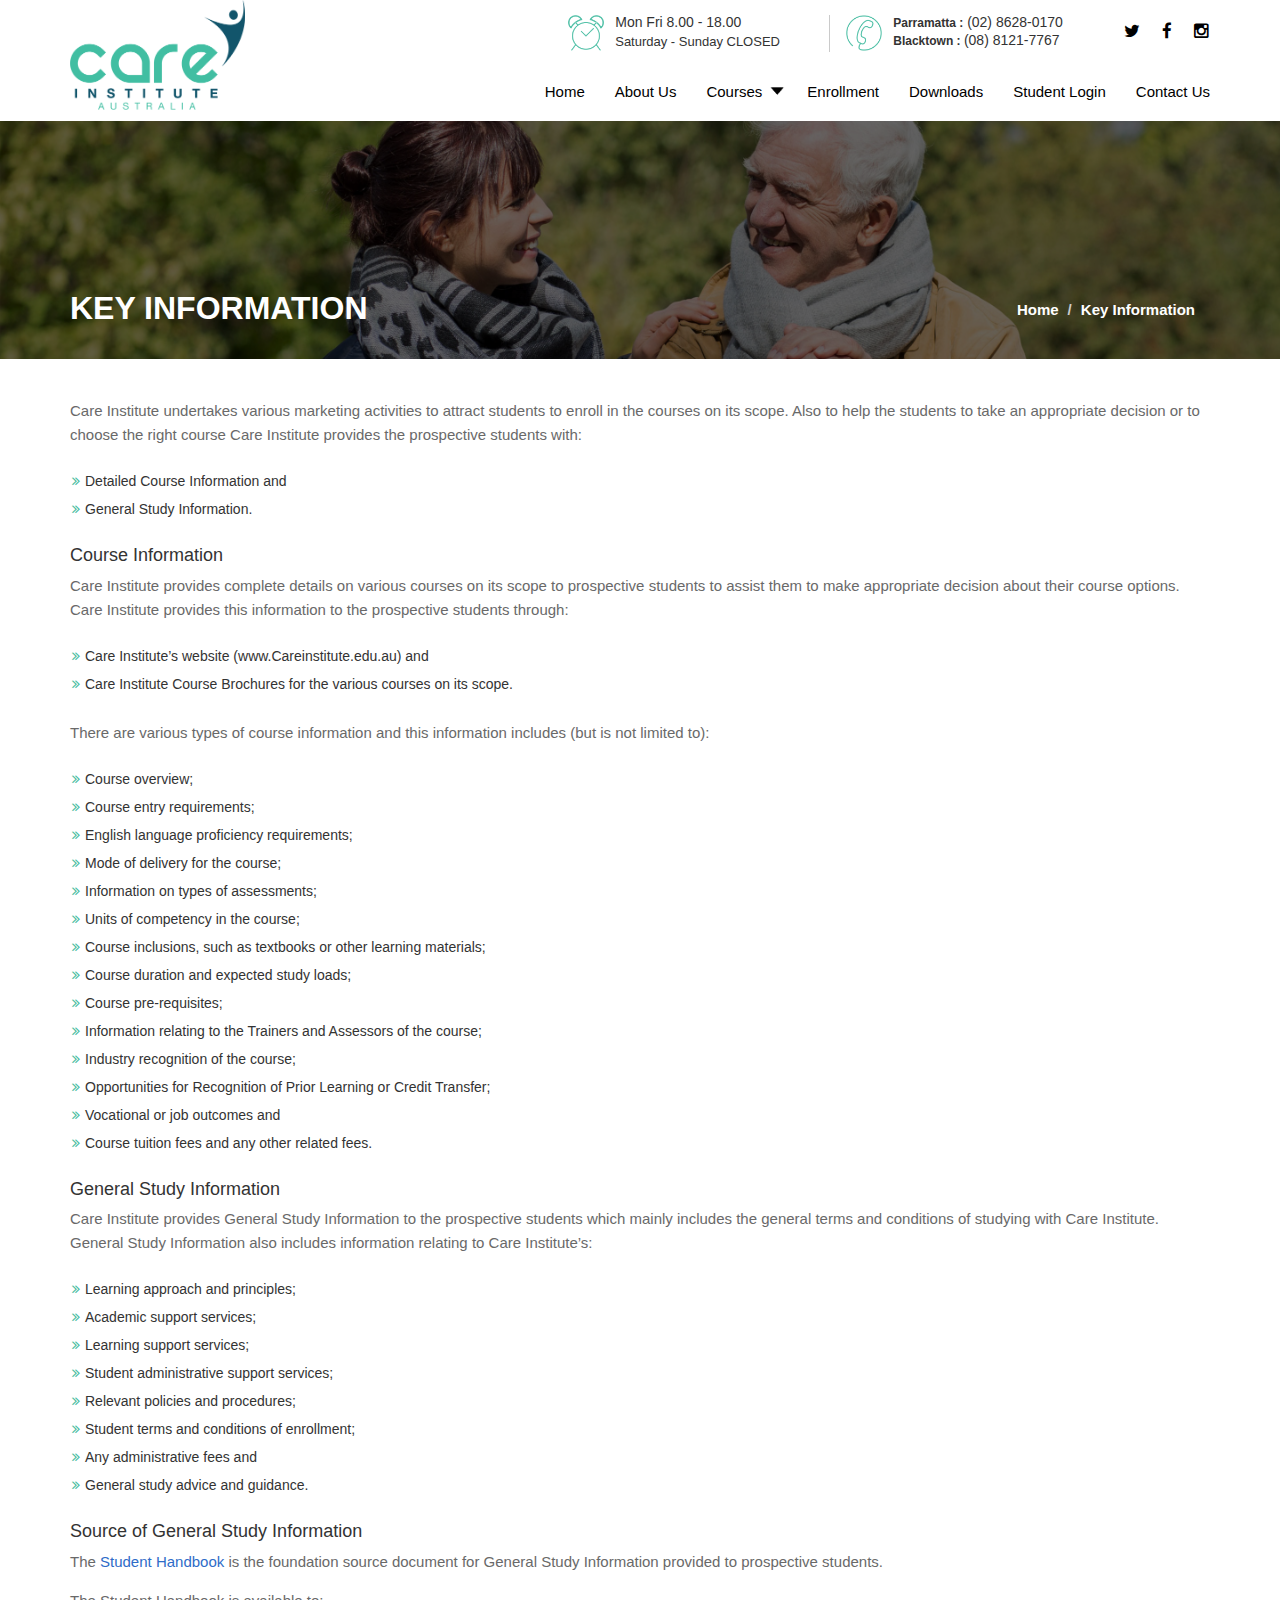
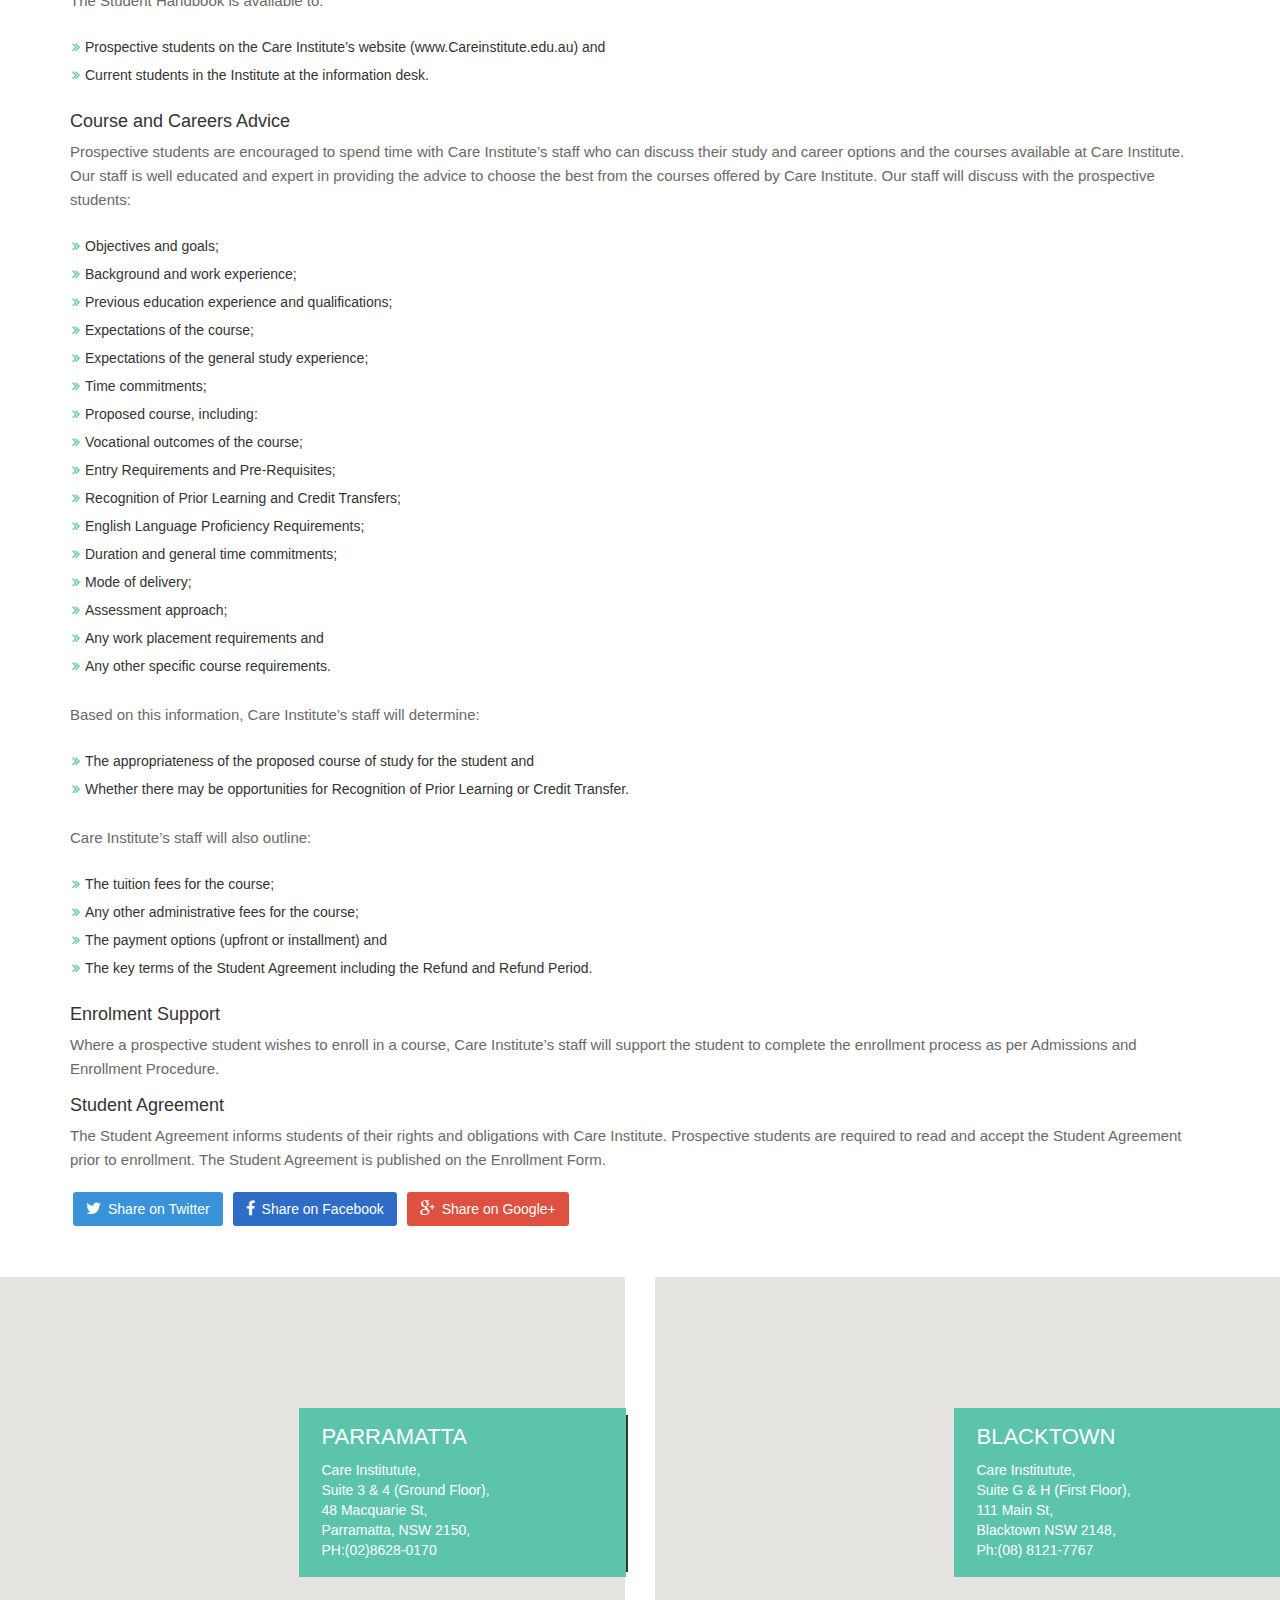
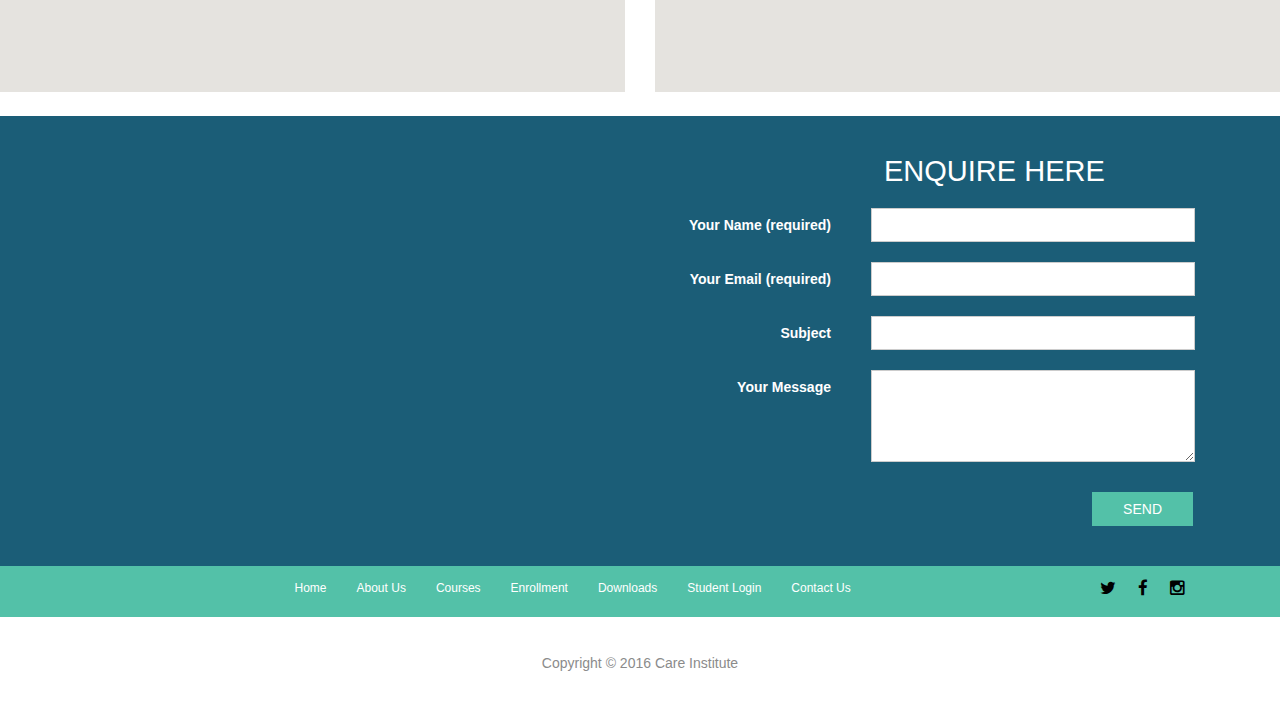
<file: keyinformation.html>
<!DOCTYPE html>
<html lang="en">
<head>
    <meta charset="utf-8">
    <meta http-equiv="X-UA-Compatible" content="IE=edge">
    <meta name="viewport" content="width=device-width, initial-scale=1">
    <!-- The above 3 meta tags *must* come first in the head; any other head content must come *after* these tags -->
    <title>Care Institute</title>
    <!-- Bootstrap -->

    <!-- bxSlider CSS file -->
	
    <link href="css/bootstrap.min.css" rel="stylesheet">


    <!-- animate -->

	<link href="css/jquery.bxslider.css" rel="stylesheet" />
    <link href="css/style.css" rel="stylesheet" type="text/css">


    <link href="css/font-awesome.css" rel="stylesheet" type="text/css">


    <!-- HTML5 shim and Respond.js for IE8 support of HTML5 elements and media queries -->
    <!-- WARNING: Respond.js doesn't work if you view the page via file:// -->
    <!--[if lt IE 9]>

    <script src="https://oss.maxcdn.com/html5shiv/3.7.2/html5shiv.min.js"></script>
    <script src="https://oss.maxcdn.com/respond/1.4.2/respond.min.js"></script>
    <![endif]-->
</head>
<body>
<div class="top-line">
    <div class="container">
        <div class="row">
            <div class="col-md-3 col-xs-12">
				<a href="index.html"><img src="images/logo_03_03.png"></a>
            </div>
            <div class="col-md-9 col-xs-12">
                <div class="row">
                    <span class="toggle"><i class="fa fa-bars"></i></span>
					<div class="social">
						<a href="#"><i class="fa fa-twitter"></i></a>
						<a href="https://www.facebook.com/pages/Hope-Institute-RTO-40476-Sydney/352397341587326"><i class="fa fa-facebook"></i></a>
						<a href="#"><i class="fa fa-instagram"></i></a>
					</div>
                    <div class="top-box">
                        <div class="top-item">
                            <img src="images/Clock.png">
                            <h4>Mon  Fri 8.00 - 18.00</h4>
                            <p>Saturday - Sunday CLOSED</p>
                        </div>
                        <div class="top-item">
                            <img src="images/phone.png">
                            <h4><b>Parramatta :</b> (02) 8628-0170</h4>
                            <h4><b>Blacktown : </b> (08) 8121-7767</h4>
                        </div>
                    </div>
                </div>
                <div class="row">
                    <div class="nav-bar">
                        <ul>
                            <li><a href="index.html">Home</a></li>
                            <li><a class="active" href="about.html">About Us</a></li>
                            <li><a class="list">Courses</a>
								<ul class="sub-list">
									<li><a href="certificateIVinageingsupport.html">Certificate IV in Ageing Support (CHC43015)</a></li>
									<li><a href="certificateIvindisability.html">Certificate IV in Disability (CHC43115)</a></li>
									<li><a href="certificateIIIinindividualsupport.html">Certificate III in Individual Support (CHC33015)</a></li>
									<li><a href="providefirstaid.html">Provide First Aid (HLTAID003)</a></li>
								</ul>
							</li>
                            <li><a href="enrollment.html">Enrollment</a></li>
                            <li><a href="downloads.html">Downloads</a></li>
                            <li><a href="http://hopeinstitute.elearninglogin.com/">Student Login</a></li>
                            <li><a href="contact.html">Contact Us</a></li>
                        </ul>
                    </div>
                </div>
            </div>
        </div>
    </div>
</div>
<div class="subpage-header">
	<img src="images/Slider2.jpg"/>
	<div class="container">
		<div class="row">
			<div class="col-md-6 col-xs-12">
				<h3>Key Information</h3>
			</div>
			<div class="col-md-6 col-xs-12">
				<ol class="breadcrumb">
					<li><a href="#">Home</a></li>
					<li class="active">Key Information</li>
				</ol>
			</div>
		</div>
	</div>
</div>
<div class="container">
	<div class="main-content">
	
		<p>Care Institute undertakes various marketing activities to attract students to enroll in the courses on its scope. Also to help the students to take an appropriate decision or to choose the right course Care Institute provides the prospective students with:</p>
		
		<ul>
			<li><i class="fa fa-angle-double-right"></i>Detailed Course Information and</li>
			<li><i class="fa fa-angle-double-right"></i>General Study Information.</li>
		</ul>
		<h4>Course Information</h4>
		<p>Care Institute provides complete details on various courses on its scope to prospective students to assist them to make appropriate decision about their course options. Care Institute provides this information to the prospective students through:</p>
		<ul>
			<li><i class="fa fa-angle-double-right"></i>Care Institute’s website (www.Careinstitute.edu.au)  and</li>
			<li><i class="fa fa-angle-double-right"></i>Care Institute Course Brochures for the various courses on its scope.</li>
		</ul>
		<p>There are various types of course information and this information includes (but is not limited to):</p>
		<ul>
			<li><i class="fa fa-angle-double-right"></i>Course overview;</li>
			<li><i class="fa fa-angle-double-right"></i>Course entry requirements;</li>
			<li><i class="fa fa-angle-double-right"></i>English language proficiency requirements;</li>
			<li><i class="fa fa-angle-double-right"></i>Mode of delivery for the course;</li>
			<li><i class="fa fa-angle-double-right"></i>Information on types of assessments;</li>
			<li><i class="fa fa-angle-double-right"></i>Units of competency in the course;</li>
			<li><i class="fa fa-angle-double-right"></i>Course inclusions, such as textbooks or other learning materials;</li>
			<li><i class="fa fa-angle-double-right"></i>Course duration and expected study loads;</li>
			<li><i class="fa fa-angle-double-right"></i>Course pre-requisites;</li>
			<li><i class="fa fa-angle-double-right"></i>Information relating to the Trainers and Assessors of the course;</li>
			<li><i class="fa fa-angle-double-right"></i>Industry recognition of the course;</li>
			<li><i class="fa fa-angle-double-right"></i>Opportunities for Recognition of Prior Learning or Credit Transfer;</li>
			<li><i class="fa fa-angle-double-right"></i>Vocational or job outcomes and</li>
			<li><i class="fa fa-angle-double-right"></i>Course tuition fees and any other related fees.</li>
		</ul>
		<h4>General Study Information</h4>
		<p>Care Institute provides General Study Information to the prospective students which mainly includes the general terms and conditions of studying with Care Institute. General Study Information also includes information relating to Care Institute’s:</p>
		<ul>
			<li><i class="fa fa-angle-double-right"></i>Learning approach and principles;</li>
			<li><i class="fa fa-angle-double-right"></i>Academic support services;</li>
			<li><i class="fa fa-angle-double-right"></i>Learning support services;</li>
			<li><i class="fa fa-angle-double-right"></i>Student administrative support services;</li>
			<li><i class="fa fa-angle-double-right"></i>Relevant policies and procedures;</li>
			<li><i class="fa fa-angle-double-right"></i>Student terms and conditions of enrollment;</li>
			<li><i class="fa fa-angle-double-right"></i>Any administrative fees and</li>
			<li><i class="fa fa-angle-double-right"></i>General study advice and guidance.</li>
		</ul>
		<h4>Source of General Study Information</h4>
		<p>The <a href="http://www.Careinstitute.edu.au/wp-content/uploads/2015/07/HIFE-Participant-Handbook-V7.20143.pdf">Student Handbook</a> is the foundation source document for General Study Information provided to prospective students.</p>
		<p>The Student Handbook is available to:</p>
		<ul>
			<li><i class="fa fa-angle-double-right"></i>Prospective students on the Care Institute’s website (www.Careinstitute.edu.au)  and</li>
			<li><i class="fa fa-angle-double-right"></i>Current students in the Institute at the information desk.</li>
		</ul>
		<h4>Course and Careers Advice</h4>
		<p>Prospective students are encouraged to spend time with Care Institute’s staff who can discuss their study and career options and the courses available at Care Institute. Our staff is well educated and expert in providing the advice to choose the best from the courses offered by Care Institute. Our staff will discuss with the prospective students:</p>
		<ul>
			<li><i class="fa fa-angle-double-right"></i>Objectives and goals;</li>
			<li><i class="fa fa-angle-double-right"></i>Background and work experience;</li>
			<li><i class="fa fa-angle-double-right"></i>Previous education experience and qualifications;</li>
			<li><i class="fa fa-angle-double-right"></i>Expectations of the course;</li>
			<li><i class="fa fa-angle-double-right"></i>Expectations of the general study experience;</li>
			<li><i class="fa fa-angle-double-right"></i>Time commitments;</li>
			<li><i class="fa fa-angle-double-right"></i>Proposed course, including:</li>
			<li><i class="fa fa-angle-double-right"></i>Vocational outcomes of the course;</li>
			<li><i class="fa fa-angle-double-right"></i>Entry Requirements and Pre-Requisites;</li>
			<li><i class="fa fa-angle-double-right"></i>Recognition of Prior Learning and Credit Transfers;</li>
			<li><i class="fa fa-angle-double-right"></i>English Language Proficiency Requirements;</li>
			<li><i class="fa fa-angle-double-right"></i>Duration and general time commitments;</li>
			<li><i class="fa fa-angle-double-right"></i>Mode of delivery;</li>
			<li><i class="fa fa-angle-double-right"></i>Assessment approach;</li>
			<li><i class="fa fa-angle-double-right"></i>Any work placement requirements and</li>
			<li><i class="fa fa-angle-double-right"></i>Any other specific course requirements.</li>
		</ul>                                           
		<p>Based on this information, Care Institute’s staff will determine:</p>
		<ul>
			<li><i class="fa fa-angle-double-right"></i>The appropriateness of the proposed course of study for the student and</li>
			<li><i class="fa fa-angle-double-right"></i>Whether there may be opportunities for Recognition of Prior Learning or Credit Transfer.</li>
		</ul>
		<p>Care Institute’s staff will also outline:</p>
		<ul>
			<li><i class="fa fa-angle-double-right"></i>The tuition fees for the course;</li>
			<li><i class="fa fa-angle-double-right"></i>Any other administrative fees for the course;</li>
			<li><i class="fa fa-angle-double-right"></i>The payment options (upfront or installment) and</li>
			<li><i class="fa fa-angle-double-right"></i>The key terms of the Student Agreement including the Refund and Refund Period.</li>
		</ul>   
		<h4>Enrolment Support</h4>
		<p>Where a prospective student wishes to enroll in a course, Care Institute’s staff will support the student to complete the enrollment process as per Admissions and Enrollment Procedure.</p>
		<h4>Student Agreement</h4>
		<p>The Student Agreement informs students of their rights and obligations with Care Institute. Prospective students are required to read and accept the Student Agreement prior to enrollment. The Student Agreement is published on the Enrollment Form.</p>
		<div class="wpzoom-share">
			<a class="twitter" title="Tweet this on Twitter" target="_blank" href="https://twitter.com/intent/tweet?url=http%3A%2F%2Fwww.hopeinstitute.edu.au%2Fabout%2F&text=About+Us"><i class="fa fa-twitter"></i>Share on Twitter</a>
			<a class="facebook" title="Share this on Facebook" target="_blank" href="https://facebook.com/sharer.php?u=http%3A%2F%2Fwww.hopeinstitute.edu.au%2Fabout%2F&t=About+Us"><i class="fa fa-facebook"></i>Share on Facebook</a>
			<a class="gplus" title="Post this to Google+" target="_blank" href="https://plus.google.com/share?url=http%3A%2F%2Fwww.hopeinstitute.edu.au%2Fabout%2F"><i class="fa fa-google-plus"></i>Share on Google+</a>
		</div>
	</div>
</div>
<div class="map">
	<div class="row">
		<div class="col-sm-6 col-xs-12">
			<div class="map-box">
				<iframe src="https://www.google.com/maps/embed?pb=!1m14!1m8!1m3!1d3314.9068017344516!2d151.00198933065795!3d-33.814718098992586!3m2!1i1024!2i768!4f13.1!3m3!1m2!1s0x6b12a31f0b432031%3A0x622f69c8d2acdc10!2s4%2F48+Macquarie+St%2C+Parramatta+NSW+2150%2C+Australia!5e0!3m2!1sen!2sin!4v1467704123653" width="600" height="450" frameborder="0" style="border:0" allowfullscreen></iframe>
			</div>
			<div class="map-infobox">
				<h4>PARRAMATTA</h4>
				<address>
					Care Institutute,<br>
					Suite 3 & 4 (Ground Floor),<br>
					48 Macquarie St,<br>
					Parramatta, NSW 2150,<br>
					PH:(02)8628-0170
				</address>
			</div>
		</div>
		<div class="col-sm-6 col-xs-12">
			<div class="map-box">
				<iframe src="https://www.google.com/maps/embed?pb=!1m18!1m12!1m3!1d3316.6044729727164!2d150.90855181579397!3d-33.770885321416216!2m3!1f0!2f0!3f0!3m2!1i1024!2i768!4f13.1!3m3!1m2!1s0x6b1298ff738089e3%3A0xd33cf6d9b7c9312b!2s111+Main+St%2C+Blacktown+NSW+2148%2C+Australia!5e0!3m2!1sen!2sin!4v1467704261746" width="600" height="450" frameborder="0" style="border:0" allowfullscreen></iframe>
				
			</div>
			<div class="map-infobox">
				<h4>BLACKTOWN</h4>
				<address>
					Care Institutute,<br>
					Suite G & H (First Floor),<br>
					111 Main St,<br>
					Blacktown NSW 2148,<br>
					Ph:(08) 8121-7767
				</address>
			</div>
		</div>
	</div>
</div>

<div class="last-form">
    <div class="container">
        <div class="col-lg-6 col-md-5 col-sm-6">
			<div class="facebook-wt">
				<iframe src="https://www.facebook.com/plugins/page.php?href=https%3A%2F%2Fwww.facebook.com%2Fpages%2FHope-Institute-RTO-40476-Sydney%2F352397341587326&tabs&width=350&height=214&small_header=false&adapt_container_width=true&hide_cover=false&show_facepile=true&appId" width="350" height="214" style="border:none;overflow:hidden" scrolling="no" frameborder="0" allowTransparency="true"></iframe>
			</div>
	    </div>
        <div class="col-lg-6 col-md-7 col-sm-6">
            <div class="form-box">
                <div class="row">
                    <h3>ENQUIRE HERE</h3>
                </div>
                <form>
                    <div class="row">
                        <div class="form-group col-md-12">
                            <label for="name">Your Name (required)</label>
                            <input type="text" class="form-control" id="name">
                        </div>
                        <div class="form-group col-md-12">
                            <label for="email">Your Email (required)</label>
                            <input type="email" class="form-control" id="email">
                        </div>
                        <div class="form-group col-md-12">
                            <label for="subject">Subject</label>
                            <input type="text" class="form-control" id="subject">
                        </div>
                        <div class="form-group col-md-12">
                            <label for="message">Your Message</label>
                            <textarea type="text" class="form-control" id="message"></textarea>
                        </div>
                        <button type="submit">Send</button>
                    </div>
                </form>
            </div>
        </div>
    </div>
</div>
<footer>
    <div class="ft-nav">
        <div class="container">
            <div class="nav-bar">
                <div class="social">
                    <a href="#"><i class="fa fa-twitter"></i></a>
                    <a href="https://www.facebook.com/pages/Hope-Institute-RTO-40476-Sydney/352397341587326"><i class="fa fa-facebook"></i></a>
                    <a href="#"><i class="fa fa-instagram"></i></a>
                </div>
                <ul>
                    <li><a href="index.html">Home</a></li>
                    <li><a href="about.html">About Us</a></li>
                    <li><a href="certificateIVinageingsupport.html">Courses</a></li>
                    <li><a href="enrollment.html">Enrollment</a></li>
                    <li><a href="downloads.html">Downloads</a></li>
                    <li><a href="http://hopeinstitute.elearninglogin.com/">Student Login</a></li>
                    <li><a href="contact.html">Contact Us</a></li>
                </ul>
            </div>
        </div>
    </div>
    <p class="copy">Copyright &copy; 2016 Care Institute</p>
</footer>

<!-- jQuery (necessary for Bootstrap's JavaScript plugins) -->
<script src="js/jquery.min.js"></script>

<!-- bxSlider Javascript file -->
<script src="js/jquery.bxslider.min.js"></script>

<!-- custom Javascript file -->
<script src="js/custom.js"></script>

<!-- Include all compiled plugins (below), or include individual files as needed -->
<script src="js/bootstrap.min.js"></script>

</body>
</html>
</file>
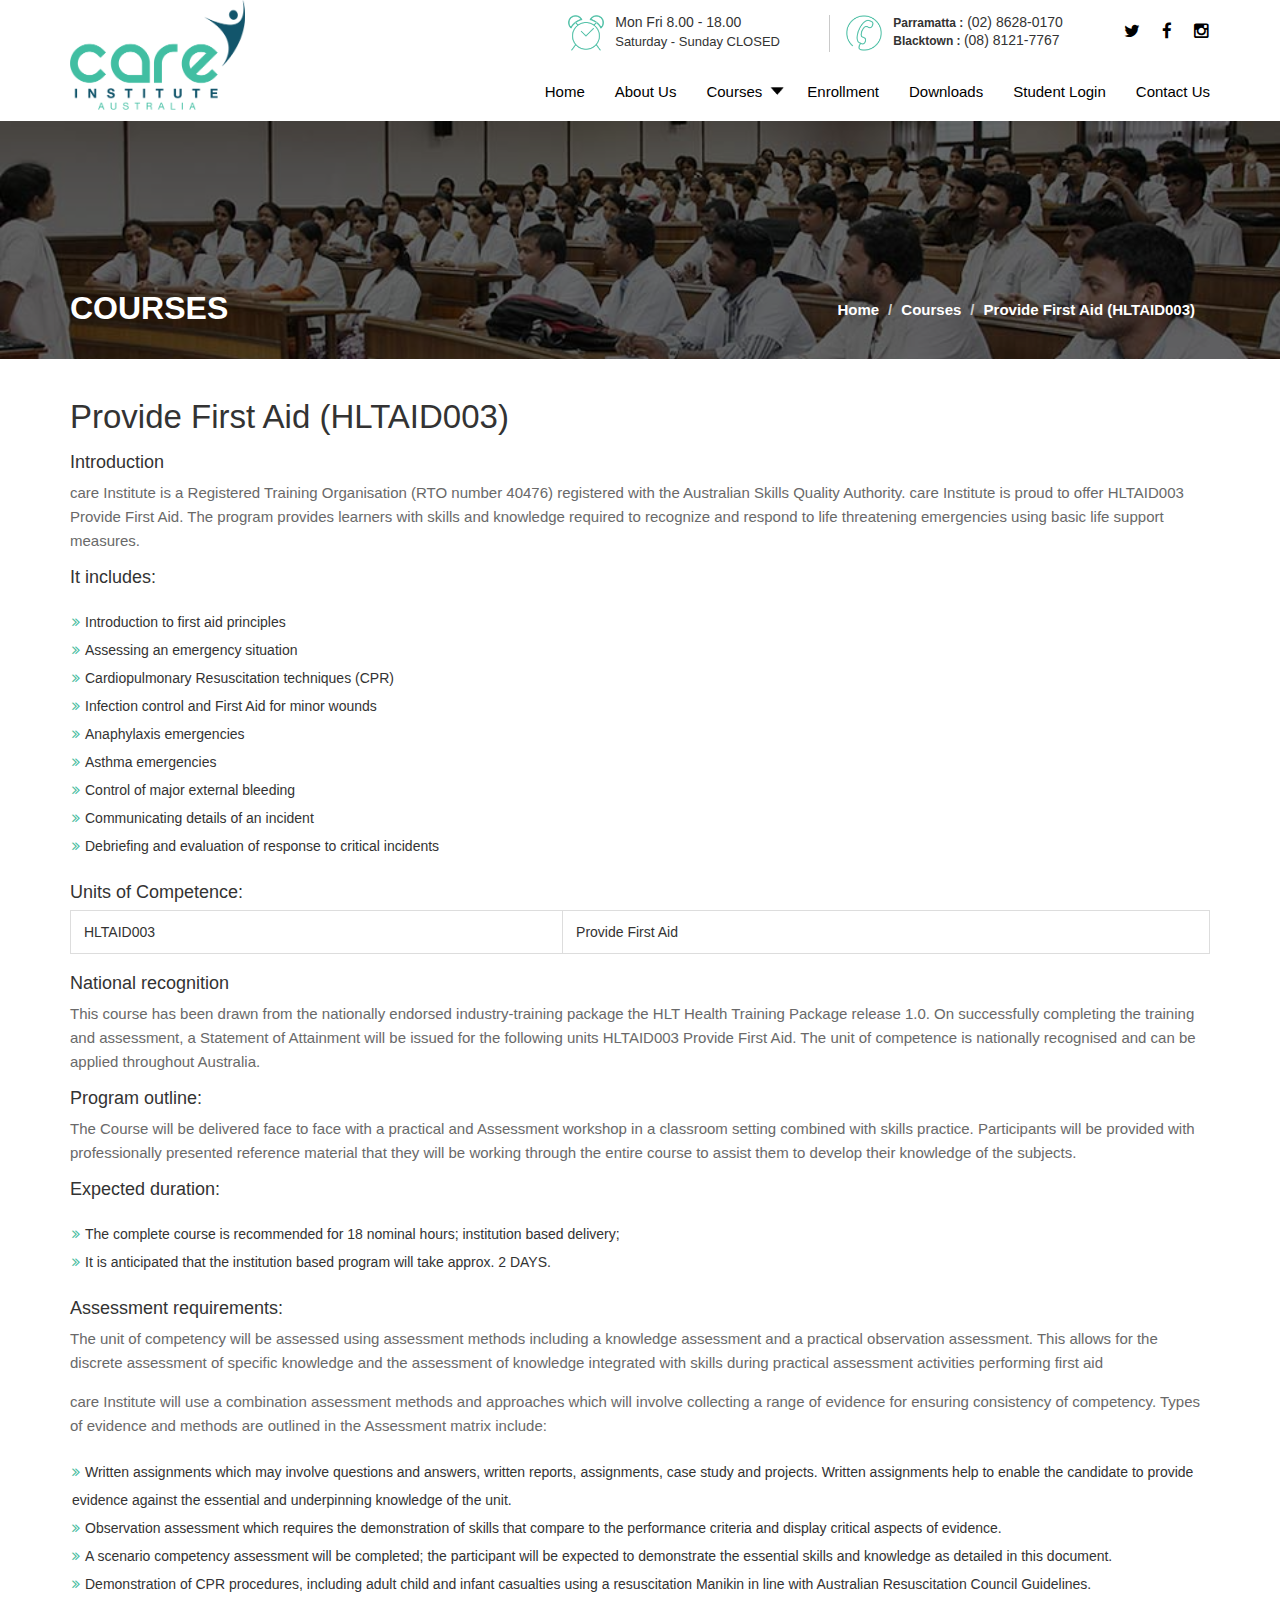
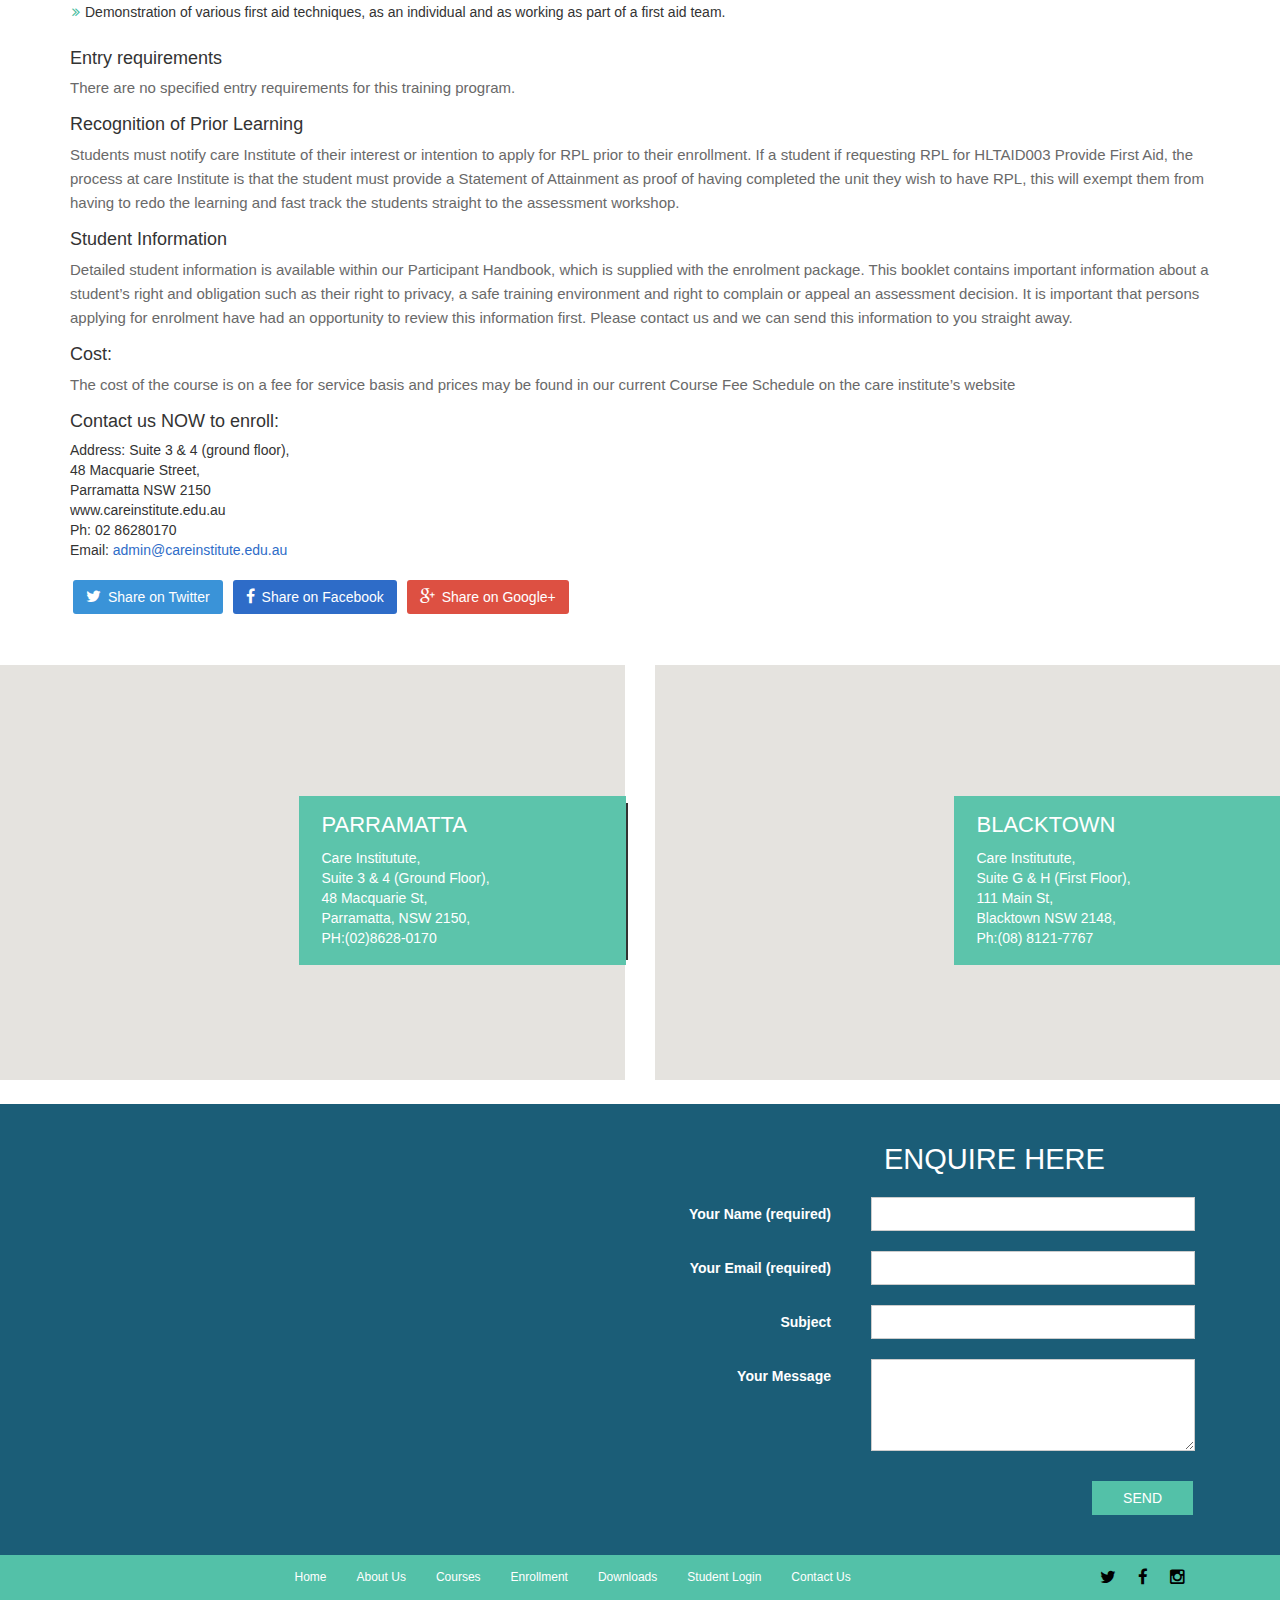
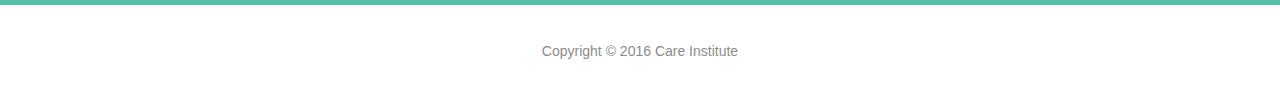
<file: providefirstaid.html>
<!DOCTYPE html>
<html lang="en">
<head>
    <meta charset="utf-8">
    <meta http-equiv="X-UA-Compatible" content="IE=edge">
    <meta name="viewport" content="width=device-width, initial-scale=1">
    <!-- The above 3 meta tags *must* come first in the head; any other head content must come *after* these tags -->
    <title>Care Institute</title>
    <!-- Bootstrap -->

    <!-- bxSlider CSS file -->
	
    <link href="css/bootstrap.min.css" rel="stylesheet">


    <!-- animate -->

	<link href="css/jquery.bxslider.css" rel="stylesheet" />
    <link href="css/style.css" rel="stylesheet" type="text/css">


    <link href="css/font-awesome.css" rel="stylesheet" type="text/css">


    <!-- HTML5 shim and Respond.js for IE8 support of HTML5 elements and media queries -->
    <!-- WARNING: Respond.js doesn't work if you view the page via file:// -->
    <!--[if lt IE 9]>

    <script src="https://oss.maxcdn.com/html5shiv/3.7.2/html5shiv.min.js"></script>
    <script src="https://oss.maxcdn.com/respond/1.4.2/respond.min.js"></script>
    <![endif]-->
</head>
<body>
<div class="top-line">
    <div class="container">
        <div class="row">
            <div class="col-md-3 col-xs-12">
				<a href="index.html"><img src="images/logo_03_03.png"></a>
            </div>
            <div class="col-md-9 col-xs-12">
                <div class="row">
                    <span class="toggle"><i class="fa fa-bars"></i></span>
                    <div class="social">
						<a href="#"><i class="fa fa-twitter"></i></a>
						<a href="https://www.facebook.com/pages/Hope-Institute-RTO-40476-Sydney/352397341587326"><i class="fa fa-facebook"></i></a>
						<a href="#"><i class="fa fa-instagram"></i></a>
					</div>
					<div class="top-box">
                        <div class="top-item">
                            <img src="images/Clock.png">
                            <h4>Mon  Fri 8.00 - 18.00</h4>
                            <p>Saturday - Sunday CLOSED</p>
                        </div>
                        <div class="top-item">
                            <img src="images/phone.png">
                            <h4><b>Parramatta :</b> (02) 8628-0170</h4>
                            <h4><b>Blacktown : </b> (08) 8121-7767</h4>
                        </div>
                    </div>
                </div>
                <div class="row">
                    <div class="nav-bar">
                        <ul>
                            <li><a href="index.html">Home</a></li>
                            <li><a class="active" href="about.html">About Us</a></li>
                            <li><a class="list">Courses</a>
								<ul class="sub-list">
									<li><a href="certificateIVinageingsupport.html">Certificate IV in Ageing Support (CHC43015)</a></li>
									<li><a href="certificateIvindisability.html">Certificate IV in Disability (CHC43115)</a></li>
									<li><a href="certificateIIIinindividualsupport.html">Certificate III in Individual Support (CHC33015)</a></li>
									<li><a href="providefirstaid.html">Provide First Aid (HLTAID003)</a></li>
								</ul>
							</li>
                            <li><a href="enrollment.html">Enrollment</a></li>
                            <li><a href="downloads.html">Downloads</a></li>
                            <li><a href="http://hopeinstitute.elearninglogin.com/">Student Login</a></li>
                            <li><a href="contact.html">Contact Us</a></li>
                        </ul>
                    </div>
                </div>
            </div>
        </div>
    </div>
</div>
<div class="subpage-header">
	<img src="images/courses.jpg"/>
	<div class="container">
		<div class="row">
			<div class="col-md-6 col-xs-12">
				<h3>Courses</h3>
			</div>
			<div class="col-md-6 col-xs-12">
				<ol class="breadcrumb">
					<li><a href="#">Home</a></li>
					<li>Courses</li>
					<li class="active">Provide First Aid (HLTAID003)</li>
				</ol>
			</div>
		</div>
	</div>
</div>
<div class="container">
	<div class="main-content">
		<h3>Provide First Aid (HLTAID003)</h3>
		<h4>Introduction</h4>
		<p>care Institute is a Registered Training Organisation (RTO number 40476) registered with the Australian Skills Quality Authority. care Institute is proud to offer HLTAID003 Provide First Aid. The program provides learners with skills and knowledge required to recognize and respond to life threatening emergencies using basic life support measures.</p>
		<h4>It includes:</h4>
		<ul>
			<li><i class="fa fa-angle-double-right"></i>Introduction to first aid principles</li>
			<li><i class="fa fa-angle-double-right"></i>Assessing an emergency situation</li>
			<li><i class="fa fa-angle-double-right"></i>Cardiopulmonary Resuscitation techniques (CPR)</li>
			<li><i class="fa fa-angle-double-right"></i>Infection control and First Aid for minor wounds</li>
			<li><i class="fa fa-angle-double-right"></i>Anaphylaxis emergencies</li>
			<li><i class="fa fa-angle-double-right"></i>Asthma emergencies</li>
			<li><i class="fa fa-angle-double-right"></i>Control of major external bleeding</li>
			<li><i class="fa fa-angle-double-right"></i>Communicating details of an incident</li>
			<li><i class="fa fa-angle-double-right"></i>Debriefing and evaluation of response to critical incidents</li>
		</ul>
		<h4>Units of Competence:</h4>
		<table class="table table-bordered cs-tables">
			<tbody>
					<tr><td>HLTAID003</td><td>Provide First Aid</td></tr>
			</tbody>
		</table>
		 	
		
		<h4>National recognition</h4>
		<p>This course has been drawn from the nationally endorsed industry-training package the HLT Health Training Package release 1.0. On successfully completing the training and assessment, a Statement of Attainment will be issued for the following units HLTAID003 Provide First Aid. The unit of competence is nationally recognised and can be applied throughout Australia.</p>
		
		
		
		
		
		<h4>Program outline:</h4>
		<p>The Course will be delivered face to face with a practical and Assessment workshop in a classroom setting combined with skills practice. Participants will be provided with professionally presented reference material that they will be working through the entire course to assist them to develop their knowledge of the subjects.</p>
		
		<h4>Expected duration:</h4>
		
		<ul>
			<li><i class="fa fa-angle-double-right"></i>The complete course is recommended for 18 nominal hours; institution based delivery;</li>
			<li><i class="fa fa-angle-double-right"></i>It is anticipated that the institution based program will take approx. 2 DAYS.</li>
		</ul>
		
    
    
		<h4>Assessment requirements:</h4>
		<p>The unit of competency will be assessed using assessment methods including a knowledge assessment and a practical observation assessment. This allows for the discrete assessment of specific knowledge and the assessment of knowledge integrated with skills during practical assessment activities performing first aid</p>
		<p>care Institute will use a combination assessment methods and approaches which will involve collecting a range of evidence for ensuring consistency of competency. Types of evidence and methods are outlined in the Assessment matrix include:</p>
		<ul>
			<li><i class="fa fa-angle-double-right"></i>Written assignments which may involve questions and answers, written reports, assignments, case study and projects. Written assignments help to enable the candidate to provide evidence against the essential and underpinning knowledge of the unit.</li>
			<li><i class="fa fa-angle-double-right"></i>Observation assessment which requires the demonstration of skills that compare to the performance criteria and display critical aspects of evidence.</li>
			<li><i class="fa fa-angle-double-right"></i>A scenario competency assessment will be completed; the participant will be expected to demonstrate the essential skills and knowledge as detailed in this document.</li>
			<li><i class="fa fa-angle-double-right"></i>Demonstration of CPR procedures, including adult child and infant casualties using a resuscitation Manikin in line with Australian Resuscitation Council Guidelines.</li>
			<li><i class="fa fa-angle-double-right"></i>Demonstration of various first aid techniques, as an individual and as working as part of a first aid team.</li>
		</ul>
		<h4>Entry requirements</h4>
		<p>There are no specified entry requirements for this training program.</p>
		
		<h4>Recognition of Prior Learning</h4>
		<p>Students must notify care Institute of their interest or intention to apply for RPL prior to their enrollment. If a student if requesting RPL for HLTAID003 Provide First Aid, the process at care Institute is that the student must provide a Statement of Attainment as proof of having completed the unit they wish to have RPL, this will exempt them from having to redo the learning and fast track the students straight to the assessment workshop.</p>
		
		
		<h4>Student Information</h4>
		<p>Detailed student information is available within our Participant Handbook, which is supplied with the enrolment package. This booklet contains important information about a student’s right and obligation such as their right to privacy, a safe training environment and right to complain or appeal an assessment decision. It is important that persons applying for enrolment have had an opportunity to review this information first. Please contact us and we can send this information to you straight away.</p>
		
		<h4>Cost:</h4>
		<p>The cost of the course is on a fee for service basis and prices may be found in our current Course Fee Schedule on the care institute’s website</p>
		
		<h4>Contact us NOW to enroll:</h4>
		<address>
			Address: Suite 3 & 4 (ground floor),<br>
			48 Macquarie Street,<br>
			Parramatta NSW 2150<br>
			www.careinstitute.edu.au<br>
			Ph: 02 86280170<br>
			Email: <a href="admin@hopeinstitute.edu.au">admin@careinstitute.edu.au</a><br>
		</address>	
		<div class="wpzoom-share">
			<a class="twitter" title="Tweet this on Twitter" target="_blank" href="https://twitter.com/intent/tweet?url=http%3A%2F%2Fwww.hopeinstitute.edu.au%2Fabout%2F&text=About+Us"><i class="fa fa-twitter"></i>Share on Twitter</a>
			<a class="facebook" title="Share this on Facebook" target="_blank" href="https://facebook.com/sharer.php?u=http%3A%2F%2Fwww.hopeinstitute.edu.au%2Fabout%2F&t=About+Us"><i class="fa fa-facebook"></i>Share on Facebook</a>
			<a class="gplus" title="Post this to Google+" target="_blank" href="https://plus.google.com/share?url=http%3A%2F%2Fwww.hopeinstitute.edu.au%2Fabout%2F"><i class="fa fa-google-plus"></i>Share on Google+</a>
		</div>
	</div>
</div>
<div class="map">
	<div class="row">
		<div class="col-sm-6 col-xs-12">
			<div class="map-box">
				<iframe src="https://www.google.com/maps/embed?pb=!1m14!1m8!1m3!1d3314.9068017344516!2d151.00198933065795!3d-33.814718098992586!3m2!1i1024!2i768!4f13.1!3m3!1m2!1s0x6b12a31f0b432031%3A0x622f69c8d2acdc10!2s4%2F48+Macquarie+St%2C+Parramatta+NSW+2150%2C+Australia!5e0!3m2!1sen!2sin!4v1467704123653" width="600" height="450" frameborder="0" style="border:0" allowfullscreen></iframe>
			</div>
			<div class="map-infobox">
				<h4>PARRAMATTA</h4>
				<address>
					Care Institutute,<br>
					Suite 3 & 4 (Ground Floor),<br>
					48 Macquarie St,<br>
					Parramatta, NSW 2150,<br>
					PH:(02)8628-0170
				</address>
			</div>
		</div>
		<div class="col-sm-6 col-xs-12">
			<div class="map-box">
				<iframe src="https://www.google.com/maps/embed?pb=!1m18!1m12!1m3!1d3316.6044729727164!2d150.90855181579397!3d-33.770885321416216!2m3!1f0!2f0!3f0!3m2!1i1024!2i768!4f13.1!3m3!1m2!1s0x6b1298ff738089e3%3A0xd33cf6d9b7c9312b!2s111+Main+St%2C+Blacktown+NSW+2148%2C+Australia!5e0!3m2!1sen!2sin!4v1467704261746" width="600" height="450" frameborder="0" style="border:0" allowfullscreen></iframe>
				
			</div>
			<div class="map-infobox">
				<h4>BLACKTOWN</h4>
				<address>
					Care Institutute,<br>
					Suite G & H (First Floor),<br>
					111 Main St,<br>
					Blacktown NSW 2148,<br>
					Ph:(08) 8121-7767
				</address>
			</div>
		</div>
	</div>
</div>

<div class="last-form">
    <div class="container">
        <div class="col-lg-6 col-md-5 col-sm-6">
           <div class="facebook-wt">
				<iframe src="https://www.facebook.com/plugins/page.php?href=https%3A%2F%2Fwww.facebook.com%2Fpages%2FHope-Institute-RTO-40476-Sydney%2F352397341587326&tabs&width=350&height=214&small_header=false&adapt_container_width=true&hide_cover=false&show_facepile=true&appId" width="350" height="214" style="border:none;overflow:hidden" scrolling="no" frameborder="0" allowTransparency="true"></iframe>
			</div>
        </div>
        <div class="col-lg-6 col-md-7 col-sm-6">
            <div class="form-box">
                <div class="row">
                    <h3>ENQUIRE HERE</h3>
                </div>
                <form>
                    <div class="row">
                        <div class="form-group col-md-12">
                            <label for="name">Your Name (required)</label>
                            <input type="text" class="form-control" id="name">
                        </div>
                        <div class="form-group col-md-12">
                            <label for="email">Your Email (required)</label>
                            <input type="email" class="form-control" id="email">
                        </div>
                        <div class="form-group col-md-12">
                            <label for="subject">Subject</label>
                            <input type="text" class="form-control" id="subject">
                        </div>
                        <div class="form-group col-md-12">
                            <label for="message">Your Message</label>
                            <textarea type="text" class="form-control" id="message"></textarea>
                        </div>
                        <button type="submit">Send</button>
                    </div>
                </form>
            </div>
        </div>
    </div>
</div>
<footer>
    <div class="ft-nav">
        <div class="container">
            <div class="nav-bar">
                <div class="social">
					<a href="#"><i class="fa fa-twitter"></i></a>
					<a href="https://www.facebook.com/pages/Hope-Institute-RTO-40476-Sydney/352397341587326"><i class="fa fa-facebook"></i></a>
					<a href="#"><i class="fa fa-instagram"></i></a>
				</div>
                <ul>
                    <li><a href="index.html">Home</a></li>
                    <li><a href="about.html">About Us</a></li>
                    <li><a href="certificateIVinageingsupport.html">Courses</a></li>
                    <li><a href="enrollment.html">Enrollment</a></li>
                    <li><a href="downloads.html">Downloads</a></li>
                    <li><a href="http://hopeinstitute.elearninglogin.com/">Student Login</a></li>
                    <li><a href="contact.html">Contact Us</a></li>
                </ul>
            </div>
        </div>
    </div>
    <p class="copy">Copyright &copy; 2016 Care Institute</p>
</footer>

<!-- jQuery (necessary for Bootstrap's JavaScript plugins) -->
<script src="js/jquery.min.js"></script>

<!-- bxSlider Javascript file -->
<script src="js/jquery.bxslider.min.js"></script>

<!-- custom Javascript file -->
<script src="js/custom.js"></script>

<!-- Include all compiled plugins (below), or include individual files as needed -->
<script src="js/bootstrap.min.js"></script>

</body>
</html>
</file>
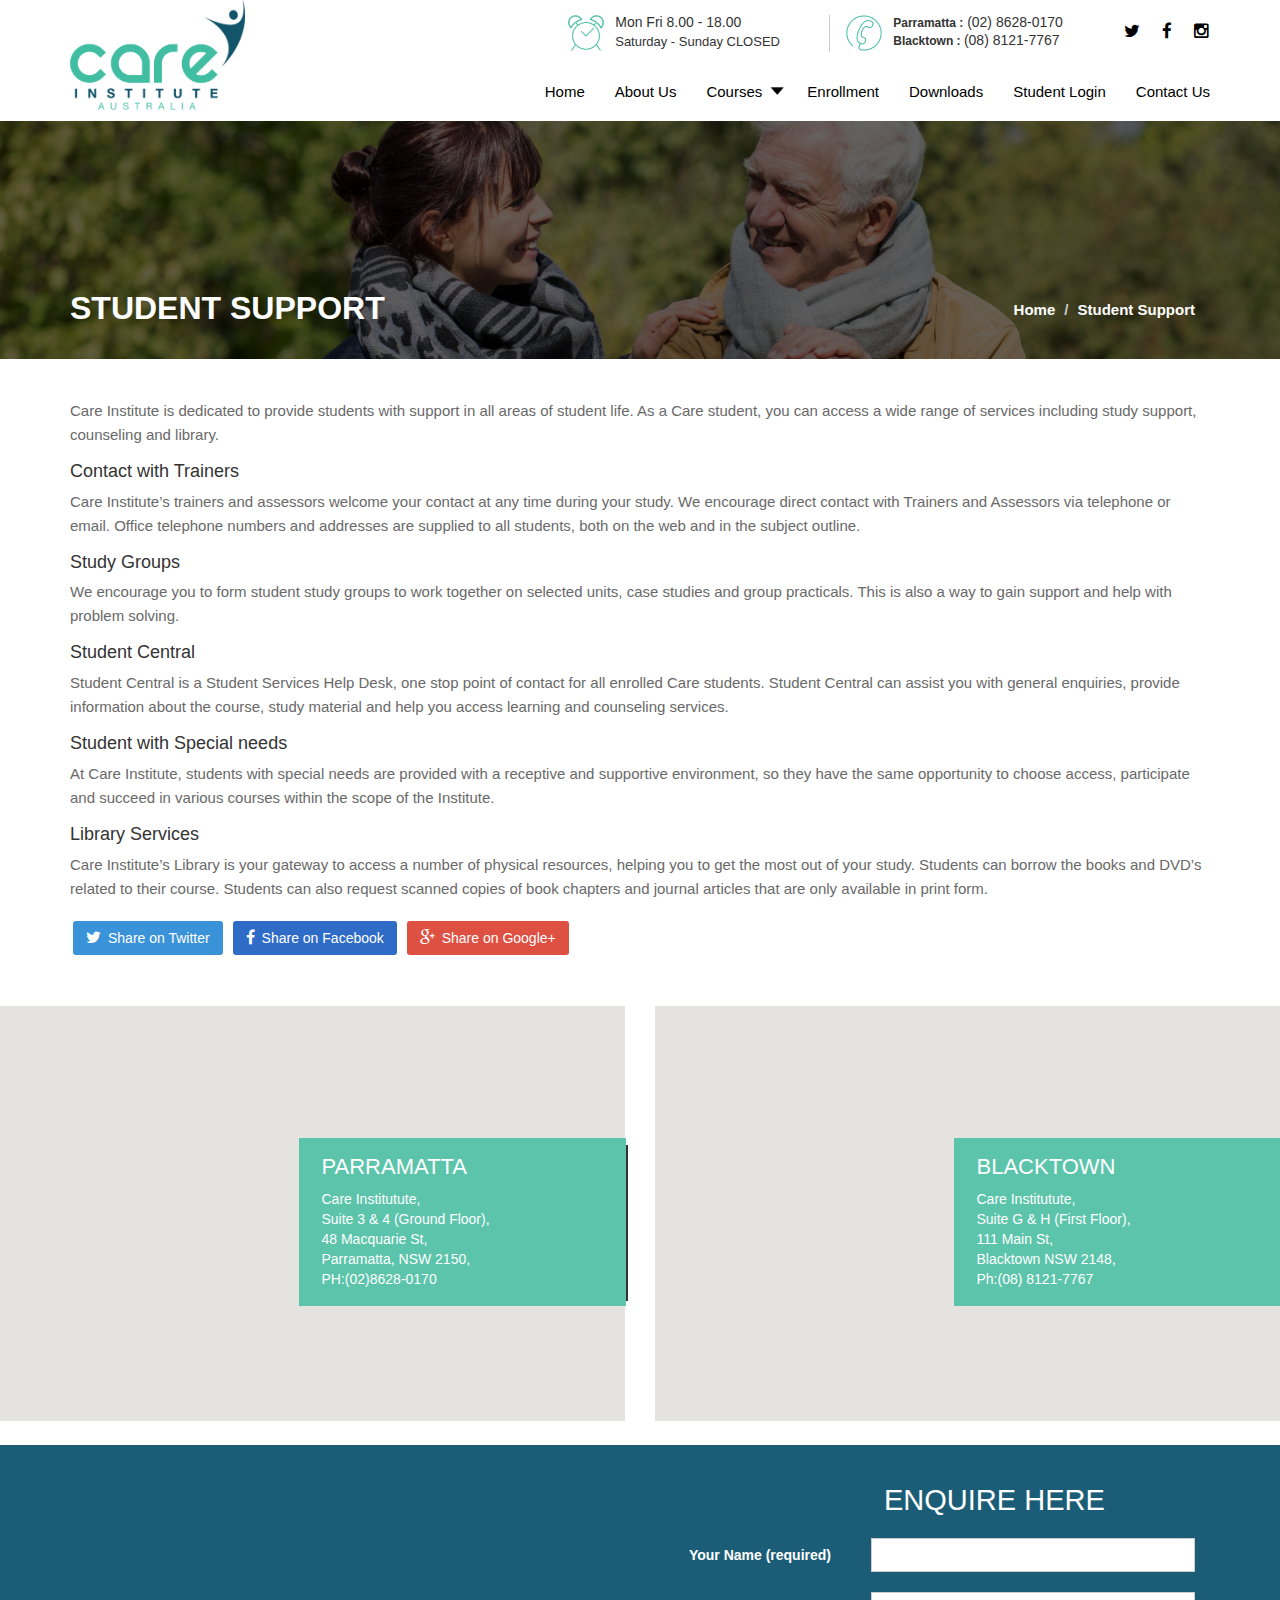
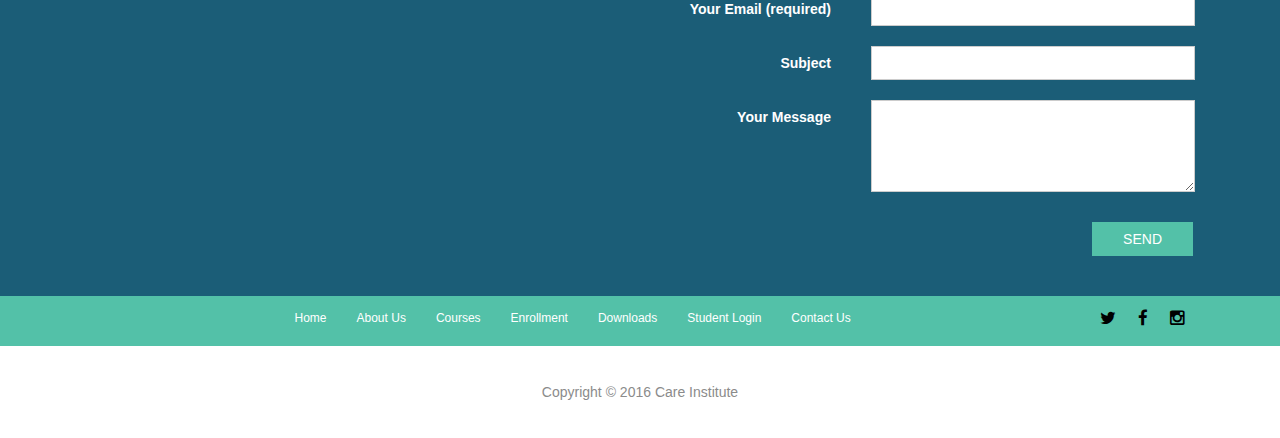
<file: studentsupport.html>
<!DOCTYPE html>
<html lang="en">
<head>
    <meta charset="utf-8">
    <meta http-equiv="X-UA-Compatible" content="IE=edge">
    <meta name="viewport" content="width=device-width, initial-scale=1">
    <!-- The above 3 meta tags *must* come first in the head; any other head content must come *after* these tags -->
    <title>Care Institute</title>
    <!-- Bootstrap -->

    <!-- bxSlider CSS file -->
	
    <link href="css/bootstrap.min.css" rel="stylesheet">


    <!-- animate -->

	<link href="css/jquery.bxslider.css" rel="stylesheet" />
    <link href="css/style.css" rel="stylesheet" type="text/css">


    <link href="css/font-awesome.css" rel="stylesheet" type="text/css">


    <!-- HTML5 shim and Respond.js for IE8 support of HTML5 elements and media queries -->
    <!-- WARNING: Respond.js doesn't work if you view the page via file:// -->
    <!--[if lt IE 9]>

    <script src="https://oss.maxcdn.com/html5shiv/3.7.2/html5shiv.min.js"></script>
    <script src="https://oss.maxcdn.com/respond/1.4.2/respond.min.js"></script>
    <![endif]-->
</head>
<body>
<div class="top-line">
    <div class="container">
        <div class="row">
            <div class="col-md-3 col-xs-12">
                <a href="index.html"><img src="images/logo_03_03.png"></a>
            </div>
            <div class="col-md-9 col-xs-12">
                <div class="row">
                    <span class="toggle"><i class="fa fa-bars"></i></span>
					<div class="social">
						<a href="#"><i class="fa fa-twitter"></i></a>
						<a href="https://www.facebook.com/pages/Hope-Institute-RTO-40476-Sydney/352397341587326"><i class="fa fa-facebook"></i></a>
						<a href="#"><i class="fa fa-instagram"></i></a>
					</div>
                    <div class="top-box">
                        <div class="top-item">
                            <img src="images/Clock.png">
                            <h4>Mon  Fri 8.00 - 18.00</h4>
                            <p>Saturday - Sunday CLOSED</p>
                        </div>
                        <div class="top-item">
                            <img src="images/phone.png">
                            <h4><b>Parramatta :</b> (02) 8628-0170</h4>
                            <h4><b>Blacktown : </b> (08) 8121-7767</h4>
                        </div>
                    </div>
                </div>
                <div class="row">
                    <div class="nav-bar">
                        <ul>
                            <li><a href="index.html">Home</a></li>
                            <li><a class="active" href="about.html">About Us</a></li>
                            <li><a class="list">Courses</a>
								<ul class="sub-list">
									<li><a href="certificateIVinageingsupport.html">Certificate IV in Ageing Support (CHC43015)</a></li>
									<li><a href="certificateIvindisability.html">Certificate IV in Disability (CHC43115)</a></li>
									<li><a href="certificateIIIinindividualsupport.html">Certificate III in Individual Support (CHC33015)</a></li>
									<li><a href="providefirstaid.html">Provide First Aid (HLTAID003)</a></li>
								</ul>
							</li>
                            <li><a href="enrollment.html">Enrollment</a></li>
                            <li><a href="downloads.html">Downloads</a></li>
                            <li><a href="http://hopeinstitute.elearninglogin.com/">Student Login</a></li>
                            <li><a href="contact.html">Contact Us</a></li>
                        </ul>
                    </div>
                </div>
            </div>
        </div>
    </div>
</div>
<div class="subpage-header">
	<img src="images/Slider2.jpg"/>
	<div class="container">
		<div class="row">
			<div class="col-md-6 col-xs-12">
				<h3>Student Support</h3>
			</div>
			<div class="col-md-6 col-xs-12">
				<ol class="breadcrumb">
					<li><a href="#">Home</a></li>
					<li class="active">Student Support</li>
				</ol>
			</div>
		</div>
	</div>
</div>
<div class="container">
	<div class="main-content">
		<p>Care Institute is dedicated to provide students with support in all areas of student life. As a Care student, you can access a wide range of services including study support, counseling and library.</p>
		<h4>Contact with  Trainers</h4>
		<p>Care Institute’s trainers and assessors welcome your contact at any time during your study. We encourage direct contact with Trainers and Assessors via telephone or email. Office telephone numbers and addresses are supplied to all students, both on the web and in the subject outline.</p>
		<h4>Study Groups</h4>
		<p>We encourage you to form student study groups to work together on selected units, case studies and group practicals. This is also a way to gain support and help with problem solving.</p>
		<h4>Student Central</h4>
		<p>Student Central is a Student Services Help Desk, one stop point of contact for all enrolled Care students. Student Central can assist you with general enquiries, provide information about the course, study material and help you access learning and counseling services.</p>
		<h4>Student with Special needs</h4>
		<p>At Care Institute, students with special needs are provided with a receptive and supportive environment, so they have the same opportunity to choose access, participate and succeed in various courses within the scope of the Institute.</p>
		<h4>Library Services</h4>
		<p>Care Institute’s Library is your gateway to access a number of physical resources, helping you to get the most out of your study. Students can borrow the books and DVD’s related to their course. Students can also request scanned copies of book chapters and journal articles that are only available in print form.</p>
		<div class="wpzoom-share">
			<a class="twitter" title="Tweet this on Twitter" target="_blank" href="https://twitter.com/intent/tweet?url=http%3A%2F%2Fwww.hopeinstitute.edu.au%2Fabout%2F&text=About+Us"><i class="fa fa-twitter"></i>Share on Twitter</a>
			<a class="facebook" title="Share this on Facebook" target="_blank" href="https://facebook.com/sharer.php?u=http%3A%2F%2Fwww.hopeinstitute.edu.au%2Fabout%2F&t=About+Us"><i class="fa fa-facebook"></i>Share on Facebook</a>
			<a class="gplus" title="Post this to Google+" target="_blank" href="https://plus.google.com/share?url=http%3A%2F%2Fwww.hopeinstitute.edu.au%2Fabout%2F"><i class="fa fa-google-plus"></i>Share on Google+</a>
		</div>
	</div>
</div>
<div class="map">
	<div class="row">
		<div class="col-sm-6 col-xs-12">
			<div class="map-box">
				<iframe src="https://www.google.com/maps/embed?pb=!1m14!1m8!1m3!1d3314.9068017344516!2d151.00198933065795!3d-33.814718098992586!3m2!1i1024!2i768!4f13.1!3m3!1m2!1s0x6b12a31f0b432031%3A0x622f69c8d2acdc10!2s4%2F48+Macquarie+St%2C+Parramatta+NSW+2150%2C+Australia!5e0!3m2!1sen!2sin!4v1467704123653" width="600" height="450" frameborder="0" style="border:0" allowfullscreen></iframe>
			</div>
			<div class="map-infobox">
				<h4>PARRAMATTA</h4>
				<address>
					Care Institutute,<br>
					Suite 3 & 4 (Ground Floor),<br>
					48 Macquarie St,<br>
					Parramatta, NSW 2150,<br>
					PH:(02)8628-0170
				</address>
			</div>
		</div>
		<div class="col-sm-6 col-xs-12">
			<div class="map-box">
				<iframe src="https://www.google.com/maps/embed?pb=!1m18!1m12!1m3!1d3316.6044729727164!2d150.90855181579397!3d-33.770885321416216!2m3!1f0!2f0!3f0!3m2!1i1024!2i768!4f13.1!3m3!1m2!1s0x6b1298ff738089e3%3A0xd33cf6d9b7c9312b!2s111+Main+St%2C+Blacktown+NSW+2148%2C+Australia!5e0!3m2!1sen!2sin!4v1467704261746" width="600" height="450" frameborder="0" style="border:0" allowfullscreen></iframe>
				
			</div>
			<div class="map-infobox">
				<h4>BLACKTOWN</h4>
				<address>
					Care Institutute,<br>
					Suite G & H (First Floor),<br>
					111 Main St,<br>
					Blacktown NSW 2148,<br>
					Ph:(08) 8121-7767
				</address>
			</div>
		</div>
	</div>
</div>

<div class="last-form">
    <div class="container">
        <div class="col-lg-6 col-md-5 col-sm-6">
			<div class="facebook-wt">
				<iframe src="https://www.facebook.com/plugins/page.php?href=https%3A%2F%2Fwww.facebook.com%2Fpages%2FHope-Institute-RTO-40476-Sydney%2F352397341587326&tabs&width=350&height=214&small_header=false&adapt_container_width=true&hide_cover=false&show_facepile=true&appId" width="350" height="214" style="border:none;overflow:hidden" scrolling="no" frameborder="0" allowTransparency="true"></iframe>
			</div>
	    </div>
        <div class="col-lg-6 col-md-7 col-sm-6">
            <div class="form-box">
                <div class="row">
                    <h3>ENQUIRE HERE</h3>
                </div>
                <form>
                    <div class="row">
                        <div class="form-group col-md-12">
                            <label for="name">Your Name (required)</label>
                            <input type="text" class="form-control" id="name">
                        </div>
                        <div class="form-group col-md-12">
                            <label for="email">Your Email (required)</label>
                            <input type="email" class="form-control" id="email">
                        </div>
                        <div class="form-group col-md-12">
                            <label for="subject">Subject</label>
                            <input type="text" class="form-control" id="subject">
                        </div>
                        <div class="form-group col-md-12">
                            <label for="message">Your Message</label>
                            <textarea type="text" class="form-control" id="message"></textarea>
                        </div>
                        <button type="submit">Send</button>
                    </div>
                </form>
            </div>
        </div>
    </div>
</div>
<footer>
    <div class="ft-nav">
        <div class="container">
            <div class="nav-bar">
                <div class="social">
                    <a href="#"><i class="fa fa-twitter"></i></a>
                    <a href="https://www.facebook.com/pages/Hope-Institute-RTO-40476-Sydney/352397341587326"><i class="fa fa-facebook"></i></a>
                    <a href="#"><i class="fa fa-instagram"></i></a>
                </div>
                <ul>
                    <li><a href="index.html">Home</a></li>
                    <li><a href="about.html">About Us</a></li>
                    <li><a href="certificateIVinageingsupport.html">Courses</a></li>
                    <li><a href="enrollment.html">Enrollment</a></li>
                    <li><a href="downloads.html">Downloads</a></li>
                    <li><a href="http://hopeinstitute.elearninglogin.com/">Student Login</a></li>
                    <li><a href="contact.html">Contact Us</a></li>
                </ul>
            </div>
        </div>
    </div>
    <p class="copy">Copyright &copy; 2016 Care Institute</p>
</footer>

<!-- jQuery (necessary for Bootstrap's JavaScript plugins) -->
<script src="js/jquery.min.js"></script>

<!-- bxSlider Javascript file -->
<script src="js/jquery.bxslider.min.js"></script>

<!-- custom Javascript file -->
<script src="js/custom.js"></script>

<!-- Include all compiled plugins (below), or include individual files as needed -->
<script src="js/bootstrap.min.js"></script>

</body>
</html>
</file>
<file: css/style.css>
* {
  outline: none !important;
}
body {
  margin: 0;
  padding: 0;
  outline: none;
  overflow-x: hidden ;
  font-family: arial;
}
a {
  color: #333;
  text-decoration: none;
}
a:hover,
a:focus {
  text-decoration: none;
}
ul {
  margin: 0;
  padding: 0;
  list-style-type: none;
}
.top-line img {
	max-width: 175px;
    width: initial;
}
.nav-bar {
    display: inline-block;
    padding: 4px 0;
    width: 100%;
}
.nav-bar ul {
  margin: 0;
  padding: 0;
  float: right;
}
.nav-bar li {
	float: left;
    position: relative;
}
.nav-bar a {
    color: #000;
    display: inline-block;
    font-size: 15px;
    padding: 10px 15px;
    transition: all 0.3s ease 0s;
	cursor:pointer;
}
.nav-bar a:hover {
  background: #f1f1f1 none repeat scroll 0 0;
}
.nav-bar a.list {
	background: transparent url("../images/down.png") no-repeat scroll right center / 22px auto;
    padding-right: 30px;

}
.nav-bar a.list:hover {
  background-color: #f1f1f1;
}
.nav-bar li .sub-list{
	background: #f1f1f1 none repeat scroll 0 0;
    display: none;
    padding: 8px 0;
    position: absolute;
    top: 100%;
    width: 230px;
    z-index: 555;
}

.nav-bar li .sub-list li{
	 width: 100%;
}

.nav-bar li .sub-list a{
	 width: 100%;
}
.nav-bar li .sub-list li a:hover{
	background:#47BDA0;
	color:#fff;
}
.nav-bar li:hover ul{
	display:block;
}

.nav-bar li:hover a{
  background-color: #f1f1f1;
}



nav-bar
.header {
  margin: 0;
  width: 100%;
}
.header img{
  width: 100%;
}
.header .heading {
  background: #1a5e75 none repeat scroll 0 0;
  float: left;
  padding: 30px 40px;
  position: absolute;
  top: 100px;
  width: 400px;
  margin-left: 60px;
  opacity: 0;
}
.header .heading h1 {
  color: #fff;
  font-size: 36px;
  text-align: left;
  margin:0 0 12px;
}
.header .heading a {
  background: #52c0a7 none repeat scroll 0 0;
  color: #fff;
  float: left;
  font-family: arial;
  font-weight: bold;
  padding: 8px 15px;
  text-transform: uppercase;
}
.header .bx-wrapper .bx-controls-direction a {
  background: transparent none no-repeat scroll center center;
  height: 76px;
  width: 44px;
}
.header .bx-wrapper .bx-controls-direction a.bx-prev {
  background-image: url("../images/left.png");
}
.header .bx-wrapper .bx-controls-direction a.bx-next {
  background-image: url("../images/right.png");
}
.social {
  float: right;
  padding: 20px 7px;
}
.social a {
  color: #000;
  font-size: 17px;
  margin-left: 0;
  padding: 7px 9px;
}
.top-box {
  float: right;
  padding: 15px 0;
}
.top-box .top-item {
  border-right: 1px solid #cacaca;
  float: left;
  margin-left: 16px;
  padding-right: 14px;
  width: 242px;
}
.top-box .top-item:last-child {
  border: none;
}
.top-box .top-item img{
    float: left;
    margin-right: 11px;
    padding: 0;
    width: 36px;
}
.top-box .top-item h4 {
  font-size: 14px;
  margin: 0 0 3px;
}
.top-box .top-item h4 b,.top-box .top-item p b {
  font-size: 12px;
}

.top-box .top-item p {
  font-size: 13px;
  margin: 0;
}
.sarvice-bloks {
  margin-top: -230px;
}
.sarvice-bloks h2 {
  color: #1a5c7e;
  display: inline-block;
  font-size: 44px;
  padding: 20px 0;
  text-align: center;
  width: 100%;
}
.sarvice-bloks .block {
  padding: 50px 60px;
  text-align: center;
  transition: all 0.3s;
}
.sarvice-bloks .block:hover {
  transform: translate(0px, -20px);
}
.sarvice-bloks .block img {
	margin-bottom: 11px;
    max-width: 120px;
}
.sarvice-bloks .block h5 {
  color: #fff;
  font-size: 25px;
  margin-bottom: 25px;
  text-transform: uppercase;
}
.sarvice-bloks .block a {
  border: 2px solid #fff;
  color: #fff;
  font-family: arial;
  font-weight: bold;
  padding: 6px 10px;
  text-transform: uppercase;
  transition: all 0.3s ease 0s;
}
.sarvice-bloks .block a:hover {
  background: #fff;
  color: #4BB59E;
}
.sarvice-bloks .one {
  background: #a5daca none repeat scroll 0 0;
}
.sarvice-bloks .two {
  background: #7bcab5 none repeat scroll 0 0;
}
.sarvice-bloks .three {
  background: #4ec5a9 none repeat scroll 0 0;
}
.sarvice-bloks .four {
  background: #4bb59e none repeat scroll 0 0;
}
.about {
  background: #e6f5fc none repeat scroll 0 0;
  padding: 20px 0;
}
.about h1 {
  background: rgba(0, 0, 0, 0) url("../images/test_03.png") no-repeat scroll center bottom;
  color: #5e595f;
  font-size: 36px;
  margin-bottom: 40px;
  padding-bottom: 35px;
  text-align: center;
  text-transform: capitalize;
}
.abt-box img {
  margin-bottom: 20px;
  max-width: 100%;
}
.abt-box h2 {
  color: #72777b;
  font-size: 18px;
  font-weight: bold;
  margin-top: 0;
}
.abt-box p {
  color: #61666c;
  font-size: 15px;
}
.testimonial {
  padding: 20px 0 60px;
}
.testimonial h1 {
  background: rgba(0, 0, 0, 0) url("../images/test_03.png") no-repeat scroll center bottom;
  color: #4d4d4d;
  font-size: 42px;
  padding-bottom: 40px;
  text-align: center;
  text-transform: capitalize;
}
.testimonial h2 {
  color: #a3a3a3;
  font-size: 18px;
  margin-top: 4px;
  padding-bottom: 50px;
  text-align: center;
}
.testimonial .test-box {
  padding: 10px 0;
}
.testimonial .test-box h3 {
  color: #333333;
  font-size: 24px;
  padding-left: 5px;
}
.testimonial .test-box p {
  color: #a7a8a7;
  font-family: arial;
  font-size: 14px;
  padding-left: 5px;
}
.map{
    margin-bottom: 24px;
    position: relative;
}
.map-box {
	float: left;
    width: 100%;
	background: #e5e3df none repeat scroll 0 0;
}
.map-box iframe {
	height: 410px;
    width: 100%;
}
.map-infobox {
	background: rgba(83, 193, 168, 0.94) none repeat scroll 0 0;
    bottom: 115px;
    box-shadow: 8px 1px 0 -6px;
    float: left;
    padding: 17px 23px;
    position: absolute;
    right: 14px;
    width: 50%;
}
.map-infobox.right {
	float:right;
}

.map-infobox address {
color:#fff;
  margin-bottom: 0;
}
.map-infobox h4 {
	font-size: 22px;
	color:#fff;
	margin-top: 0;
}

.last-form {
  background: #1b5d77 none repeat scroll 0 0;
  padding: 40px 0;
}
.last-form img {
	float: left;
    max-width: 100%;
    width: 444px;
}
.last-form .form-box h3 {
  color: #fff;
  font-size: 29px;
  margin-bottom: 21px;
  margin-left: 208px;
  display: inline-block;
  margin-top: 0;
}
.last-form .form-box label {
  color: #fff;
  float: left;
  margin: 0;
  padding: 7px 14px 7px 0;
  text-align: right;
  width: 190px;
}
.last-form .form-box input,
.last-form .form-box textarea {
  border-radius: 0;
  box-shadow: 0 0 0;
  margin-bottom: 5px;
  width: 345px;
  float: right;
}
.last-form .form-box textarea {
  height: 92px;
}
.last-form .form-box button {
  background: #53c1a8 none repeat scroll 0 0;
  border: medium none;
  color: #fff;
  float: right;
  margin-right: 17px;
  padding: 7px 31px;
  text-transform: uppercase;
  transition: all 0.3s ease 0s;
  margin-top: 10px;
}
.last-form .form-box button:hover {
  background: #42b097 none repeat scroll 0 0;
}




.subpage-header{
    background: #fafafa none repeat scroll center center / cover ;
    padding: 170px 0 30px;
	position:relative;
}
.subpage-header:before{
	background: rgba(0, 0, 0, 0.6) none repeat scroll 0 0;
    content: "";
    height: 100%;
    position: absolute;
    top: 0;
    width: 100%;
}
.subpage-header img{
	display: none;
    width: 100%;
}
.subpage-header h3{
	color: #fff;
    font-size: 32px;
    font-weight: bold;
    text-transform: uppercase;
	margin: 0;
}
.breadcrumb{
	background: transparent none repeat scroll 0 0;
    float: right;
    margin: 0;
}
.breadcrumb li,.breadcrumb li.active{
	color: #fff;
    font-size: 15px;
    font-weight: 600;
}
.breadcrumb li a{
	color: #fff;
}
.main-content{
	display: inline-block;
    padding: 40px 0;
    width: 100%;
}

.main-content h3{
	font-size: 33px;
    margin: 0 0 18px;
}
.main-content h4{
	font-size: 18px;
    margin: 0 0 8px;
}

.main-content p{
	color: #696969;
    font-size: 15px;
    line-height: 1.6;
    margin-bottom: 15px;
}

.main-content ul{
    margin: 20px 0 23px;
    padding-left: 2px;
}

.main-content ul li{
	line-height: 2;
}

.main-content ul li i{
	color: #47bda0;
    margin-right: 5px;
}
.main-content .wpzoom-share{
    font-size: 14px;
	margin-top:20px;
}
.main-content .wpzoom-share a {
    border-radius: 3px;
    color: #fff;
    display: inline-block;
    margin: 0 3px 11px;
    padding: 7px 13px;
}
.main-content .wpzoom-share a i{
    font-size: 16px;
    margin-right: 7px;
}
.main-content .wpzoom-share a.twitter {
    background: #3a93d8 none repeat scroll 0 0;
}
.main-content .wpzoom-share a.facebook {
    background: #2e6cc8 none repeat scroll 0 0;
}
.main-content .wpzoom-share a.gplus {
    background: #dd5042 none repeat scroll 0 0;
}

.main-content a.abtns{
}

.main-content ol{
    padding-left: 27px;
}
.main-content ol li{
    line-height: 1.4;
    margin-bottom: 8px;
}
.main-content ol li a{
	color: #2e6cc8;
    display: inline-block;
    font-size: 15px;
    margin-left: 6px;
}
.main-content ol li a i{
	font-size: 17px;
    margin-right: 9px;
    vertical-align: text-bottom;
	color:#47BDA0;
}



.main-content .links-box{
	 background: #f5f5f5 none repeat scroll 0 0;
    margin-bottom: 18px;
    padding: 18px;
}

.main-content .links-box h4{
	  margin-bottom: 13px;
}

.main-content a{
    color: #2e6cc8;
}
.main-content .links-box a{
    color: #2e6cc8;
    display: inline-block;
    font-size: 15px;
    margin-bottom: 10px;
    margin-left: 6px;
	text-decoration:underline;
}
.main-content .links-box a:hover{
	text-decoration:none;
}
.main-content .links-box a i{
	margin-right:8px;
	color:#47BDA0;
}


.contact-box{
	display: inline-block;
    margin-bottom: 20px;
    width: 100%;
}
.contact-box .tab-head {
    background: #f3f3f3 none repeat scroll 0 0;
}
.contact-box .tab-head span{
    cursor: pointer;
    display: inline-block;
    font-size: 16px;
    padding: 12px 22px;
}

.contact-box .tab-head span.active{
	background: #47bda0 none repeat scroll 0 0;
    color: #fff;
}

.contact-box .tab-body{
	border: 1px solid #e5e5e5;
    display: inline-block;
    min-height: 100px;
    padding: 20px;
    width: 100%;
}
.contact-box .tab-body .tab-body-item{
	display: none;
    padding: 16px;
}

.contact-box .tab-body .tab-body-item h3{
	font-size: 30px;
    padding-left: 25%;
}

.contact-box .tab-body .tab-body-item .form-group {
    display: inline-block;
    margin-bottom: 15px;
    width: 100%;
}


.contact-box .tab-body .tab-body-item input,
.contact-box .tab-body .tab-body-item textarea{
	border: 1px solid #cacaca;
    box-shadow: none;
    padding: 8px 10px;;
}
.contact-box .tab-body .tab-body-item textarea {
    height: 120px;
}



.contact-box .tab-body .tab-body-item label{
	color: #000;
    font-size: 15px;
    font-weight: normal;
    margin: 0;
    padding: 8px 20px;
    text-align: right;
}

.contact-box .tab-body .tab-body-item button{
	background: #47bda0 none repeat scroll 0 0;
    border-radius: 0;
    color: #fff;
    font-size: 16px;
    margin-left: 25%;
    padding: 8px 23px;
    text-transform: uppercase;
}
.sev-list {
    margin: 20px 0;
}
.sev-list li{
    border-bottom: 1px solid #40829c;
    color: #fff;
    font-size: 21px;
    margin-bottom: 12px;
    padding-bottom: 12px;
    text-align: left;
}
.sev-list li small{
    color: #d5d5d5;
    display: inline-block;
    font-size: 16px;
    width: 100%;
}


.common{
	width:1800px;
	max-width:100%;
}

.slider{
  background: rgba(0, 0, 0, 0) url("../images/line.png") repeat-x scroll 0 40px;
  padding: 30px 0 60px;
  text-align: center;
 
}
.slider h2{
	 color: #1a4167;
    display: inline-block;
    padding: 0 0 30px;
    text-transform: uppercase;
  }



.slider .bx-wrapper .bx-controls-direction a.bx-next {
  background: rgba(0, 0, 0, 0) url("../images/right-slide.png") no-repeat scroll 0 0;
}
.slider .bx-wrapper .bx-controls-direction a.bx-prev {
  background: rgba(0, 0, 0, 0) url("../images/left-slide.png") no-repeat scroll 0 0;
}
.bx-wrapper .bx-prev {
  background: rgba(0, 0, 0, 0) url("../images/controls.png") no-repeat scroll 0 -32px;
  left: -50px;
}
.bx-wrapper .bx-next {
  background: rgba(0, 0, 0, 0) url("../images/controls.png") no-repeat scroll -43px -32px;
  right: -50px;
}








footer .ft-nav {
  background: #53c1a8 none repeat scroll 0 0;
  text-align: center;
}
footer .ft-nav .nav-bar ul {
  float: none;
  display: inline-block;
}
footer .ft-nav .nav-bar ul a {
  color: #fff;
  font-size: 12px;
}
footer .ft-nav .nav-bar ul a.list {
  background-image: url("../images/down-wt.png");
}
footer .ft-nav .nav-bar ul a:hover {
  background-color: #42b097;
}
footer .ft-nav .social {
  float: right;
  padding: 0 16px;
}
footer .copy {
  color: #8b8b8b;
  font-size: 14px;
  margin: 0;
  padding: 36px 15px;
  text-align: center;
}
.toggle {
  background: #3ec1a3 none repeat scroll 0 0;
  color: #fff;
  float: right;
  font-size: 18px;
  margin-right: 15px;
  margin-top: 31px;
  padding: 2px 9px;
  cursor: pointer;
  display: none;
}

.main-content .half-list{
	float: left;
    margin: 8px 0 18px;
    width: 100%;
}
.main-content .half-list li{
	float: left;
    width: 50%;
}
.table-bordered.cs-tables{

}
.table-bordered.cs-tables thead th{
	background: #f9dfbc none repeat scroll 0 0;
    border-bottom: 0 none;
    padding: 12px 13px;
}
.table-bordered.cs-tables tbody td{
    padding: 11px 13px;
}
.facebook-wt {
    text-align: center;
}
.facebook-wt iframe {
    display: inline-block;
}










@media only screen and (min-width: 0px) and (max-width: 767px) {
	.slider {
    display: table;
    margin: 0 auto;
    overflow: hidden;
    width: 250px;
}
.slider h2 {
	font-size:24px;
	text-align:center;
}
  .top-line img {
      width: 120px;
      z-index: 111;

  }
  .top-box .top-item {
    width: 144px;
  }
  .top-box .top-item {
    text-align: center;
  }
  .top-box .top-item h4 {
    display: inline-block;
    width: 100%;
  }
  .top-box .top-item i {
    float: none;
  }
  .top-box .top-item h4 {
    font-size: 11px;
      padding-left: 43px;
      text-align: left;
  }
  .top-box .top-item p {
    font-size: 9px;
  }
  .sarvice-bloks {
    margin-top: 0;
  }

  .sarvice-bloks h2 {
    font-size: 25px;
    padding: 20px 0;
  }
  .testimonial h1 {
    font-size: 35px;
  }
  .last-form .form-box h3 {
    margin-left: 20px;
    margin-top: 10px;
	font-size:25px;
  }
  .last-form .form-box input,
  .last-form .form-box textarea {
    width: 100%;
  }
  .last-form .form-box label {
    text-align: left;
  }
  .last-form .form-box h3 {
    margin-left: 13px;
    margin-top: 16px;
  }
  .sarvice-bloks .block:hover {
    transform: translate(0px, 0px);
  }

    .header .heading {
        background: rgba(26, 94, 117, 0.9) none repeat scroll 0 0;
        left: 50px;
        max-width: 340px;
        padding: 17px 30px;
        top: 20px;
        width: 100%;
    }
	.header .heading h1 {
		font-size: 16px;
	}

	.map-infobox {
		margin: 20px 0;
	}
	.top-box {
		width: 100%;
	}
	.top-box .top-item {
		width: 42%;
	}

	.top-line img {
		position: absolute;
	}
	.subpage-header h3 {
		font-size: 29px;
	}
	.breadcrumb {
		float: left;
		padding: 14px 0 0;
	}
	.subpage-header {
		padding: 90px 0 30px;
	}
	.main-content h3 {
		font-size: 23px;
	}
	.main-content {
		padding: 20px 0;
	}
	.contact-box .tab-body .tab-body-item label {
		padding: 8px 0;
		text-align: left;
	}
	.contact-box .tab-body .tab-body-item .form-group {
		margin-bottom: 2px;
	}
	.contact-box .tab-body .tab-body-item h3 {
		padding-left: 0;
	}
	.contact-box .tab-body .tab-body-item button {
		margin-left: 0;
	}
	.contact-box .tab-body .tab-body-item {
		padding: 0;
	}
	.main-content .half-list li {
		width: 100%;
	}
		.facebook-wt {
		margin: 0 -38px;
	}
    .social {
        float: right;
        padding: 34px 7px 14px;
    }

}

@media only screen and (min-width: 0px) and (max-width: 479px) {

	.map-infobox {
		width: 80%;
	}
    .top-box .top-item {
        border: medium none !important;
        display: table;
        float: none;
        margin: 0 auto 15px;
        padding: 0;
        width: 203px;
    }
  .sarvice-bloks .block h5 {
    font-size: 24px;
  }


  footer .ft-nav .nav-bar ul a {
    color: #fff;
    font-size: 12px;
    padding-bottom: 3px;
    padding-top: 3px;
  }
  footer .copy {
    padding: 16px 15px;
  }
  .header .heading {
    left: 0px;
    top: 0px;
	}
	.header .bx-wrapper img {
		height: 140px;
		width: 100%;
	}

	.header .heading a {
		padding: 5px 15px;
	}
	.contact-box .tab-head span {
		font-size: 14px;
		padding: 7px 15px;
	}
    .social {
        float: right;
        padding: 35px 7px 13px;
    }

}
@media only screen and (min-width: 0px) and (max-width: 500px) {
  .toggle {
    display: block;
  }
  .top-line .nav-bar {
    background: #dbdbdb none repeat scroll 0 0;
    padding: 10px;
    position: absolute;
    right: 15px;
    top: 80px;
    width: 190px;
    z-index: 99999;
    display: none;
  }
  .top-line .nav-bar li {
    float: left;
    width: 100%;
  }
  .top-line .nav-bar li a {
    font-size: 15px;
    padding: 3px 5px;
    width: 100%;
    display: inline-block;
  }

	.nav-bar li .sub-list {
		background: #f0f0f0;
		padding: 10px 11px;
		position: relative;
		width: 111%;
		margin: 0 -9px;
	}
	.nav-bar li .sub-list a {
		font-size: 14px !important;
	}
}
@media (min-width: 768px) {


  .top-box {
    float: right;
  }
  .top-box .top-item {
    width:300px;
  }
    .top-line img {
      display: table;
      margin: 0 auto 10px;
      width: 104px;
  }
  .nav-bar ul {
    float: left;
  }

  .sarvice-bloks .block {
    padding: 20px 37px;
  }
  .sarvice-bloks .block h5 {
    font-size: 20px;
  }
  .sarvice-bloks h2 {
    font-size: 30px;
  }
  .testimonial h1 {
    font-size: 30px;
  }
  .testimonial h2 {
    padding-bottom: 0;
  }
  .last-form img {
    display: table;
    margin: 0 auto;
  }
  .last-form .form-box h3 {
    margin-left: 15px;
  }
  .last-form .form-box label {
    text-align: left;
  }
  .last-form .form-box input,
  .last-form .form-box textarea {
    width: 100%;
  }
  .header .heading {
    left: 60px;
    top: 40px;
    width: 340px;
	padding: 20px 20px;
  }
  .header .heading h1 {
    font-size: 22px;
  }
	.sarvice-bloks {
		margin-top: -20px;
	}
	.sarvice-bloks .block img {
		max-width: 80px;
	}
	  .contact-box .tab-body .tab-body-item h3 {
		padding-left: 33%;
	}
	.contact-box .tab-body .tab-body-item button {
		margin-left: 33%;
	}

}
@media (min-width: 992px) {


    .top-line img {
        display: inline-block;
        margin: 0;
    }

  .top-box .top-item p {
    font-size: 12px;
  }
  .header .heading {
    left: 60px;
    top: 30px;
    width: 340px;
	padding: 20px 30px;
  }
  .header .heading h1 {
    font-size: 22px;
  }
  .sarvice-bloks .block h5 {
    font-size: 22px;
  }
  .sarvice-bloks h2 {
    font-size: 34px;
  }
  .testimonial h1 {
    font-size: 36px;
  }
  .last-form .form-box input,
  .last-form .form-box textarea {
    width: 324px;
  }
  .top-box .top-item {
    width: 250px;
  }
  .top-line img {
    width: initial;
  }
  .nav-bar ul {
    float: right;
  }
  .heading {
    display: block;
  }
  .sarvice-bloks .block {
    padding: 40px 60px;
  }
  .testimonial h2 {
    padding-bottom: 50px;
  }
  .last-form .form-box h3 {
    margin-left: 228px;
  }
  .last-form .form-box label {
    text-align: right;
  }
  .sarvice-bloks {
    margin-top: -120px;
  }
  .sarvice-bloks .block img {
	max-width: 90px;
  }
  .contact-box .tab-body .tab-body-item h3 {
		padding-left: 25%;
	}
	.contact-box .tab-body .tab-body-item button {
		margin-left: 25%;
	}
}
@media (min-width: 1200px) {

	.top-line img {
		position: relative;
	}
  .top-box .top-item {
    width: 262px;
  }
  .header .heading {
    left: initial;
    top: 30px;
    width: 400px;
  }
  .top-box .top-item p {
    font-size: 13px;
  }
  .header .heading h1 {
    font-size: 30px;
  }
  .sarvice-bloks .block h5 {
    font-size: 20px;
  }
  .sarvice-bloks h2 {
    font-size: 36px;
  }
  .last-form .form-box h3 {
    margin-left: 244px;
  }
  .testimonial h1 {
    font-size: 40px;
  }
  .last-form .form-box input,
  .last-form .form-box textarea {
    width: 324px;
  }
  .sarvice-bloks .block img {
		max-width: 100px;
	}
}

@media (min-width: 1500px) {

    .sarvice-bloks {
        margin-top: -230px;
    }
    .header .heading {
        top: 60px;
    }

}
</file>
